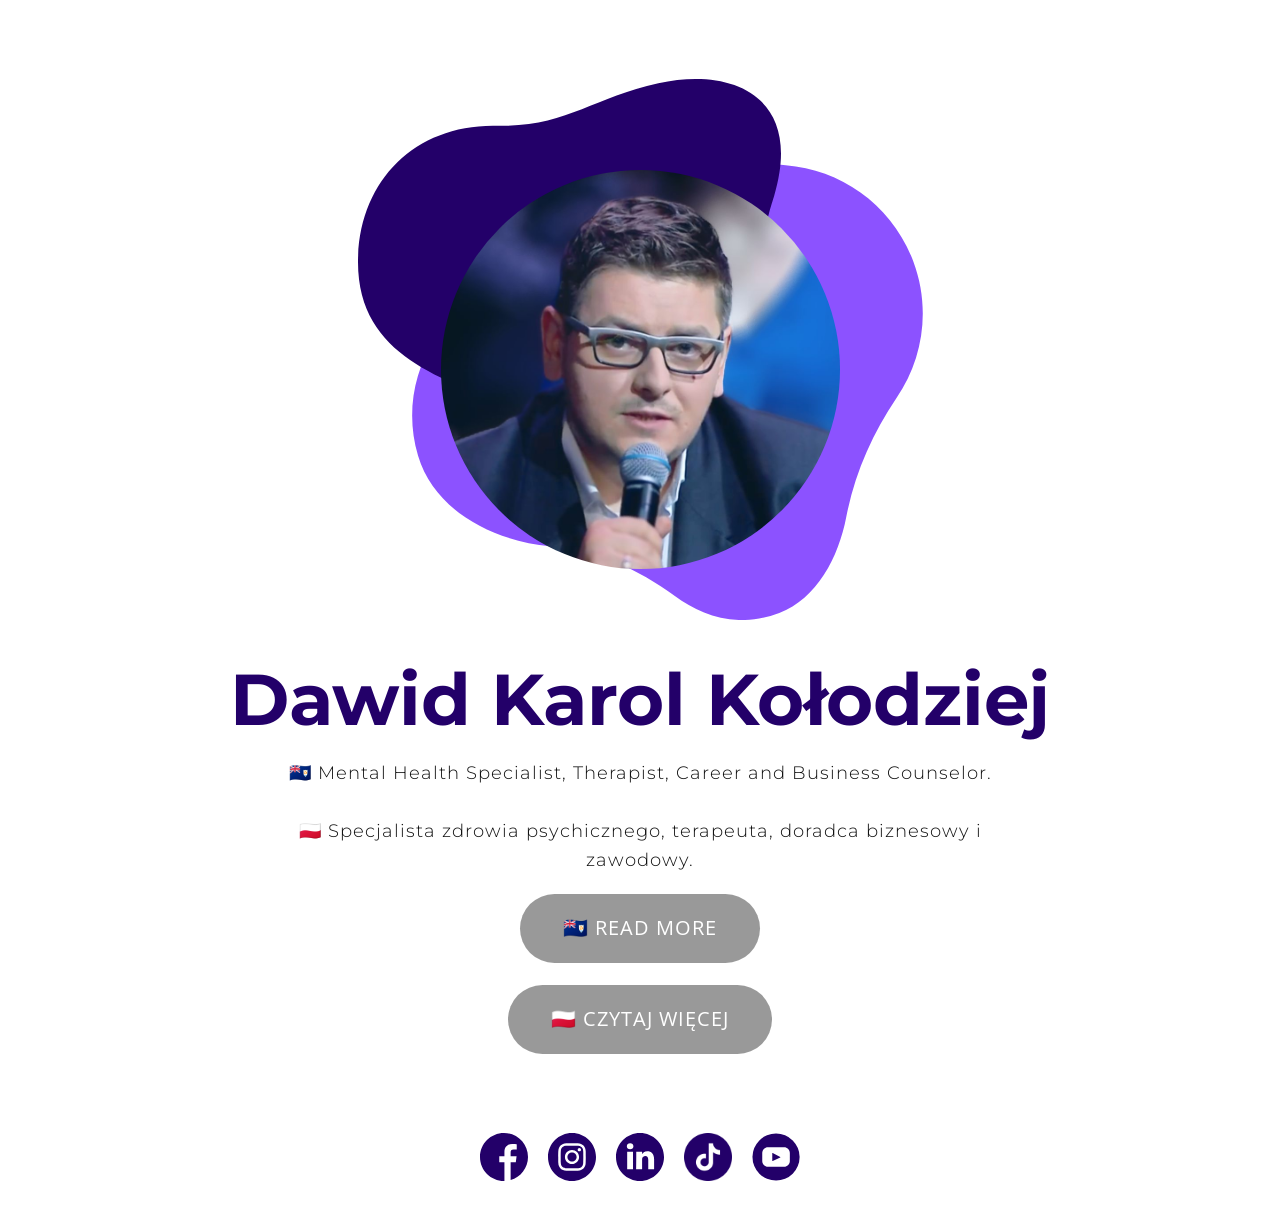
<file: index.html>
<!DOCTYPE html>
<html style="font-size: 16px;" lang="en"><head>
    <meta name="viewport" content="width=device-width, initial-scale=1.0">
    <meta charset="utf-8">
    <meta name="keywords" content="Dawid Karol Kołodziej, dafudo, Mental Health Specialist, Therapist, Career and Business Counselor, Specjalista zdrowia psychicznego, terapeuta, doradca biznesowy i zawodowy, psycholog online, psychologist online, psychotherapy online, best therapy, best psyhotheraphy online">
    <meta name="description" content="Mental Health Specialist, Therapist, Career and Business Counselor. 
Specjalista zdrowia psychicznego, terapeuta, doradca biznesowy i zawodowy.">
    <title>Dawid Karol Kołodziej</title>
    <link rel="stylesheet" href="nicepage.css" media="screen">
<link rel="stylesheet" href="HOME.css" media="screen">
    <script class="u-script" type="text/javascript" src="jquery.js" defer=""></script>
    <script class="u-script" type="text/javascript" src="nicepage.js" defer=""></script>
    <meta name="generator" content="Nicepage 4.14.1, nicepage.com">
    <meta name="title" content="Dawid Karol Kołodziej">
    <meta http-equiv="Content-Type" content="text/html; charset=utf-8">
    <meta name="language" content="English">
    <meta property="og:title" content="Dawid Karol Kołodziej">
    <meta property="og:description" content="🧠 Mental Health Specialist, Therapist, Career and Business Counselor. ">
    <meta property="og:image" content="https://dkk.hobweek.com/images/photosformywebsite-2.jpg">
    <meta property="og:url" content="https://dkk.hobweek.com">
    <link rel="canonical" href="https://dkk.hobweek.com">
    <link rel="icon" href="images/favicon.png">
    <link id="u-theme-google-font" rel="stylesheet" href="https://fonts.googleapis.com/css?family=Roboto:100,100i,300,300i,400,400i,500,500i,700,700i,900,900i|Open+Sans:300,300i,400,400i,500,500i,600,600i,700,700i,800,800i">
    <link id="u-page-google-font" rel="stylesheet" href="https://fonts.googleapis.com/css?family=Montserrat:100,100i,200,200i,300,300i,400,400i,500,500i,600,600i,700,700i,800,800i,900,900i">
    
    
    <script type="application/ld+json">{
		"@context": "http://schema.org",
		"@type": "Organization",
		"name": "Site1",
		"url": "https://dkk.hobweek.com",
		"sameAs": [
				"https://facebook.com/dafudo",
				"https://instagram.com/dafudo",
				"https://www.linkedin.com/in/dafudo/",
				"https://www.tiktok.com/@dafudo",
				"https://www.youtube.com/c/DawidKarolKołodziej"
		]
}</script>
    <meta name="theme-color" content="#478ac9">
    <meta property="og:type" content="website">
  </head>
  <body data-home-page="HOME.html" data-home-page-title="HOME" class="u-body u-xl-mode" data-lang="en"> 
    <section class="u-align-center u-clearfix u-section-1" id="carousel_12cd">
      <div class="u-clearfix u-sheet u-sheet-1">
        <div class="u-container-style u-expanded-width-xs u-group u-shape-rectangle u-group-1">
          <div class="u-container-layout u-valign-middle-xs u-container-layout-1">
            <div class="u-shape u-shape-svg u-text-custom-color-2 u-shape-1">
              <svg class="u-svg-link" preserveAspectRatio="none" viewBox="0 0 160 150" style=""><use xmlns:xlink="http://www.w3.org/1999/xlink" xlink:href="#svg-d12d"></use></svg>
              <svg class="u-svg-content" viewBox="0 0 160 150" x="0px" y="0px" id="svg-d12d"><path d="M43.2,126.9c14.2,1.3,27.6,7,39.1,15.6c8.3,6.1,19.4,10.3,32.7,5.3c11.7-4.4,18.6-17.4,21-30.2c2.6-13.3,8.1-25.9,15.7-37.1
	c8.3-12.1,10.8-27.9,5.3-42.7C150.5,20.3,134.6,9,117,7.6C107.9,6.9,98.8,5,90.1,1.9C83-0.6,75-0.7,67.4,2.1
	c-9.9,3.7-17,11.6-20.1,21c-3.3,10.1-10.9,18-20.6,22.2c-0.1,0-0.1,0.1-0.2,0.1c-20.3,8.9-31,32-24.6,53.2
	C6.9,115.6,25.2,125.2,43.2,126.9z"></path></svg>
            </div>
            <div class="u-shape u-shape-svg u-text-custom-color-1 u-shape-2">
              <svg class="u-svg-link" preserveAspectRatio="none" viewBox="0 0 160 160" style=""><use xmlns:xlink="http://www.w3.org/1999/xlink" xlink:href="#svg-4b67"></use></svg>
              <svg class="u-svg-content" viewBox="0 0 160 160" x="0px" y="0px" id="svg-4b67"><path d="M157.4,45.5c11.3-39.1-16.3-50.2-43.8-43.8c-25.2,5.8-35.5,17.2-61,16.5C21.7,17.4,0,39.8,0,71.3
	c0,49.1,58.2,47.8,76.2,68.5c38.8,44.7,92.8,8.2,79.3-40.3C148.1,73.2,155.9,50.6,157.4,45.5z"></path></svg>
            </div>
            <div alt="" class="u-image u-image-circle u-image-1" data-image-width="1600" data-image-height="900"></div>
          </div>
        </div>
        <h2 class="u-custom-font u-font-montserrat u-text u-text-custom-color-1 u-text-default-lg u-text-default-md u-text-default-xl u-text-1"> Dawid Karol Kołodziej</h2>
        <p class="u-text u-text-2"> 🇦🇮 Mental Health Specialist, Therapist, Career and Business Counselor.<br>
          <br>🇵🇱 Specjalista zdrowia psychicznego, terapeuta, doradca biznesowy i zawodowy.
        </p>
        <a href="🇦🇮-ENGLISH-VER.html" class="u-active-custom-color-2 u-border-none u-btn u-btn-round u-button-style u-grey-40 u-hover-custom-color-2 u-radius-50 u-text-active-white u-text-body-alt-color u-text-hover-white u-btn-1">🇦🇮 Read more</a>
        <a href="🇵🇱-POLISH-VER.html" class="u-active-custom-color-2 u-border-none u-btn u-btn-round u-button-style u-grey-40 u-hover-custom-color-2 u-radius-50 u-text-active-white u-text-body-alt-color u-text-hover-white u-btn-2">🇵🇱 Czytaj więcej</a>
      </div>
    </section>
    
    
    <footer class="u-clearfix u-footer u-white" id="sec-8a15"><div class="u-clearfix u-sheet u-valign-middle u-sheet-1">
        <div class="u-social-icons u-spacing-20 u-social-icons-1">
          <a class="u-social-url" title="facebook" target="_blank" href="https://facebook.com/dafudo"><span class="u-icon u-social-facebook u-social-icon u-text-custom-color-1 u-icon-1"><svg class="u-svg-link" preserveAspectRatio="xMidYMin slice" viewBox="0 0 512 512" style=""><use xmlns:xlink="http://www.w3.org/1999/xlink" xlink:href="#svg-8c9a"></use></svg><svg class="u-svg-content" viewBox="0 0 512 512" id="svg-8c9a"><path d="m512 256c0-141.4-114.6-256-256-256s-256 114.6-256 256 114.6 256 256 256c1.5 0 3 0 4.5-.1v-199.2h-55v-64.1h55v-47.2c0-54.7 33.4-84.5 82.2-84.5 23.4 0 43.5 1.7 49.3 2.5v57.2h-33.6c-26.5 0-31.7 12.6-31.7 31.1v40.8h63.5l-8.3 64.1h-55.2v189.5c107-30.7 185.3-129.2 185.3-246.1z"></path></svg></span>
          </a>
          <a class="u-social-url" title="instagram" target="_blank" href="https://instagram.com/dafudo"><span class="u-icon u-social-icon u-social-instagram u-text-custom-color-1 u-icon-2"><svg class="u-svg-link" preserveAspectRatio="xMidYMin slice" viewBox="0 0 512 512" style=""><use xmlns:xlink="http://www.w3.org/1999/xlink" xlink:href="#svg-ecfc"></use></svg><svg class="u-svg-content" viewBox="0 0 512 512" id="svg-ecfc"><path d="m305 256c0 27.0625-21.9375 49-49 49s-49-21.9375-49-49 21.9375-49 49-49 49 21.9375 49 49zm0 0"></path><path d="m370.59375 169.304688c-2.355469-6.382813-6.113281-12.160157-10.996094-16.902344-4.742187-4.882813-10.515625-8.640625-16.902344-10.996094-5.179687-2.011719-12.960937-4.40625-27.292968-5.058594-15.503906-.707031-20.152344-.859375-59.402344-.859375-39.253906 0-43.902344.148438-59.402344.855469-14.332031.65625-22.117187 3.050781-27.292968 5.0625-6.386719 2.355469-12.164063 6.113281-16.902344 10.996094-4.882813 4.742187-8.640625 10.515625-11 16.902344-2.011719 5.179687-4.40625 12.964843-5.058594 27.296874-.707031 15.5-.859375 20.148438-.859375 59.402344 0 39.25.152344 43.898438.859375 59.402344.652344 14.332031 3.046875 22.113281 5.058594 27.292969 2.359375 6.386719 6.113281 12.160156 10.996094 16.902343 4.742187 4.882813 10.515624 8.640626 16.902343 10.996094 5.179688 2.015625 12.964844 4.410156 27.296875 5.0625 15.5.707032 20.144532.855469 59.398438.855469 39.257812 0 43.90625-.148437 59.402344-.855469 14.332031-.652344 22.117187-3.046875 27.296874-5.0625 12.820313-4.945312 22.953126-15.078125 27.898438-27.898437 2.011719-5.179688 4.40625-12.960938 5.0625-27.292969.707031-15.503906.855469-20.152344.855469-59.402344 0-39.253906-.148438-43.902344-.855469-59.402344-.652344-14.332031-3.046875-22.117187-5.0625-27.296874zm-114.59375 162.179687c-41.691406 0-75.488281-33.792969-75.488281-75.484375s33.796875-75.484375 75.488281-75.484375c41.6875 0 75.484375 33.792969 75.484375 75.484375s-33.796875 75.484375-75.484375 75.484375zm78.46875-136.3125c-9.742188 0-17.640625-7.898437-17.640625-17.640625s7.898437-17.640625 17.640625-17.640625 17.640625 7.898437 17.640625 17.640625c-.003906 9.742188-7.898437 17.640625-17.640625 17.640625zm0 0"></path><path d="m256 0c-141.363281 0-256 114.636719-256 256s114.636719 256 256 256 256-114.636719 256-256-114.636719-256-256-256zm146.113281 316.605469c-.710937 15.648437-3.199219 26.332031-6.832031 35.683593-7.636719 19.746094-23.246094 35.355469-42.992188 42.992188-9.347656 3.632812-20.035156 6.117188-35.679687 6.832031-15.675781.714844-20.683594.886719-60.605469.886719-39.925781 0-44.929687-.171875-60.609375-.886719-15.644531-.714843-26.332031-3.199219-35.679687-6.832031-9.8125-3.691406-18.695313-9.476562-26.039063-16.957031-7.476562-7.339844-13.261719-16.226563-16.953125-26.035157-3.632812-9.347656-6.121094-20.035156-6.832031-35.679687-.722656-15.679687-.890625-20.6875-.890625-60.609375s.167969-44.929688.886719-60.605469c.710937-15.648437 3.195312-26.332031 6.828125-35.683593 3.691406-9.808594 9.480468-18.695313 16.960937-26.035157 7.339844-7.480469 16.226563-13.265625 26.035157-16.957031 9.351562-3.632812 20.035156-6.117188 35.683593-6.832031 15.675781-.714844 20.683594-.886719 60.605469-.886719s44.929688.171875 60.605469.890625c15.648437.710937 26.332031 3.195313 35.683593 6.824219 9.808594 3.691406 18.695313 9.480468 26.039063 16.960937 7.476563 7.34375 13.265625 16.226563 16.953125 26.035157 3.636719 9.351562 6.121094 20.035156 6.835938 35.683593.714843 15.675781.882812 20.683594.882812 60.605469s-.167969 44.929688-.886719 60.605469zm0 0"></path></svg></span>
          </a>
          <a class="u-social-url" target="_blank" data-type="Custom" title="linkedin" href="https://www.linkedin.com/in/dafudo/"><span class="u-icon u-social-custom u-social-icon u-text-custom-color-1 u-icon-3"><svg class="u-svg-link" preserveAspectRatio="xMidYMin slice" viewBox="0 0 512 512" style=""><use xmlns:xlink="http://www.w3.org/1999/xlink" xlink:href="#svg-4dab"></use></svg><svg class="u-svg-content" viewBox="0 0 512 512" id="svg-4dab"><path d="m256 0c-141.363281 0-256 114.636719-256 256s114.636719 256 256 256 256-114.636719 256-256-114.636719-256-256-256zm-74.390625 387h-62.347656v-187.574219h62.347656zm-31.171875-213.1875h-.40625c-20.921875 0-34.453125-14.402344-34.453125-32.402344 0-18.40625 13.945313-32.410156 35.273437-32.410156 21.328126 0 34.453126 14.003906 34.859376 32.410156 0 18-13.53125 32.402344-35.273438 32.402344zm255.984375 213.1875h-62.339844v-100.347656c0-25.21875-9.027343-42.417969-31.585937-42.417969-17.222656 0-27.480469 11.601563-31.988282 22.800781-1.648437 4.007813-2.050781 9.609375-2.050781 15.214844v104.75h-62.34375s.816407-169.976562 0-187.574219h62.34375v26.558594c8.285157-12.78125 23.109375-30.960937 56.1875-30.960937 41.019531 0 71.777344 26.808593 71.777344 84.421874zm0 0"></path></svg></span>
          </a>
          <a class="u-social-url" data-type="Custom" title="TikTok" href="https://www.tiktok.com/@dafudo"><span class="u-file-icon u-icon u-social-custom u-social-icon u-text-custom-color-1 u-icon-4"><img src="images/3116491-2-2.png" alt=""></span>
          </a>
          <a class="u-social-url" target="_blank" data-type="YouTube" title="YouTube" href="https://www.youtube.com/c/DawidKarolKołodziej"><span class="u-icon u-social-icon u-social-youtube u-text-custom-color-1 u-icon-5"><svg class="u-svg-link" preserveAspectRatio="xMidYMin slice" viewBox="0 0 112 112" style=""><use xmlns:xlink="http://www.w3.org/1999/xlink" xlink:href="#svg-3f55"></use></svg><svg class="u-svg-content" viewBox="0 0 112 112" x="0" y="0" id="svg-3f55"><circle fill="currentColor" cx="56.1" cy="56.1" r="55"></circle><path fill="#FFFFFF" d="M74.9,33.3H37.3c-7.4,0-13.4,6-13.4,13.4v18.8c0,7.4,6,13.4,13.4,13.4h37.6c7.4,0,13.4-6,13.4-13.4V46.7 C88.3,39.3,82.3,33.3,74.9,33.3L74.9,33.3z M65.9,57l-17.6,8.4c-0.5,0.2-1-0.1-1-0.6V47.5c0-0.5,0.6-0.9,1-0.6l17.6,8.9 C66.4,56,66.4,56.8,65.9,57L65.9,57z"></path></svg></span>
          </a>
        </div>
      </div></footer>

</body></html>
</file>
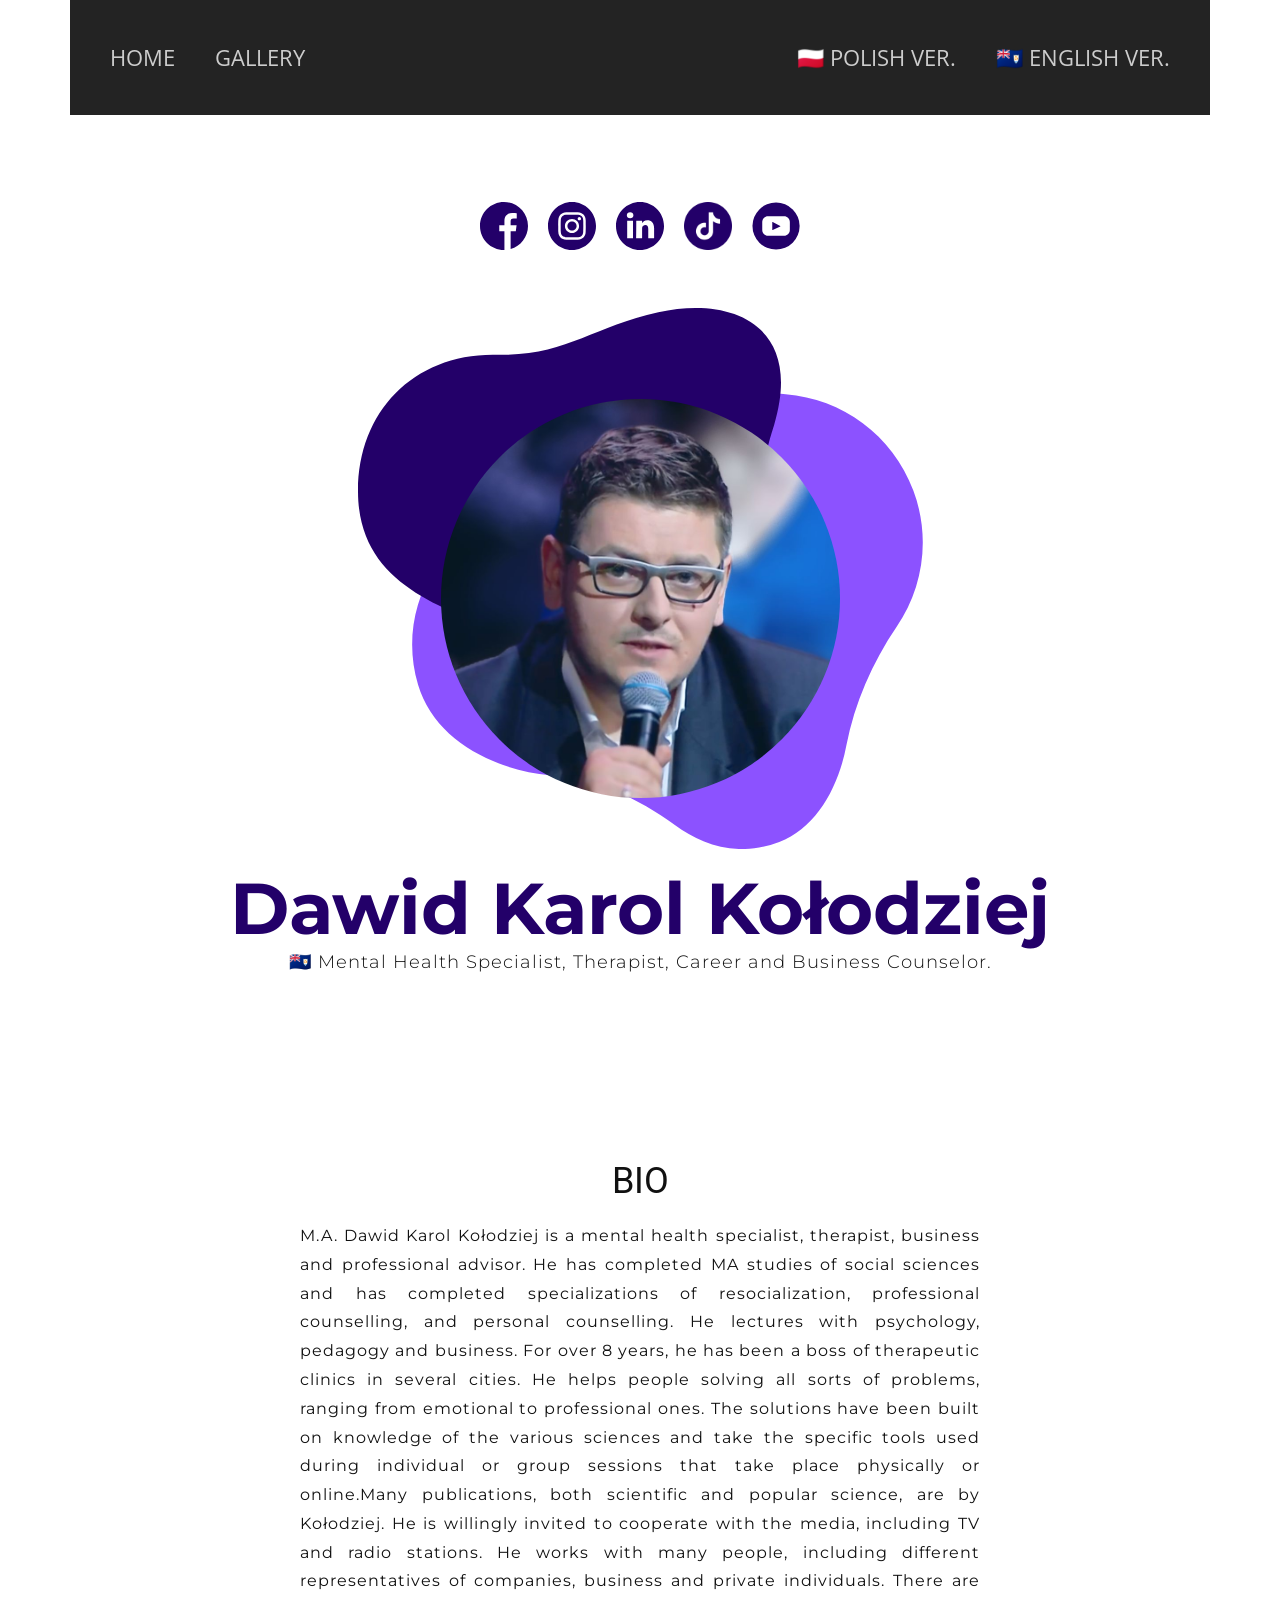
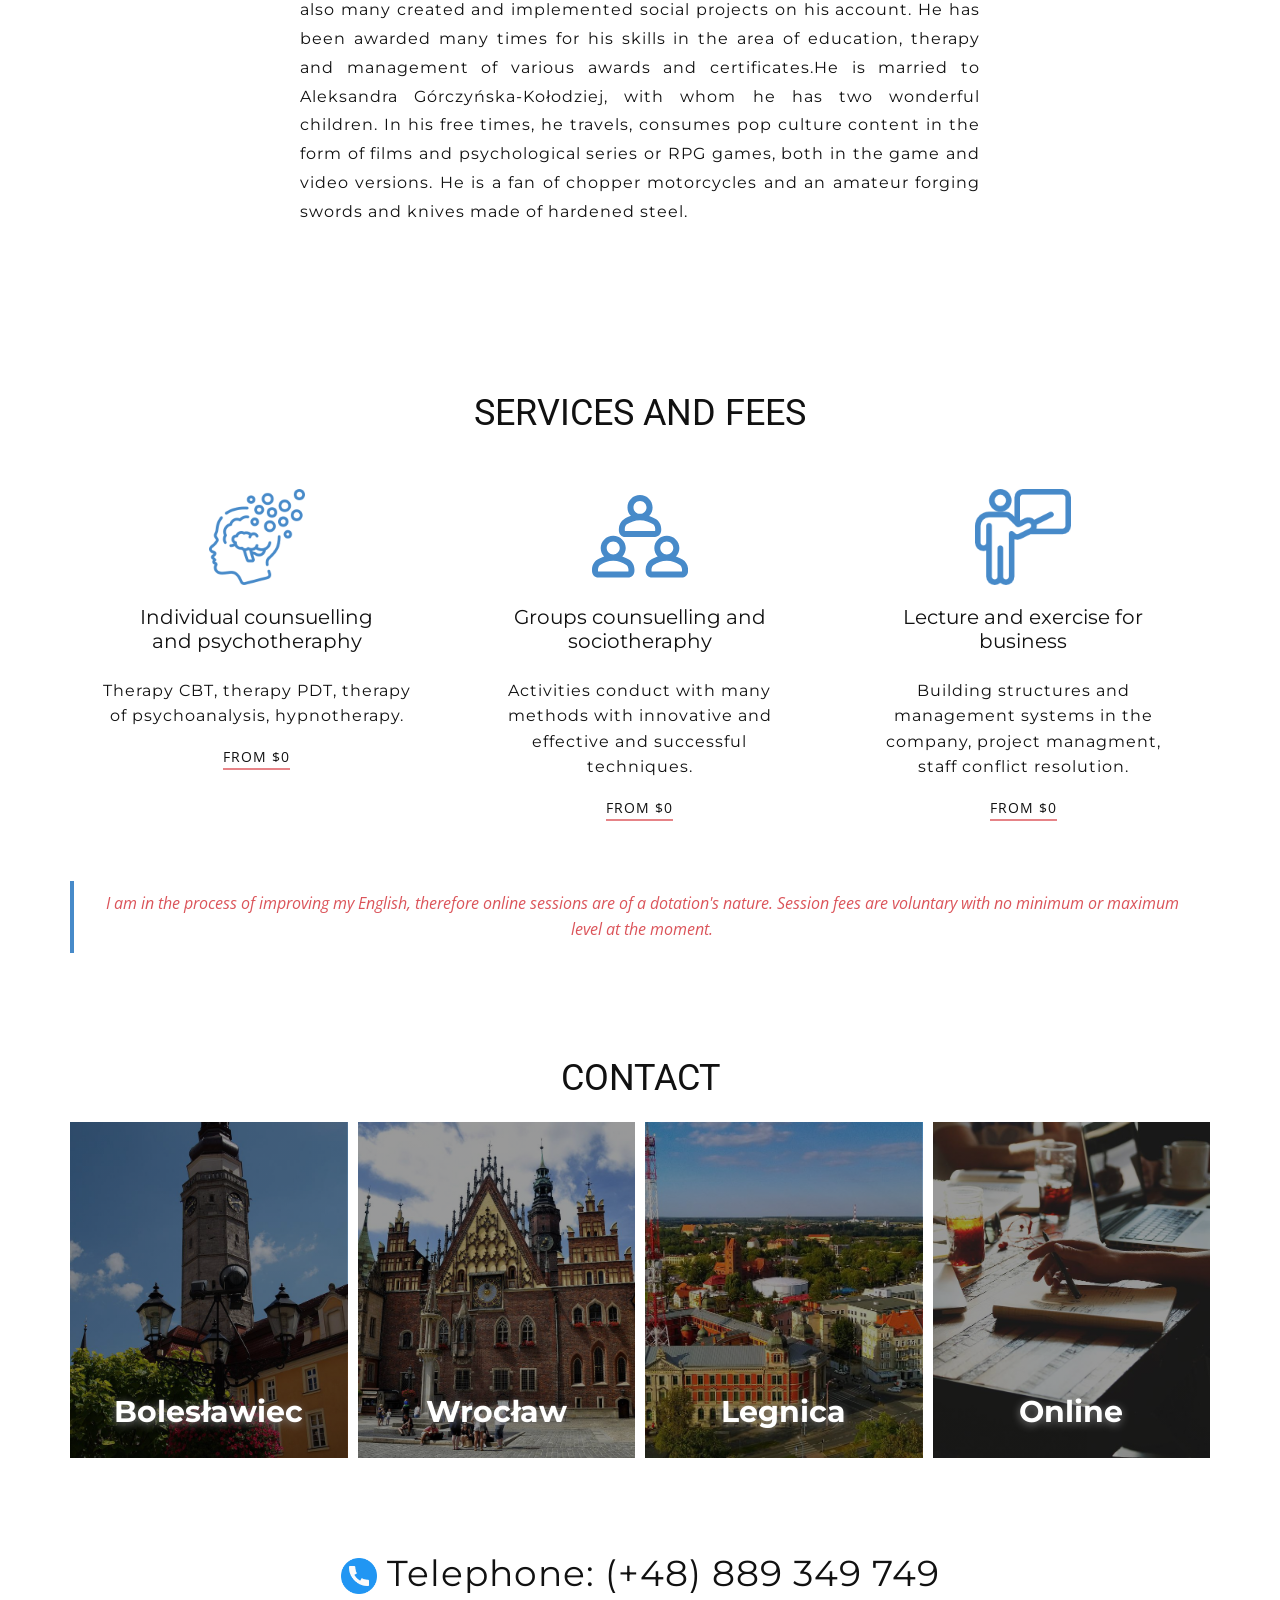
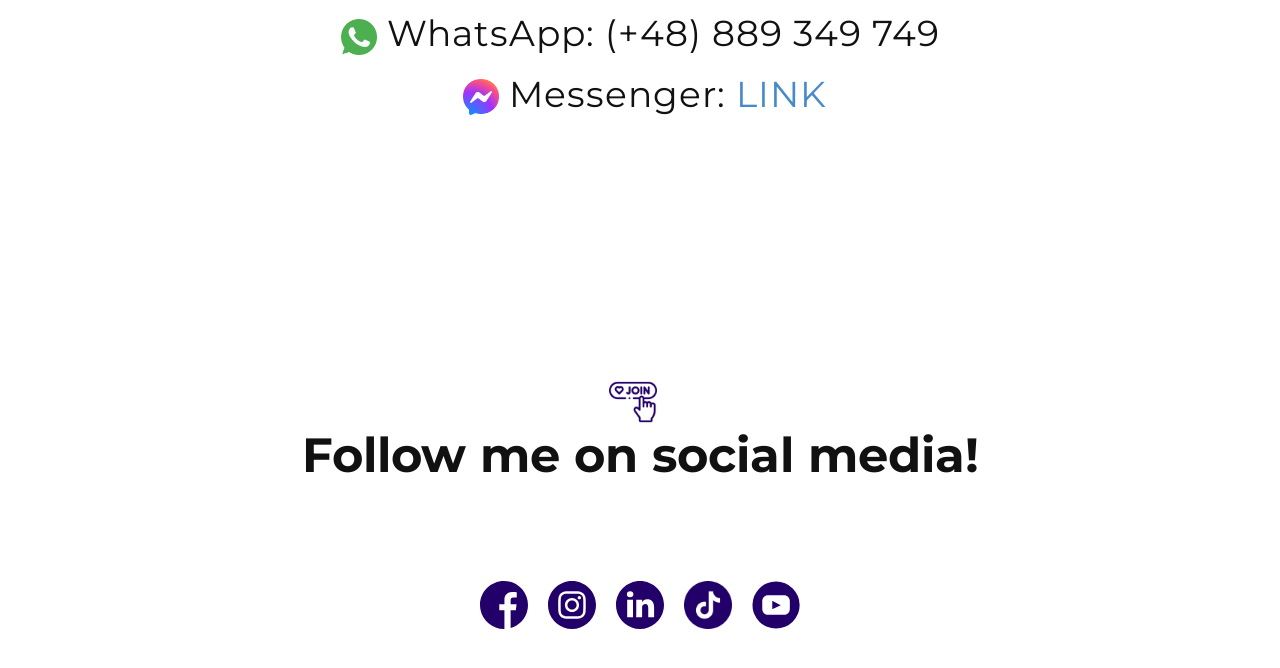
<file: ENG.html>
<!DOCTYPE html>
<html style="font-size: 16px;" lang="en"><head>
    <meta name="viewport" content="width=device-width, initial-scale=1.0">
    <meta charset="utf-8">
    <meta name="keywords" content="Dawid Karol Kołodziej, dafudo, Mental Health Specialist, Therapist, Career and Business Counselor, Specjalista zdrowia psychicznego, terapeuta, doradca biznesowy i zawodowy, psycholog online, psychologist online, psychotherapy online, best therapy, best psyhotheraphy online">
    <meta name="description" content="Mental Health Specialist, Therapist, Career and Business Counselor. 
Specjalista zdrowia psychicznego, terapeuta, doradca biznesowy i zawodowy.">
    <title>Dawid Karol Kołodziej</title>
    <link rel="stylesheet" href="nicepage.css" media="screen">
<link rel="stylesheet" href="ENG.css" media="screen">
    <script class="u-script" type="text/javascript" src="jquery.js" defer=""></script>
    <script class="u-script" type="text/javascript" src="nicepage.js" defer=""></script>
    <meta name="generator" content="Nicepage 4.14.1, nicepage.com">
    <meta name="title" content="Dawid Karol Kołodziej">
    <meta http-equiv="Content-Type" content="text/html; charset=utf-8">
    <meta name="language" content="English">
    <meta property="og:title" content="Dawid Karol Kołodziej">
    <meta property="og:description" content="🧠 Mental Health Specialist, Therapist, Career and Business Counselor.">
    <meta property="og:image" content="https://dkk.hobweek.com/images/photosformywebsite-2.jpg">
    <meta property="og:url" content="https://dkk.hobweek.com">
    
    <link rel="canonical" href="https://dkk.hobweek.com">
    <link id="u-theme-google-font" rel="stylesheet" href="https://fonts.googleapis.com/css?family=Roboto:100,100i,300,300i,400,400i,500,500i,700,700i,900,900i|Open+Sans:300,300i,400,400i,500,500i,600,600i,700,700i,800,800i">
    <link id="u-page-google-font" rel="stylesheet" href="https://fonts.googleapis.com/css?family=Montserrat:100,100i,200,200i,300,300i,400,400i,500,500i,600,600i,700,700i,800,800i,900,900i">
    
    
    
    
    
    
    
    
    <script type="application/ld+json">{
		"@context": "http://schema.org",
		"@type": "Organization",
		"name": "Site1",
		"url": "https://dkk.hobweek.com",
		"sameAs": [
				"https://facebook.com/dafudo",
				"https://instagram.com/dafudo",
				"https://www.linkedin.com/in/dafudo/",
				"https://www.tiktok.com/@dafudo",
				"https://www.youtube.com/c/DawidKarolKołodziej"
		]
}</script>
    <meta name="theme-color" content="#478ac9">
    <meta property="og:type" content="website">
  </head>
  <body class="u-body u-xl-mode" data-lang="en">
    <section class="u-clearfix u-section-1" id="sec-0317">
      <div class="u-clearfix u-sheet u-sheet-1">
        <div class="u-clearfix u-custom-html u-expanded-width u-custom-html-1">
          <nav class="menu-container">
            <input type="checkbox" aria-label="Toggle menu">
            <span></span>
            <span></span>
            <span></span><!-- menu items -->
            <div class="menu">
              <ul>
                <li>
                  <a href="https://dkk.hobweek.com"> HOME </a>
                </li>
                <li>
                  <a href="/GALLERY.html"> GALLERY </a>
                </li>
              </ul>
              <ul>
                <li>
                  <a href="/PL.html"> 🇵🇱 POLISH VER. </a>
                </li>
                <li>
                  <a href="/ENG.html"> 🇦🇮 ENGLISH VER. </a>
                </li>
              </ul>
            </div>
          </nav>
        </div>
      </div>
    </section>
    <section class="u-align-center u-clearfix u-section-2" id="sec-a953">
      <div class="u-clearfix u-sheet u-sheet-1">
        <div class="u-clearfix u-expanded-width u-layout-wrap u-layout-wrap-1">
          <div class="u-layout">
            <div class="u-layout-row">
              <div class="u-align-left u-container-style u-layout-cell u-left-cell u-size-60 u-layout-cell-1">
                <div class="u-container-layout u-valign-middle u-container-layout-1">
                  <div class="u-social-icons u-spacing-20 u-social-icons-1">
                    <a class="u-social-url" title="facebook" target="_blank" href="https://facebook.com/dafudo"><span class="u-icon u-social-facebook u-social-icon u-text-custom-color-1 u-icon-1"><svg class="u-svg-link" preserveAspectRatio="xMidYMin slice" viewBox="0 0 512 512" style=""><use xmlns:xlink="http://www.w3.org/1999/xlink" xlink:href="#svg-5e9f"></use></svg><svg class="u-svg-content" viewBox="0 0 512 512" id="svg-5e9f"><path d="m512 256c0-141.4-114.6-256-256-256s-256 114.6-256 256 114.6 256 256 256c1.5 0 3 0 4.5-.1v-199.2h-55v-64.1h55v-47.2c0-54.7 33.4-84.5 82.2-84.5 23.4 0 43.5 1.7 49.3 2.5v57.2h-33.6c-26.5 0-31.7 12.6-31.7 31.1v40.8h63.5l-8.3 64.1h-55.2v189.5c107-30.7 185.3-129.2 185.3-246.1z"></path></svg></span>
                    </a>
                    <a class="u-social-url" title="instagram" target="_blank" href="https://instagram.com/dafudo"><span class="u-icon u-social-icon u-social-instagram u-text-custom-color-1 u-icon-2"><svg class="u-svg-link" preserveAspectRatio="xMidYMin slice" viewBox="0 0 512 512" style=""><use xmlns:xlink="http://www.w3.org/1999/xlink" xlink:href="#svg-ddc9"></use></svg><svg class="u-svg-content" viewBox="0 0 512 512" id="svg-ddc9"><path d="m305 256c0 27.0625-21.9375 49-49 49s-49-21.9375-49-49 21.9375-49 49-49 49 21.9375 49 49zm0 0"></path><path d="m370.59375 169.304688c-2.355469-6.382813-6.113281-12.160157-10.996094-16.902344-4.742187-4.882813-10.515625-8.640625-16.902344-10.996094-5.179687-2.011719-12.960937-4.40625-27.292968-5.058594-15.503906-.707031-20.152344-.859375-59.402344-.859375-39.253906 0-43.902344.148438-59.402344.855469-14.332031.65625-22.117187 3.050781-27.292968 5.0625-6.386719 2.355469-12.164063 6.113281-16.902344 10.996094-4.882813 4.742187-8.640625 10.515625-11 16.902344-2.011719 5.179687-4.40625 12.964843-5.058594 27.296874-.707031 15.5-.859375 20.148438-.859375 59.402344 0 39.25.152344 43.898438.859375 59.402344.652344 14.332031 3.046875 22.113281 5.058594 27.292969 2.359375 6.386719 6.113281 12.160156 10.996094 16.902343 4.742187 4.882813 10.515624 8.640626 16.902343 10.996094 5.179688 2.015625 12.964844 4.410156 27.296875 5.0625 15.5.707032 20.144532.855469 59.398438.855469 39.257812 0 43.90625-.148437 59.402344-.855469 14.332031-.652344 22.117187-3.046875 27.296874-5.0625 12.820313-4.945312 22.953126-15.078125 27.898438-27.898437 2.011719-5.179688 4.40625-12.960938 5.0625-27.292969.707031-15.503906.855469-20.152344.855469-59.402344 0-39.253906-.148438-43.902344-.855469-59.402344-.652344-14.332031-3.046875-22.117187-5.0625-27.296874zm-114.59375 162.179687c-41.691406 0-75.488281-33.792969-75.488281-75.484375s33.796875-75.484375 75.488281-75.484375c41.6875 0 75.484375 33.792969 75.484375 75.484375s-33.796875 75.484375-75.484375 75.484375zm78.46875-136.3125c-9.742188 0-17.640625-7.898437-17.640625-17.640625s7.898437-17.640625 17.640625-17.640625 17.640625 7.898437 17.640625 17.640625c-.003906 9.742188-7.898437 17.640625-17.640625 17.640625zm0 0"></path><path d="m256 0c-141.363281 0-256 114.636719-256 256s114.636719 256 256 256 256-114.636719 256-256-114.636719-256-256-256zm146.113281 316.605469c-.710937 15.648437-3.199219 26.332031-6.832031 35.683593-7.636719 19.746094-23.246094 35.355469-42.992188 42.992188-9.347656 3.632812-20.035156 6.117188-35.679687 6.832031-15.675781.714844-20.683594.886719-60.605469.886719-39.925781 0-44.929687-.171875-60.609375-.886719-15.644531-.714843-26.332031-3.199219-35.679687-6.832031-9.8125-3.691406-18.695313-9.476562-26.039063-16.957031-7.476562-7.339844-13.261719-16.226563-16.953125-26.035157-3.632812-9.347656-6.121094-20.035156-6.832031-35.679687-.722656-15.679687-.890625-20.6875-.890625-60.609375s.167969-44.929688.886719-60.605469c.710937-15.648437 3.195312-26.332031 6.828125-35.683593 3.691406-9.808594 9.480468-18.695313 16.960937-26.035157 7.339844-7.480469 16.226563-13.265625 26.035157-16.957031 9.351562-3.632812 20.035156-6.117188 35.683593-6.832031 15.675781-.714844 20.683594-.886719 60.605469-.886719s44.929688.171875 60.605469.890625c15.648437.710937 26.332031 3.195313 35.683593 6.824219 9.808594 3.691406 18.695313 9.480468 26.039063 16.960937 7.476563 7.34375 13.265625 16.226563 16.953125 26.035157 3.636719 9.351562 6.121094 20.035156 6.835938 35.683593.714843 15.675781.882812 20.683594.882812 60.605469s-.167969 44.929688-.886719 60.605469zm0 0"></path></svg></span>
                    </a>
                    <a class="u-social-url" target="_blank" data-type="Custom" title="linkedin" href="https://www.linkedin.com/in/dafudo/"><span class="u-icon u-social-custom u-social-icon u-text-custom-color-1 u-icon-3"><svg class="u-svg-link" preserveAspectRatio="xMidYMin slice" viewBox="0 0 512 512" style=""><use xmlns:xlink="http://www.w3.org/1999/xlink" xlink:href="#svg-2804"></use></svg><svg class="u-svg-content" viewBox="0 0 512 512" id="svg-2804"><path d="m256 0c-141.363281 0-256 114.636719-256 256s114.636719 256 256 256 256-114.636719 256-256-114.636719-256-256-256zm-74.390625 387h-62.347656v-187.574219h62.347656zm-31.171875-213.1875h-.40625c-20.921875 0-34.453125-14.402344-34.453125-32.402344 0-18.40625 13.945313-32.410156 35.273437-32.410156 21.328126 0 34.453126 14.003906 34.859376 32.410156 0 18-13.53125 32.402344-35.273438 32.402344zm255.984375 213.1875h-62.339844v-100.347656c0-25.21875-9.027343-42.417969-31.585937-42.417969-17.222656 0-27.480469 11.601563-31.988282 22.800781-1.648437 4.007813-2.050781 9.609375-2.050781 15.214844v104.75h-62.34375s.816407-169.976562 0-187.574219h62.34375v26.558594c8.285157-12.78125 23.109375-30.960937 56.1875-30.960937 41.019531 0 71.777344 26.808593 71.777344 84.421874zm0 0"></path></svg></span>
                    </a>
                    <a class="u-social-url" data-type="Custom" title="TikTok" href="https://www.tiktok.com/@dafudo"><span class="u-file-icon u-icon u-social-custom u-social-icon u-text-custom-color-1 u-icon-4"><img src="images/3116491.png" alt=""></span>
                    </a>
                    <a class="u-social-url" target="_blank" data-type="YouTube" title="YouTube" href="https://www.youtube.com/c/DawidKarolKołodziej"><span class="u-icon u-social-icon u-social-youtube u-text-custom-color-1 u-icon-5"><svg class="u-svg-link" preserveAspectRatio="xMidYMin slice" viewBox="0 0 112 112" style=""><use xmlns:xlink="http://www.w3.org/1999/xlink" xlink:href="#svg-56e2"></use></svg><svg class="u-svg-content" viewBox="0 0 112 112" x="0" y="0" id="svg-56e2"><circle fill="currentColor" cx="56.1" cy="56.1" r="55"></circle><path fill="#FFFFFF" d="M74.9,33.3H37.3c-7.4,0-13.4,6-13.4,13.4v18.8c0,7.4,6,13.4,13.4,13.4h37.6c7.4,0,13.4-6,13.4-13.4V46.7 C88.3,39.3,82.3,33.3,74.9,33.3L74.9,33.3z M65.9,57l-17.6,8.4c-0.5,0.2-1-0.1-1-0.6V47.5c0-0.5,0.6-0.9,1-0.6l17.6,8.9 C66.4,56,66.4,56.8,65.9,57L65.9,57z"></path></svg></span>
                    </a>
                  </div>
                </div>
              </div>
            </div>
          </div>
        </div>
      </div>
    </section>
    <section class="u-align-center u-clearfix u-section-3" id="carousel_7e9f">
      <div class="u-clearfix u-sheet u-sheet-1">
        <div class="u-container-style u-expanded-width-xs u-group u-shape-rectangle u-group-1">
          <div class="u-container-layout u-valign-middle-xs u-container-layout-1">
            <div class="u-shape u-shape-svg u-text-custom-color-2 u-shape-1">
              <svg class="u-svg-link" preserveAspectRatio="none" viewBox="0 0 160 150" style=""><use xmlns:xlink="http://www.w3.org/1999/xlink" xlink:href="#svg-d12d"></use></svg>
              <svg class="u-svg-content" viewBox="0 0 160 150" x="0px" y="0px" id="svg-d12d"><path d="M43.2,126.9c14.2,1.3,27.6,7,39.1,15.6c8.3,6.1,19.4,10.3,32.7,5.3c11.7-4.4,18.6-17.4,21-30.2c2.6-13.3,8.1-25.9,15.7-37.1
	c8.3-12.1,10.8-27.9,5.3-42.7C150.5,20.3,134.6,9,117,7.6C107.9,6.9,98.8,5,90.1,1.9C83-0.6,75-0.7,67.4,2.1
	c-9.9,3.7-17,11.6-20.1,21c-3.3,10.1-10.9,18-20.6,22.2c-0.1,0-0.1,0.1-0.2,0.1c-20.3,8.9-31,32-24.6,53.2
	C6.9,115.6,25.2,125.2,43.2,126.9z"></path></svg>
            </div>
            <div class="u-shape u-shape-svg u-text-custom-color-1 u-shape-2">
              <svg class="u-svg-link" preserveAspectRatio="none" viewBox="0 0 160 160" style=""><use xmlns:xlink="http://www.w3.org/1999/xlink" xlink:href="#svg-4b67"></use></svg>
              <svg class="u-svg-content" viewBox="0 0 160 160" x="0px" y="0px" id="svg-4b67"><path d="M157.4,45.5c11.3-39.1-16.3-50.2-43.8-43.8c-25.2,5.8-35.5,17.2-61,16.5C21.7,17.4,0,39.8,0,71.3
	c0,49.1,58.2,47.8,76.2,68.5c38.8,44.7,92.8,8.2,79.3-40.3C148.1,73.2,155.9,50.6,157.4,45.5z"></path></svg>
            </div>
            <div alt="" class="u-image u-image-circle u-image-1" data-image-width="1600" data-image-height="900"></div>
          </div>
        </div>
        <h2 class="u-custom-font u-font-montserrat u-text u-text-custom-color-1 u-text-default-lg u-text-default-md u-text-default-xl u-text-1"> Dawid Karol Kołodziej</h2>
        <p class="u-text u-text-2"> 🇦🇮 Mental Health Specialist, Therapist, Career and Business Counselor.<br>
        </p>
      </div>
    </section>
    <section class="u-align-center u-clearfix u-section-4" id="sec-79cd">
      <div class="u-clearfix u-sheet u-valign-middle u-sheet-1">
        <h2 class="u-text u-text-default u-text-1">BIO</h2>
        <p class="u-align-justify u-text u-text-2"> M.A. Dawid Karol Kołodziej is a mental health specialist, therapist, business and professional advisor. He has completed MA studies of social sciences and has completed specializations of resocialization, professional counselling, and personal counselling. He lectures with psychology, pedagogy and business. For over 8 years, he has been a boss of therapeutic clinics in several cities. He helps people solving all sorts of problems, ranging from emotional to professional ones. The solutions have been built on knowledge of the various sciences and take the specific tools used during individual or group sessions that take place physically or online.Many publications, both scientific and popular science, are by Kołodziej. He is willingly invited to cooperate with the media, including TV and radio stations. He works with many people, including different representatives of companies, business and private individuals. There are also many created and implemented social projects on his account. He has been awarded many times for his skills in the area of education, therapy and management of various awards and certificates.He is married to Aleksandra Górczyńska-Kołodziej, with whom he has two wonderful children. In his free times, he travels, consumes pop culture content in the form of films and psychological series or RPG games, both in the game and video versions. He is a fan of chopper motorcycles and an amateur forging swords and knives made of hardened steel.</p>
      </div>
    </section>
    <section class="u-align-center u-clearfix u-section-5" id="sec-e036">
      <div class="u-clearfix u-sheet u-valign-middle u-sheet-1">
        <h2 class="u-text u-text-default u-text-1"> SERVICES AND FEES</h2>
        <div class="u-expanded-width u-list u-list-1">
          <div class="u-repeater u-repeater-1">
            <div class="u-align-center u-container-style u-list-item u-repeater-item">
              <div class="u-container-layout u-similar-container u-valign-top u-container-layout-1"><span class="u-file-icon u-icon u-text-palette-1-base u-icon-1"><img src="images/3997666.png" alt=""></span>
                <h3 class="u-align-center u-custom-font u-font-montserrat u-text u-text-2"> Individual counsuelling and psychotheraphy</h3>
                <p class="u-align-center u-text u-text-3"> Therapy CBT, therapy PDT, therapy of psychoanalysis, hypnotherapy.</p>
                <a href="" class="u-active-none u-border-2 u-border-palette-2-light-1 u-btn u-btn-rectangle u-button-style u-hover-none u-none u-text-body-color u-btn-1">FROM $0</a>
              </div>
            </div>
            <div class="u-align-center u-container-style u-list-item u-repeater-item">
              <div class="u-container-layout u-similar-container u-valign-top u-container-layout-2"><span class="u-icon u-text-palette-1-base u-icon-2"><svg class="u-svg-link" preserveAspectRatio="xMidYMin slice" viewBox="0 0 128 128" style=""><use xmlns:xlink="http://www.w3.org/1999/xlink" xlink:href="#svg-2daf"></use></svg><svg class="u-svg-content" viewBox="0 0 128 128" id="svg-2daf"><path d="m44.1 63.9h39.8c4.6 0 8.4-3.9 8.4-8.8v-1.8c0-5.6-2.8-10.7-7.3-13.3-2.4-1.4-5.4-2.9-8.8-4.1 2.8-3 4.6-6.9 4.6-11.3-0.1-9.2-7.6-16.6-16.8-16.6s-16.7 7.4-16.7 16.5c0 4.4 1.7 8.4 4.6 11.3-3.4 1.2-6.5 2.7-8.8 4.1-4.5 2.7-7.3 7.7-7.3 13.3v1.8c-0.1 4.9 3.7 8.9 8.3 8.9zm19.9-48c4.8 0 8.7 3.9 8.7 8.6 0 4.8-3.9 8.6-8.7 8.6s-8.7-3.9-8.7-8.6 3.9-8.6 8.7-8.6zm-20.3 37.3c0-2.7 1.3-5.3 3.4-6.5 4-2.3 10.2-5.1 16.9-5.1s12.9 2.8 16.9 5.1c2.1 1.2 3.4 3.8 3.4 6.5v1.8c0 0.6-0.3 0.9-0.4 0.9h-39.8c-0.1 0-0.4-0.3-0.4-0.9v-1.8zm5.5 40.9c-2.4-1.4-5.4-2.9-8.8-4.1 2.8-3 4.6-7 4.6-11.3 0-9.1-7.5-16.5-16.7-16.5s-16.7 7.4-16.7 16.5c0 4.4 1.7 8.4 4.6 11.3-3.4 1.2-6.5 2.7-8.8 4.1-4.6 2.6-7.4 7.7-7.4 13.3v1.8c0 4.9 3.8 8.8 8.4 8.8h39.8c4.6 0 8.4-3.9 8.4-8.8v-1.8c0-5.6-2.8-10.7-7.4-13.3zm-20.9-24.1c4.8 0 8.7 3.9 8.7 8.6 0 4.8-3.9 8.6-8.7 8.6s-8.7-3.9-8.7-8.6 3.9-8.6 8.7-8.6zm20.3 39.2c0 0.6-0.3 0.9-0.4 0.9h-39.8c-0.1 0-0.4-0.3-0.4-0.9v-1.8c0-2.7 1.3-5.3 3.4-6.5 4-2.3 10.2-5.1 16.9-5.1s12.9 2.8 16.9 5.1c2.1 1.2 3.4 3.8 3.4 6.5v1.8zm72.1-15.1c-2.4-1.4-5.4-2.9-8.8-4.1 2.8-3 4.6-6.9 4.6-11.3 0-9.1-7.5-16.5-16.7-16.5s-16.7 7.4-16.7 16.5c-0.1 4.3 1.7 8.3 4.5 11.3-3.4 1.2-6.5 2.7-8.8 4.1-4.5 2.7-7.3 7.7-7.3 13.3v1.8c0 4.9 3.8 8.8 8.4 8.8h39.8c4.6 0 8.4-3.9 8.4-8.8v-1.8c-0.1-5.6-2.9-10.7-7.4-13.3zm-21-24.1c4.8 0 8.7 3.9 8.7 8.6 0 4.8-3.9 8.6-8.7 8.6s-8.7-3.9-8.7-8.6 3.9-8.6 8.7-8.6zm20.3 39.2c0 0.6-0.3 0.9-0.4 0.9h-39.8c-0.1 0-0.4-0.3-0.4-0.9v-1.8c0-2.7 1.3-5.3 3.4-6.5 4-2.3 10.2-5.1 16.9-5.1s12.9 2.8 16.9 5.1c2.1 1.2 3.4 3.8 3.4 6.5v1.8z"></path></svg>
            
            
          </span>
                <h3 class="u-align-center u-custom-font u-font-montserrat u-text u-text-4"> Groups counsuelling and sociotheraphy</h3>
                <p class="u-align-center u-text u-text-5"> Activities conduct with many methods with innovative and effective and successful techniques.</p>
                <a href="" class="u-active-none u-border-2 u-border-palette-2-light-1 u-btn u-btn-rectangle u-button-style u-hover-none u-text-body-color u-btn-2"> FROM $0</a>
              </div>
            </div>
            <div class="u-align-center u-container-style u-list-item u-repeater-item">
              <div class="u-container-layout u-similar-container u-valign-top u-container-layout-3"><span class="u-file-icon u-icon u-text-palette-1-base u-icon-3"><img src="images/538899.png" alt=""></span>
                <h3 class="u-align-center u-custom-font u-font-montserrat u-text u-text-6"> Lecture and exercise for business</h3>
                <p class="u-align-center u-text u-text-7"> Building structures and management systems in the company, project managment, staff conflict resolution.</p>
                <a href="" class="u-active-none u-border-2 u-border-palette-2-light-1 u-btn u-btn-rectangle u-button-style u-hover-none u-text-body-color u-btn-3"> FROM $0</a>
              </div>
            </div>
          </div>
        </div>
        <blockquote class="u-text u-text-default u-text-palette-2-base u-text-8"> I am in the process of improving my English, therefore online sessions are of a dotation's nature. Session fees are voluntary with no minimum or maximum level at the moment.</blockquote>
      </div>
    </section>
    <section class="u-align-center u-clearfix u-section-6" id="sec-f3e3">
      <div class="u-clearfix u-sheet u-sheet-1">
        <h2 class="u-text u-text-default u-text-1">CONTACT</h2>
        <div class="u-expanded-width u-list u-list-1">
          <div class="u-repeater u-repeater-1">
            <div class="u-align-center u-container-style u-custom-item u-image u-image-default u-list-item u-repeater-item u-shading u-image-1" data-image-width="719" data-image-height="1280">
              <div class="u-container-layout u-similar-container u-container-layout-1">
                <h3 class="u-align-center u-custom-font u-font-montserrat u-text u-text-default u-text-2">Bolesławiec</h3>
              </div>
            </div>
            <div class="u-container-style u-custom-item u-image u-image-default u-list-item u-repeater-item u-shading u-image-2" data-image-width="1280" data-image-height="850">
              <div class="u-container-layout u-similar-container u-container-layout-2">
                <h3 class="u-align-center u-custom-font u-font-montserrat u-text u-text-default u-text-3">Wrocław</h3>
              </div>
            </div>
            <div class="u-container-style u-custom-item u-image u-image-default u-list-item u-repeater-item u-shading u-image-3" data-image-width="1280" data-image-height="718">
              <div class="u-container-layout u-similar-container u-container-layout-3">
                <h3 class="u-align-center u-custom-font u-font-montserrat u-text u-text-default u-text-4">Legnica</h3>
              </div>
            </div>
            <div class="u-align-center u-container-style u-custom-item u-image u-image-default u-list-item u-repeater-item u-shading u-image-4" data-image-width="1280" data-image-height="853">
              <div class="u-container-layout u-similar-container u-container-layout-4">
                <h3 class="u-align-center u-custom-font u-font-montserrat u-text u-text-default u-text-5">Online</h3>
              </div>
            </div>
          </div>
        </div>
        <p class="u-text u-text-6"><span class="u-file-icon u-icon"><img src="images/724664.png" alt=""></span>&nbsp;Telephone: (+48) 889 349 749<br><span class="u-file-icon u-icon"><img src="images/733585.png" alt=""></span>&nbsp;WhatsApp:&nbsp;(+48) 889 349 749<br>&nbsp;<span class="u-file-icon u-icon"><img src="images/5968771.png" alt=""></span>&nbsp;Messenger: <a href="https://www.messenger.com/t/1568562860054649" class="u-active-none u-border-none u-btn u-button-link u-button-style u-hover-none u-none u-text-palette-1-base u-btn-1" target="_blank">LINK</a>
          <br>
        </p>
      </div>
    </section>
    <section class="u-align-center u-clearfix u-section-7" id="sec-58c1">
      <div class="u-clearfix u-sheet u-valign-middle u-sheet-1">
        <h1 class="u-text u-text-default u-text-1">
          <span style="font-weight: 700;"><span class="u-file-icon u-icon u-text-custom-color-1"><img src="images/5599563.png" alt=""></span>&nbsp;<br>Follow me on social media!
          </span>
        </h1>
      </div>
    </section>
    
    
    <footer class="u-clearfix u-footer u-white" id="sec-8a15"><div class="u-clearfix u-sheet u-valign-middle u-sheet-1">
        <div class="u-social-icons u-spacing-20 u-social-icons-1">
          <a class="u-social-url" title="facebook" target="_blank" href="https://facebook.com/dafudo"><span class="u-icon u-social-facebook u-social-icon u-text-custom-color-1 u-icon-1"><svg class="u-svg-link" preserveAspectRatio="xMidYMin slice" viewBox="0 0 512 512" style=""><use xmlns:xlink="http://www.w3.org/1999/xlink" xlink:href="#svg-684d"></use></svg><svg class="u-svg-content" viewBox="0 0 512 512" id="svg-684d"><path d="m512 256c0-141.4-114.6-256-256-256s-256 114.6-256 256 114.6 256 256 256c1.5 0 3 0 4.5-.1v-199.2h-55v-64.1h55v-47.2c0-54.7 33.4-84.5 82.2-84.5 23.4 0 43.5 1.7 49.3 2.5v57.2h-33.6c-26.5 0-31.7 12.6-31.7 31.1v40.8h63.5l-8.3 64.1h-55.2v189.5c107-30.7 185.3-129.2 185.3-246.1z"></path></svg></span>
          </a>
          <a class="u-social-url" title="instagram" target="_blank" href="https://instagram.com/dafudo"><span class="u-icon u-social-icon u-social-instagram u-text-custom-color-1 u-icon-2"><svg class="u-svg-link" preserveAspectRatio="xMidYMin slice" viewBox="0 0 512 512" style=""><use xmlns:xlink="http://www.w3.org/1999/xlink" xlink:href="#svg-0c61"></use></svg><svg class="u-svg-content" viewBox="0 0 512 512" id="svg-0c61"><path d="m305 256c0 27.0625-21.9375 49-49 49s-49-21.9375-49-49 21.9375-49 49-49 49 21.9375 49 49zm0 0"></path><path d="m370.59375 169.304688c-2.355469-6.382813-6.113281-12.160157-10.996094-16.902344-4.742187-4.882813-10.515625-8.640625-16.902344-10.996094-5.179687-2.011719-12.960937-4.40625-27.292968-5.058594-15.503906-.707031-20.152344-.859375-59.402344-.859375-39.253906 0-43.902344.148438-59.402344.855469-14.332031.65625-22.117187 3.050781-27.292968 5.0625-6.386719 2.355469-12.164063 6.113281-16.902344 10.996094-4.882813 4.742187-8.640625 10.515625-11 16.902344-2.011719 5.179687-4.40625 12.964843-5.058594 27.296874-.707031 15.5-.859375 20.148438-.859375 59.402344 0 39.25.152344 43.898438.859375 59.402344.652344 14.332031 3.046875 22.113281 5.058594 27.292969 2.359375 6.386719 6.113281 12.160156 10.996094 16.902343 4.742187 4.882813 10.515624 8.640626 16.902343 10.996094 5.179688 2.015625 12.964844 4.410156 27.296875 5.0625 15.5.707032 20.144532.855469 59.398438.855469 39.257812 0 43.90625-.148437 59.402344-.855469 14.332031-.652344 22.117187-3.046875 27.296874-5.0625 12.820313-4.945312 22.953126-15.078125 27.898438-27.898437 2.011719-5.179688 4.40625-12.960938 5.0625-27.292969.707031-15.503906.855469-20.152344.855469-59.402344 0-39.253906-.148438-43.902344-.855469-59.402344-.652344-14.332031-3.046875-22.117187-5.0625-27.296874zm-114.59375 162.179687c-41.691406 0-75.488281-33.792969-75.488281-75.484375s33.796875-75.484375 75.488281-75.484375c41.6875 0 75.484375 33.792969 75.484375 75.484375s-33.796875 75.484375-75.484375 75.484375zm78.46875-136.3125c-9.742188 0-17.640625-7.898437-17.640625-17.640625s7.898437-17.640625 17.640625-17.640625 17.640625 7.898437 17.640625 17.640625c-.003906 9.742188-7.898437 17.640625-17.640625 17.640625zm0 0"></path><path d="m256 0c-141.363281 0-256 114.636719-256 256s114.636719 256 256 256 256-114.636719 256-256-114.636719-256-256-256zm146.113281 316.605469c-.710937 15.648437-3.199219 26.332031-6.832031 35.683593-7.636719 19.746094-23.246094 35.355469-42.992188 42.992188-9.347656 3.632812-20.035156 6.117188-35.679687 6.832031-15.675781.714844-20.683594.886719-60.605469.886719-39.925781 0-44.929687-.171875-60.609375-.886719-15.644531-.714843-26.332031-3.199219-35.679687-6.832031-9.8125-3.691406-18.695313-9.476562-26.039063-16.957031-7.476562-7.339844-13.261719-16.226563-16.953125-26.035157-3.632812-9.347656-6.121094-20.035156-6.832031-35.679687-.722656-15.679687-.890625-20.6875-.890625-60.609375s.167969-44.929688.886719-60.605469c.710937-15.648437 3.195312-26.332031 6.828125-35.683593 3.691406-9.808594 9.480468-18.695313 16.960937-26.035157 7.339844-7.480469 16.226563-13.265625 26.035157-16.957031 9.351562-3.632812 20.035156-6.117188 35.683593-6.832031 15.675781-.714844 20.683594-.886719 60.605469-.886719s44.929688.171875 60.605469.890625c15.648437.710937 26.332031 3.195313 35.683593 6.824219 9.808594 3.691406 18.695313 9.480468 26.039063 16.960937 7.476563 7.34375 13.265625 16.226563 16.953125 26.035157 3.636719 9.351562 6.121094 20.035156 6.835938 35.683593.714843 15.675781.882812 20.683594.882812 60.605469s-.167969 44.929688-.886719 60.605469zm0 0"></path></svg></span>
          </a>
          <a class="u-social-url" target="_blank" data-type="Custom" title="linkedin" href="https://www.linkedin.com/in/dafudo/"><span class="u-icon u-social-custom u-social-icon u-text-custom-color-1 u-icon-3"><svg class="u-svg-link" preserveAspectRatio="xMidYMin slice" viewBox="0 0 512 512" style=""><use xmlns:xlink="http://www.w3.org/1999/xlink" xlink:href="#svg-0041"></use></svg><svg class="u-svg-content" viewBox="0 0 512 512" id="svg-0041"><path d="m256 0c-141.363281 0-256 114.636719-256 256s114.636719 256 256 256 256-114.636719 256-256-114.636719-256-256-256zm-74.390625 387h-62.347656v-187.574219h62.347656zm-31.171875-213.1875h-.40625c-20.921875 0-34.453125-14.402344-34.453125-32.402344 0-18.40625 13.945313-32.410156 35.273437-32.410156 21.328126 0 34.453126 14.003906 34.859376 32.410156 0 18-13.53125 32.402344-35.273438 32.402344zm255.984375 213.1875h-62.339844v-100.347656c0-25.21875-9.027343-42.417969-31.585937-42.417969-17.222656 0-27.480469 11.601563-31.988282 22.800781-1.648437 4.007813-2.050781 9.609375-2.050781 15.214844v104.75h-62.34375s.816407-169.976562 0-187.574219h62.34375v26.558594c8.285157-12.78125 23.109375-30.960937 56.1875-30.960937 41.019531 0 71.777344 26.808593 71.777344 84.421874zm0 0"></path></svg></span>
          </a>
          <a class="u-social-url" data-type="Custom" title="TikTok" href="https://www.tiktok.com/@dafudo"><span class="u-file-icon u-icon u-social-custom u-social-icon u-text-custom-color-1 u-icon-4"><img src="images/3116491.png" alt=""></span>
          </a>
          <a class="u-social-url" target="_blank" data-type="YouTube" title="YouTube" href="https://www.youtube.com/c/DawidKarolKołodziej"><span class="u-icon u-social-icon u-social-youtube u-text-custom-color-1 u-icon-5"><svg class="u-svg-link" preserveAspectRatio="xMidYMin slice" viewBox="0 0 112 112" style=""><use xmlns:xlink="http://www.w3.org/1999/xlink" xlink:href="#svg-e254"></use></svg><svg class="u-svg-content" viewBox="0 0 112 112" x="0" y="0" id="svg-e254"><circle fill="currentColor" cx="56.1" cy="56.1" r="55"></circle><path fill="#FFFFFF" d="M74.9,33.3H37.3c-7.4,0-13.4,6-13.4,13.4v18.8c0,7.4,6,13.4,13.4,13.4h37.6c7.4,0,13.4-6,13.4-13.4V46.7 C88.3,39.3,82.3,33.3,74.9,33.3L74.9,33.3z M65.9,57l-17.6,8.4c-0.5,0.2-1-0.1-1-0.6V47.5c0-0.5,0.6-0.9,1-0.6l17.6,8.9 C66.4,56,66.4,56.8,65.9,57L65.9,57z"></path></svg></span>
          </a>
        </div>
      </div></footer>
  
</body></html>
</file>
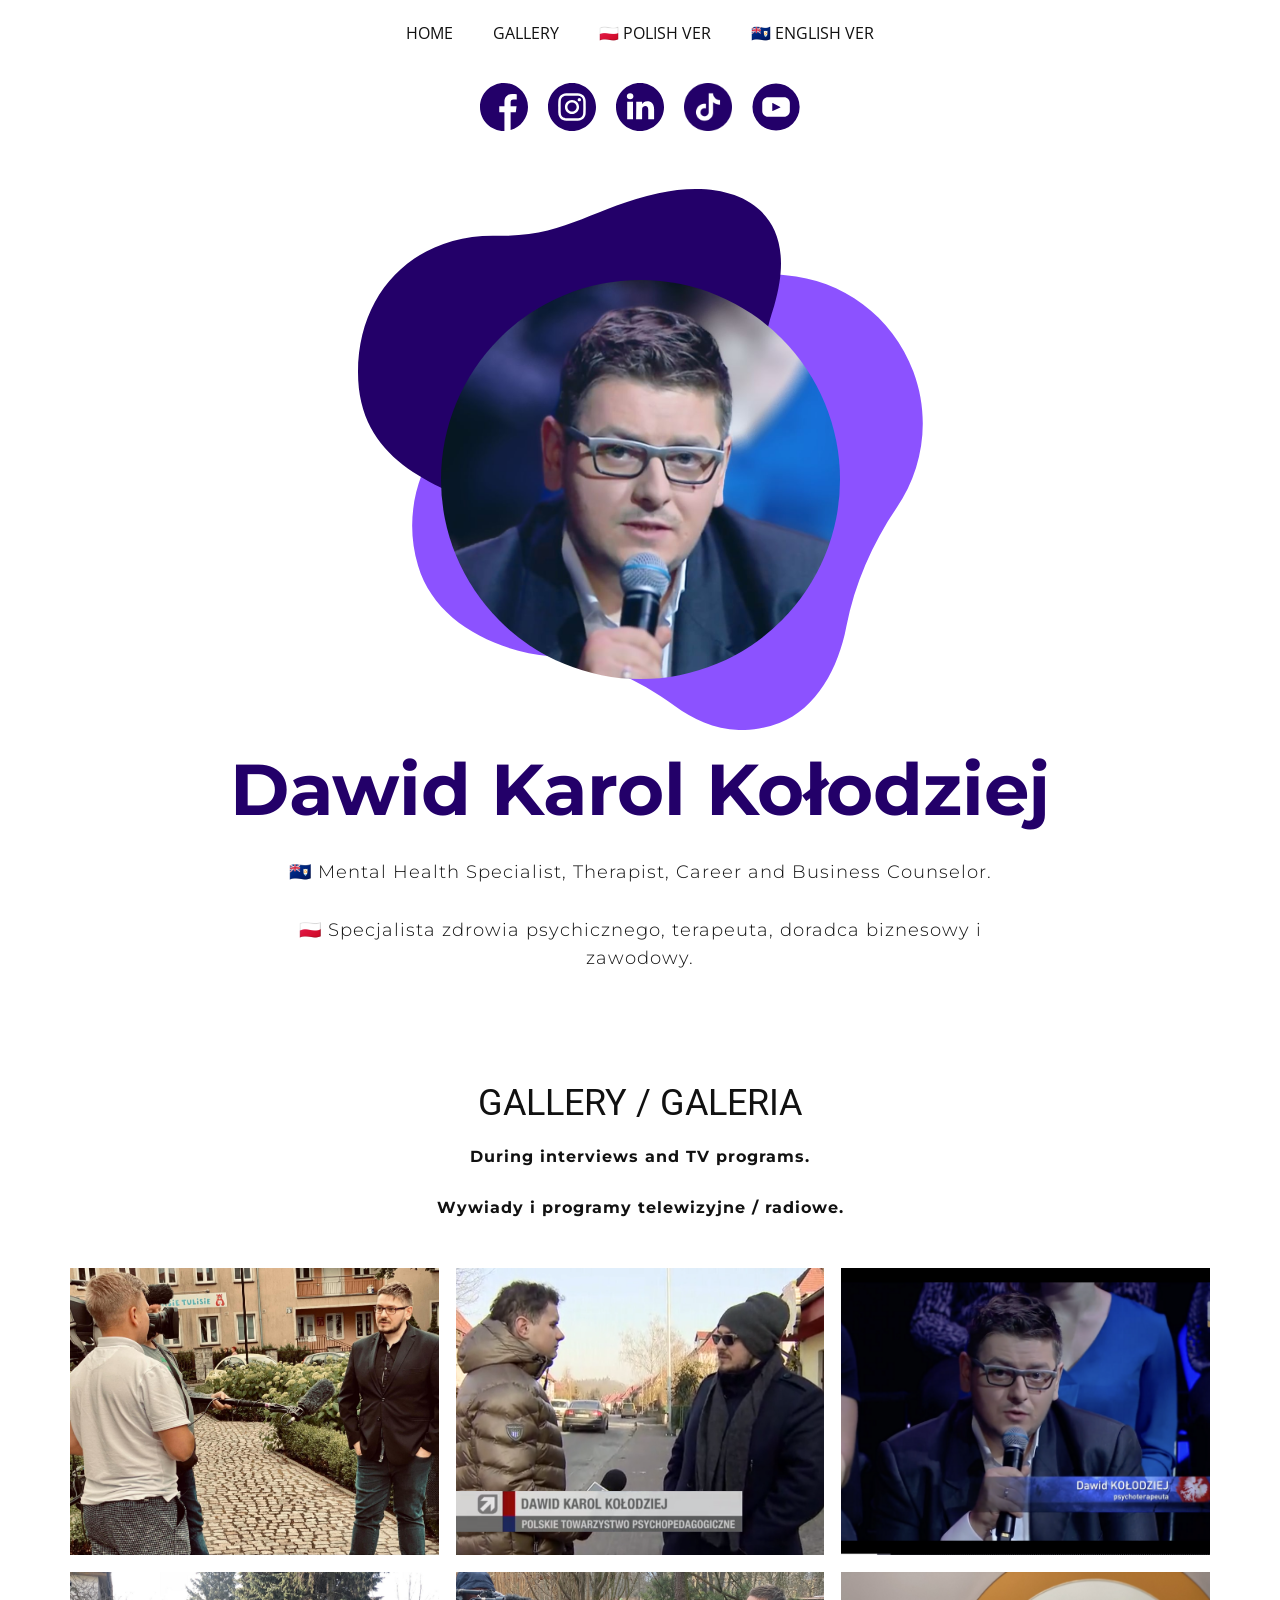
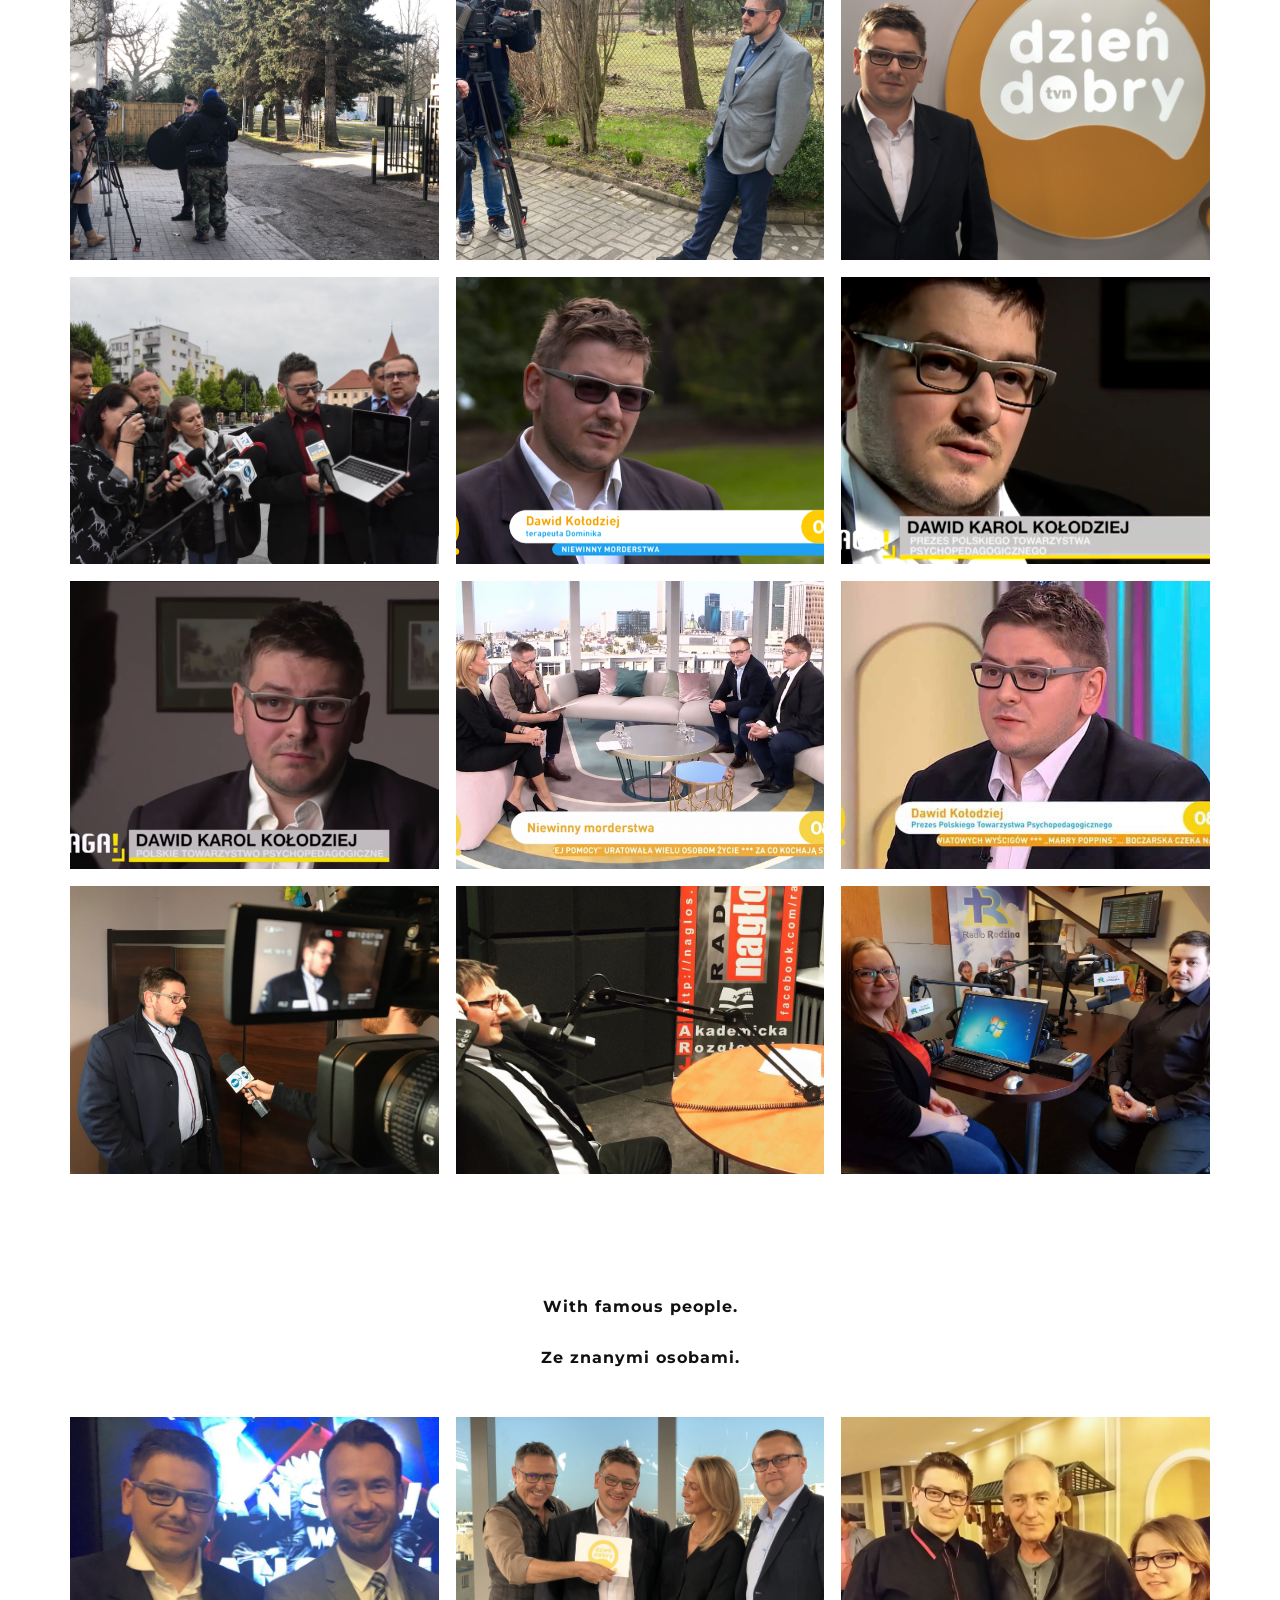
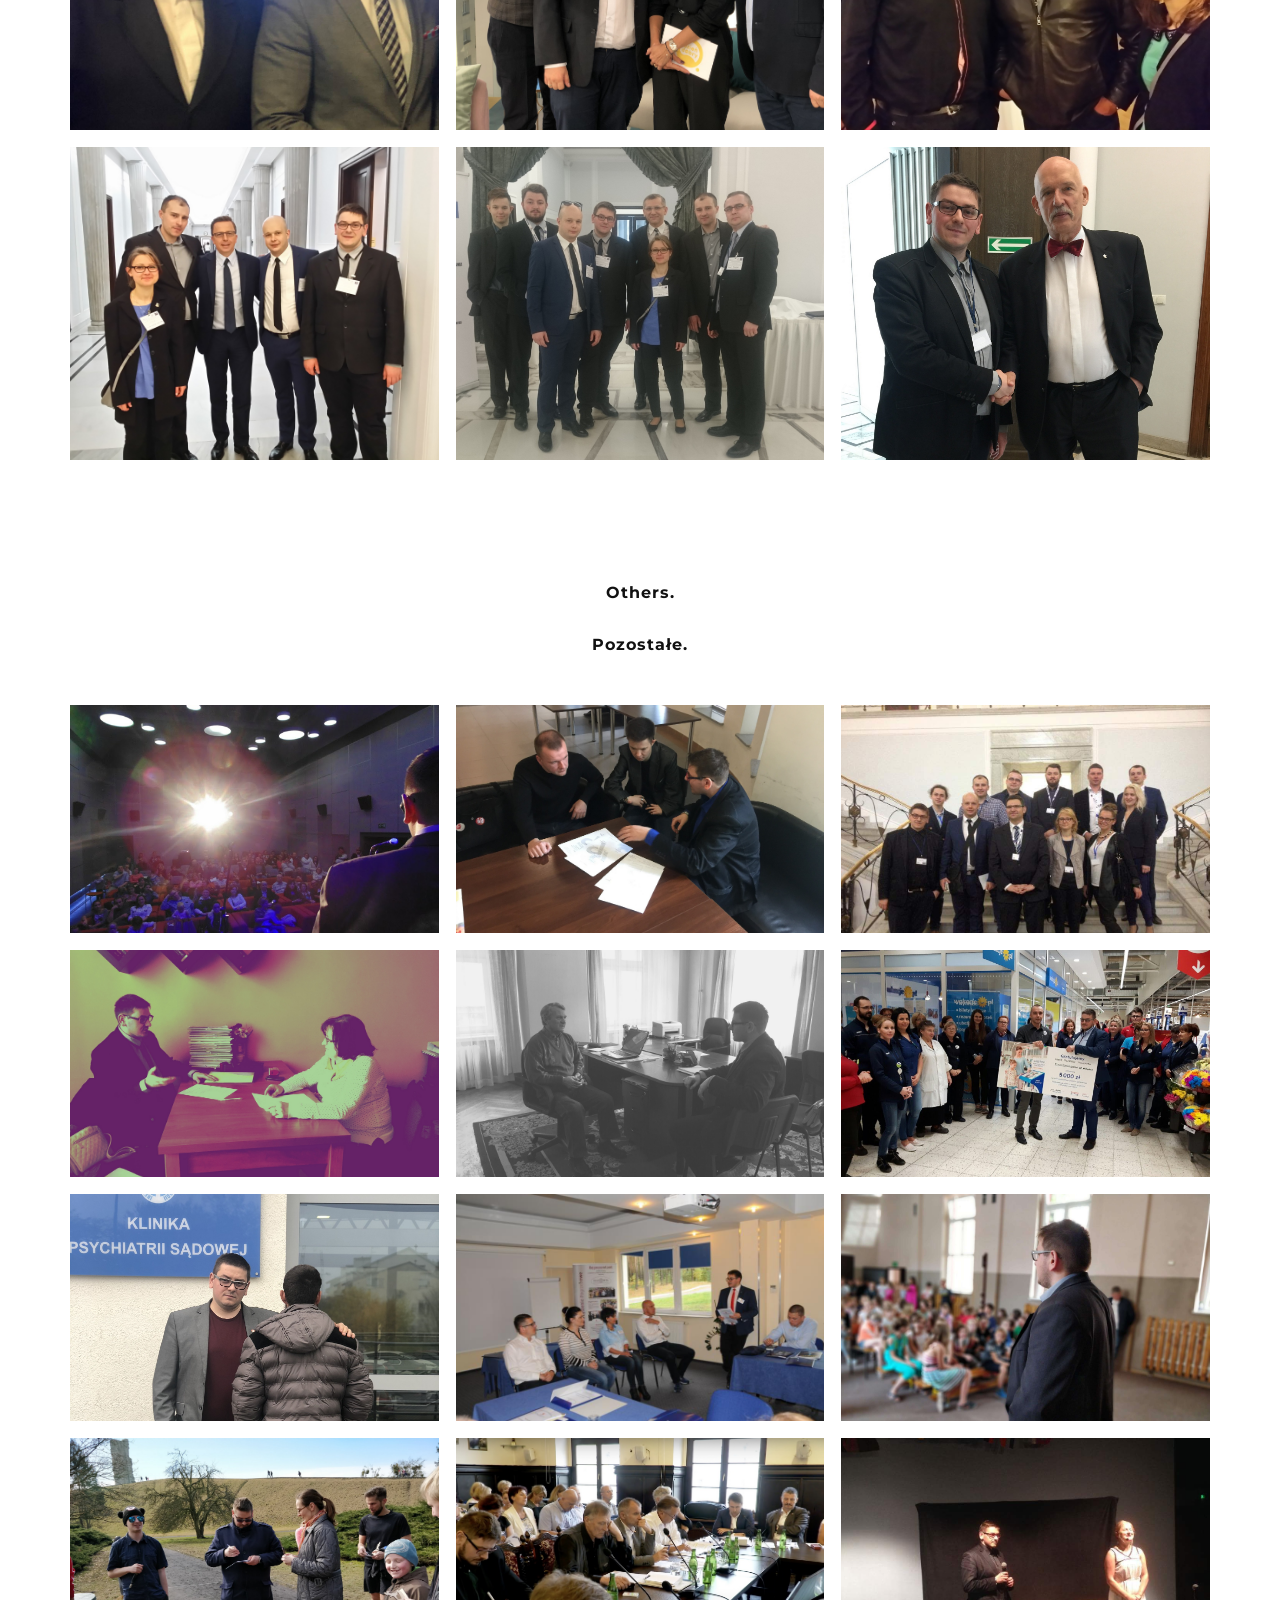
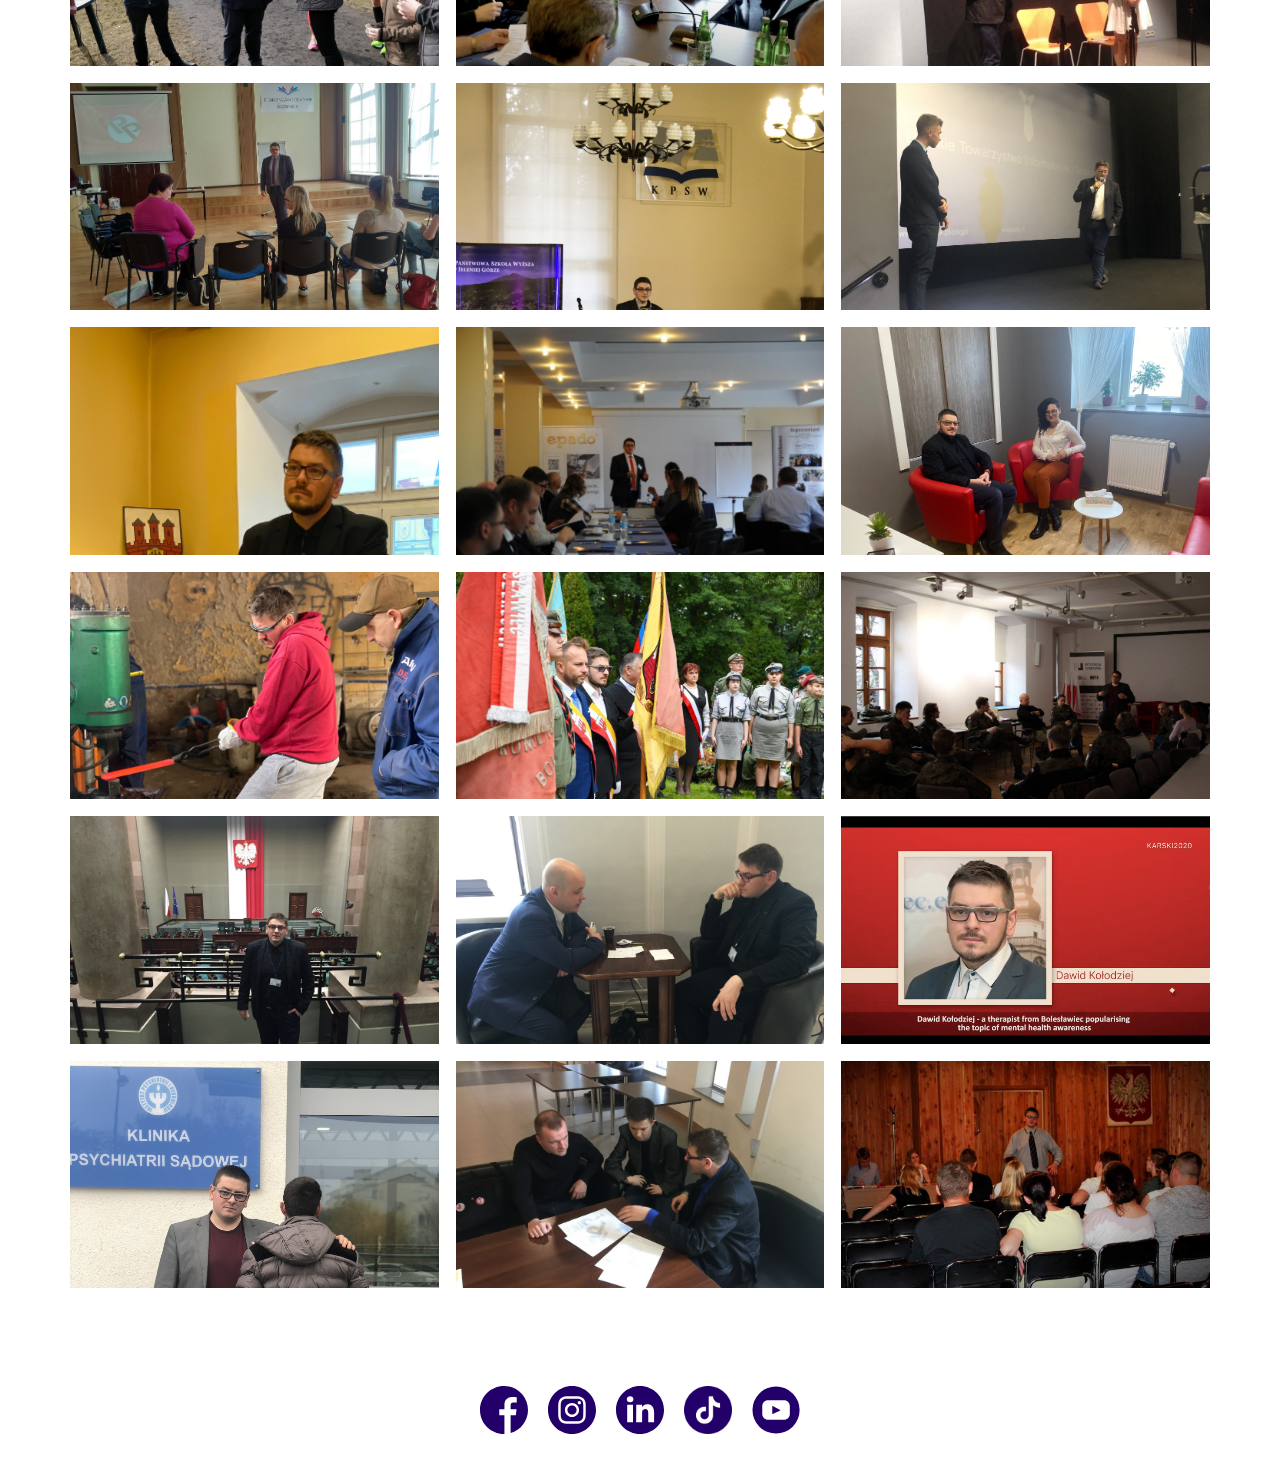
<file: GALLERY.html>
<!DOCTYPE html>
<html style="font-size: 16px;" lang="en"><head>
    <meta name="viewport" content="width=device-width, initial-scale=1.0">
    <meta charset="utf-8">
    <meta name="keywords" content="Dawid Karol Kołodziej, dafudo, Mental Health Specialist, Therapist, Career and Business Counselor, Specjalista zdrowia psychicznego, terapeuta, doradca biznesowy i zawodowy, psycholog online, psychologist online, psychotherapy online, best therapy, best psyhotheraphy online">
    <meta name="description" content="Mental Health Specialist, Therapist, Career and Business Counselor.​
Specjalista zdrowia psychicznego, terapeuta, doradca biznesowy i zawodowy.">
    <title>GALLERY</title>
    <link rel="stylesheet" href="nicepage.css" media="screen">
<link rel="stylesheet" href="GALLERY.css" media="screen">
    <script class="u-script" type="text/javascript" src="jquery.js" defer=""></script>
    <script class="u-script" type="text/javascript" src="nicepage.js" defer=""></script>
    <meta name="generator" content="Nicepage 4.14.1, nicepage.com">
    <meta name="title" content="Dawid Karol Kołodziej">
    <meta http-equiv="Content-Type" content="text/html; charset=utf-8">
    <meta name="language" content="English">
    <meta property="og:title" content="Dawid Karol Kołodziej">
    <meta property="og:description" content="🧠 Mental Health Specialist, Therapist, Career and Business Counselor. 
Specjalista zdrowia psychicznego, terapeuta, doradca biznesowy i zawodowy.">
    <meta property="og:image" content="https://dkk.hobweek.com/images/photosformywebsite-2.jpg">
    <meta property="og:url" content="https://dkk.hobweek.com">
    <link rel="canonical" href="https://dkk.hobweek.com">
    <link rel="icon" href="images/favicon.png">
    <link id="u-theme-google-font" rel="stylesheet" href="https://fonts.googleapis.com/css?family=Roboto:100,100i,300,300i,400,400i,500,500i,700,700i,900,900i|Open+Sans:300,300i,400,400i,500,500i,600,600i,700,700i,800,800i">
    <link id="u-page-google-font" rel="stylesheet" href="https://fonts.googleapis.com/css?family=Montserrat:100,100i,200,200i,300,300i,400,400i,500,500i,600,600i,700,700i,800,800i,900,900i">
    
    
    
    
    
    
    <script type="application/ld+json">{
		"@context": "http://schema.org",
		"@type": "Organization",
		"name": "Site1",
		"url": "https://dkk.hobweek.com",
		"sameAs": [
				"https://facebook.com/dafudo",
				"https://instagram.com/dafudo",
				"https://www.linkedin.com/in/dafudo/",
				"https://www.tiktok.com/@dafudo",
				"https://www.youtube.com/c/DawidKarolKołodziej"
		]
}</script>
    <meta name="theme-color" content="#478ac9">
    <meta property="og:type" content="website">
  </head>
  <body class="u-body u-xl-mode" data-lang="en"><header class="u-align-center u-header u-white" id="sec-b7a1" data-animation-name="" data-animation-duration="0" data-animation-delay="0" data-animation-direction=""><div class="u-align-left u-clearfix u-sheet u-sheet-1">
        <nav class="u-menu u-menu-one-level u-offcanvas u-menu-1">
          <div class="menu-collapse">
            <a class="u-button-style u-nav-link" href="#">
              <svg class="u-svg-link" viewBox="0 0 24 24"><use xmlns:xlink="http://www.w3.org/1999/xlink" xlink:href="#svg-dc44"></use></svg>
              <svg class="u-svg-content" version="1.1" id="svg-dc44" viewBox="0 0 16 16" x="0px" y="0px" xmlns:xlink="http://www.w3.org/1999/xlink" xmlns="http://www.w3.org/2000/svg"><g><rect y="1" width="16" height="2"></rect><rect y="7" width="16" height="2"></rect><rect y="13" width="16" height="2"></rect>
</g></svg>
            </a>
          </div>
          <div class="u-custom-menu u-nav-container">
            <ul class="u-nav u-unstyled"><li class="u-nav-item"><a class="u-button-style u-nav-link" href="HOME.html">HOME</a>
</li><li class="u-nav-item"><a class="u-button-style u-nav-link" href="GALLERY.html">GALLERY</a>
</li><li class="u-nav-item"><a class="u-button-style u-nav-link" href="🇵🇱-POLISH-VER.html">🇵🇱 POLISH VER</a>
</li><li class="u-nav-item"><a class="u-button-style u-nav-link" href="🇦🇮-ENGLISH-VER.html">🇦🇮 ENGLISH VER</a>
</li></ul>
          </div>
          <div class="u-custom-menu u-nav-container-collapse">
            <div class="u-black u-container-style u-inner-container-layout u-opacity u-opacity-95 u-sidenav">
              <div class="u-inner-container-layout u-sidenav-overflow">
                <div class="u-menu-close"></div>
                <ul class="u-align-center u-nav u-popupmenu-items u-unstyled u-nav-2"><li class="u-nav-item"><a class="u-button-style u-nav-link" href="HOME.html">HOME</a>
</li><li class="u-nav-item"><a class="u-button-style u-nav-link" href="GALLERY.html">GALLERY</a>
</li><li class="u-nav-item"><a class="u-button-style u-nav-link" href="🇵🇱-POLISH-VER.html">🇵🇱 POLISH VER</a>
</li><li class="u-nav-item"><a class="u-button-style u-nav-link" href="🇦🇮-ENGLISH-VER.html">🇦🇮 ENGLISH VER</a>
</li></ul>
              </div>
            </div>
            <div class="u-black u-menu-overlay u-opacity u-opacity-70"></div>
          </div>
        </nav>
      </div></header>
    <section class="u-align-center u-clearfix u-section-1" id="sec-4ef9">
      <div class="u-clearfix u-sheet u-sheet-1">
        <div class="u-clearfix u-expanded-width u-layout-wrap u-layout-wrap-1">
          <div class="u-layout">
            <div class="u-layout-row">
              <div class="u-align-left u-container-style u-layout-cell u-left-cell u-size-60 u-layout-cell-1">
                <div class="u-container-layout u-valign-middle u-container-layout-1">
                  <div class="u-social-icons u-spacing-20 u-social-icons-1">
                    <a class="u-social-url" title="facebook" target="_blank" href="https://facebook.com/dafudo"><span class="u-icon u-social-facebook u-social-icon u-text-custom-color-1 u-icon-1"><svg class="u-svg-link" preserveAspectRatio="xMidYMin slice" viewBox="0 0 512 512" style=""><use xmlns:xlink="http://www.w3.org/1999/xlink" xlink:href="#svg-5e9f"></use></svg><svg class="u-svg-content" viewBox="0 0 512 512" id="svg-5e9f"><path d="m512 256c0-141.4-114.6-256-256-256s-256 114.6-256 256 114.6 256 256 256c1.5 0 3 0 4.5-.1v-199.2h-55v-64.1h55v-47.2c0-54.7 33.4-84.5 82.2-84.5 23.4 0 43.5 1.7 49.3 2.5v57.2h-33.6c-26.5 0-31.7 12.6-31.7 31.1v40.8h63.5l-8.3 64.1h-55.2v189.5c107-30.7 185.3-129.2 185.3-246.1z"></path></svg></span>
                    </a>
                    <a class="u-social-url" title="instagram" target="_blank" href="https://instagram.com/dafudo"><span class="u-icon u-social-icon u-social-instagram u-text-custom-color-1 u-icon-2"><svg class="u-svg-link" preserveAspectRatio="xMidYMin slice" viewBox="0 0 512 512" style=""><use xmlns:xlink="http://www.w3.org/1999/xlink" xlink:href="#svg-ddc9"></use></svg><svg class="u-svg-content" viewBox="0 0 512 512" id="svg-ddc9"><path d="m305 256c0 27.0625-21.9375 49-49 49s-49-21.9375-49-49 21.9375-49 49-49 49 21.9375 49 49zm0 0"></path><path d="m370.59375 169.304688c-2.355469-6.382813-6.113281-12.160157-10.996094-16.902344-4.742187-4.882813-10.515625-8.640625-16.902344-10.996094-5.179687-2.011719-12.960937-4.40625-27.292968-5.058594-15.503906-.707031-20.152344-.859375-59.402344-.859375-39.253906 0-43.902344.148438-59.402344.855469-14.332031.65625-22.117187 3.050781-27.292968 5.0625-6.386719 2.355469-12.164063 6.113281-16.902344 10.996094-4.882813 4.742187-8.640625 10.515625-11 16.902344-2.011719 5.179687-4.40625 12.964843-5.058594 27.296874-.707031 15.5-.859375 20.148438-.859375 59.402344 0 39.25.152344 43.898438.859375 59.402344.652344 14.332031 3.046875 22.113281 5.058594 27.292969 2.359375 6.386719 6.113281 12.160156 10.996094 16.902343 4.742187 4.882813 10.515624 8.640626 16.902343 10.996094 5.179688 2.015625 12.964844 4.410156 27.296875 5.0625 15.5.707032 20.144532.855469 59.398438.855469 39.257812 0 43.90625-.148437 59.402344-.855469 14.332031-.652344 22.117187-3.046875 27.296874-5.0625 12.820313-4.945312 22.953126-15.078125 27.898438-27.898437 2.011719-5.179688 4.40625-12.960938 5.0625-27.292969.707031-15.503906.855469-20.152344.855469-59.402344 0-39.253906-.148438-43.902344-.855469-59.402344-.652344-14.332031-3.046875-22.117187-5.0625-27.296874zm-114.59375 162.179687c-41.691406 0-75.488281-33.792969-75.488281-75.484375s33.796875-75.484375 75.488281-75.484375c41.6875 0 75.484375 33.792969 75.484375 75.484375s-33.796875 75.484375-75.484375 75.484375zm78.46875-136.3125c-9.742188 0-17.640625-7.898437-17.640625-17.640625s7.898437-17.640625 17.640625-17.640625 17.640625 7.898437 17.640625 17.640625c-.003906 9.742188-7.898437 17.640625-17.640625 17.640625zm0 0"></path><path d="m256 0c-141.363281 0-256 114.636719-256 256s114.636719 256 256 256 256-114.636719 256-256-114.636719-256-256-256zm146.113281 316.605469c-.710937 15.648437-3.199219 26.332031-6.832031 35.683593-7.636719 19.746094-23.246094 35.355469-42.992188 42.992188-9.347656 3.632812-20.035156 6.117188-35.679687 6.832031-15.675781.714844-20.683594.886719-60.605469.886719-39.925781 0-44.929687-.171875-60.609375-.886719-15.644531-.714843-26.332031-3.199219-35.679687-6.832031-9.8125-3.691406-18.695313-9.476562-26.039063-16.957031-7.476562-7.339844-13.261719-16.226563-16.953125-26.035157-3.632812-9.347656-6.121094-20.035156-6.832031-35.679687-.722656-15.679687-.890625-20.6875-.890625-60.609375s.167969-44.929688.886719-60.605469c.710937-15.648437 3.195312-26.332031 6.828125-35.683593 3.691406-9.808594 9.480468-18.695313 16.960937-26.035157 7.339844-7.480469 16.226563-13.265625 26.035157-16.957031 9.351562-3.632812 20.035156-6.117188 35.683593-6.832031 15.675781-.714844 20.683594-.886719 60.605469-.886719s44.929688.171875 60.605469.890625c15.648437.710937 26.332031 3.195313 35.683593 6.824219 9.808594 3.691406 18.695313 9.480468 26.039063 16.960937 7.476563 7.34375 13.265625 16.226563 16.953125 26.035157 3.636719 9.351562 6.121094 20.035156 6.835938 35.683593.714843 15.675781.882812 20.683594.882812 60.605469s-.167969 44.929688-.886719 60.605469zm0 0"></path></svg></span>
                    </a>
                    <a class="u-social-url" target="_blank" data-type="Custom" title="linkedin" href="https://www.linkedin.com/in/dafudo/"><span class="u-icon u-social-custom u-social-icon u-text-custom-color-1 u-icon-3"><svg class="u-svg-link" preserveAspectRatio="xMidYMin slice" viewBox="0 0 512 512" style=""><use xmlns:xlink="http://www.w3.org/1999/xlink" xlink:href="#svg-2804"></use></svg><svg class="u-svg-content" viewBox="0 0 512 512" id="svg-2804"><path d="m256 0c-141.363281 0-256 114.636719-256 256s114.636719 256 256 256 256-114.636719 256-256-114.636719-256-256-256zm-74.390625 387h-62.347656v-187.574219h62.347656zm-31.171875-213.1875h-.40625c-20.921875 0-34.453125-14.402344-34.453125-32.402344 0-18.40625 13.945313-32.410156 35.273437-32.410156 21.328126 0 34.453126 14.003906 34.859376 32.410156 0 18-13.53125 32.402344-35.273438 32.402344zm255.984375 213.1875h-62.339844v-100.347656c0-25.21875-9.027343-42.417969-31.585937-42.417969-17.222656 0-27.480469 11.601563-31.988282 22.800781-1.648437 4.007813-2.050781 9.609375-2.050781 15.214844v104.75h-62.34375s.816407-169.976562 0-187.574219h62.34375v26.558594c8.285157-12.78125 23.109375-30.960937 56.1875-30.960937 41.019531 0 71.777344 26.808593 71.777344 84.421874zm0 0"></path></svg></span>
                    </a>
                    <a class="u-social-url" data-type="Custom" title="TikTok" href="https://www.tiktok.com/@dafudo"><span class="u-file-icon u-icon u-social-custom u-social-icon u-text-custom-color-1 u-icon-4"><img src="images/3116491-2-2.png" alt=""></span>
                    </a>
                    <a class="u-social-url" target="_blank" data-type="YouTube" title="YouTube" href="https://www.youtube.com/c/DawidKarolKołodziej"><span class="u-icon u-social-icon u-social-youtube u-text-custom-color-1 u-icon-5"><svg class="u-svg-link" preserveAspectRatio="xMidYMin slice" viewBox="0 0 112 112" style=""><use xmlns:xlink="http://www.w3.org/1999/xlink" xlink:href="#svg-56e2"></use></svg><svg class="u-svg-content" viewBox="0 0 112 112" x="0" y="0" id="svg-56e2"><circle fill="currentColor" cx="56.1" cy="56.1" r="55"></circle><path fill="#FFFFFF" d="M74.9,33.3H37.3c-7.4,0-13.4,6-13.4,13.4v18.8c0,7.4,6,13.4,13.4,13.4h37.6c7.4,0,13.4-6,13.4-13.4V46.7 C88.3,39.3,82.3,33.3,74.9,33.3L74.9,33.3z M65.9,57l-17.6,8.4c-0.5,0.2-1-0.1-1-0.6V47.5c0-0.5,0.6-0.9,1-0.6l17.6,8.9 C66.4,56,66.4,56.8,65.9,57L65.9,57z"></path></svg></span>
                    </a>
                  </div>
                </div>
              </div>
            </div>
          </div>
        </div>
      </div>
    </section>
    <section class="u-align-center u-clearfix u-section-2" id="sec-caf5">
      <div class="u-clearfix u-sheet u-sheet-1">
        <div class="u-container-style u-expanded-width-xs u-group u-shape-rectangle u-group-1">
          <div class="u-container-layout u-valign-middle-xs u-container-layout-1">
            <div class="u-shape u-shape-svg u-text-custom-color-2 u-shape-1">
              <svg class="u-svg-link" preserveAspectRatio="none" viewBox="0 0 160 150" style=""><use xmlns:xlink="http://www.w3.org/1999/xlink" xlink:href="#svg-d12d"></use></svg>
              <svg class="u-svg-content" viewBox="0 0 160 150" x="0px" y="0px" id="svg-d12d"><path d="M43.2,126.9c14.2,1.3,27.6,7,39.1,15.6c8.3,6.1,19.4,10.3,32.7,5.3c11.7-4.4,18.6-17.4,21-30.2c2.6-13.3,8.1-25.9,15.7-37.1
	c8.3-12.1,10.8-27.9,5.3-42.7C150.5,20.3,134.6,9,117,7.6C107.9,6.9,98.8,5,90.1,1.9C83-0.6,75-0.7,67.4,2.1
	c-9.9,3.7-17,11.6-20.1,21c-3.3,10.1-10.9,18-20.6,22.2c-0.1,0-0.1,0.1-0.2,0.1c-20.3,8.9-31,32-24.6,53.2
	C6.9,115.6,25.2,125.2,43.2,126.9z"></path></svg>
            </div>
            <div class="u-shape u-shape-svg u-text-custom-color-1 u-shape-2">
              <svg class="u-svg-link" preserveAspectRatio="none" viewBox="0 0 160 160" style=""><use xmlns:xlink="http://www.w3.org/1999/xlink" xlink:href="#svg-4b67"></use></svg>
              <svg class="u-svg-content" viewBox="0 0 160 160" x="0px" y="0px" id="svg-4b67"><path d="M157.4,45.5c11.3-39.1-16.3-50.2-43.8-43.8c-25.2,5.8-35.5,17.2-61,16.5C21.7,17.4,0,39.8,0,71.3
	c0,49.1,58.2,47.8,76.2,68.5c38.8,44.7,92.8,8.2,79.3-40.3C148.1,73.2,155.9,50.6,157.4,45.5z"></path></svg>
            </div>
            <div alt="" class="u-image u-image-circle u-image-1" data-image-width="1600" data-image-height="900"></div>
          </div>
        </div>
        <h2 class="u-custom-font u-font-montserrat u-text u-text-custom-color-1 u-text-default-lg u-text-default-md u-text-default-xl u-text-1"> Dawid Karol Kołodziej</h2>
        <p class="u-text u-text-2">
          <br> 🇦🇮 Mental Health Specialist, Therapist, Career and Business Counselor.<br>
          <br>🇵🇱 Specjalista zdrowia psychicznego, terapeuta, doradca biznesowy i zawodowy.
        </p>
      </div>
    </section>
    <section class="u-align-center u-clearfix u-section-3" id="sec-6760">
      <div class="u-clearfix u-sheet u-sheet-1">
        <h2 class="u-text u-text-default u-text-1">GALLERY / GALERIA</h2>
        <p class="u-text u-text-2">During interviews and TV programs.<br>
          <br>Wywiady i programy telewizyjne / radiowe.
        </p>
        <div class="u-expanded-width u-gallery u-layout-grid u-lightbox u-show-text-on-hover u-gallery-1">
          <div class="u-gallery-inner u-gallery-inner-1">
            <div class="u-effect-fade u-gallery-item u-gallery-item-1" data-image-width="1920" data-image-height="1455">
              <div class="u-back-slide">
                <img class="u-back-image u-expanded u-back-image-1" src="images/289428826_741880327156318_5380077914004312526_n1.jpg" alt="">
              </div>
              <div class="u-over-slide u-shading u-over-slide-1">
                <h3 class="u-gallery-heading"></h3>
                <p class="u-gallery-text"></p>
              </div>
            </div>
            <div class="u-effect-fade u-gallery-item u-gallery-item-2">
              <div class="u-back-slide" data-image-width="1919" data-image-height="1032">
                <img class="u-back-image u-expanded" src="images/PolsatNews2a.png">
              </div>
              <div class="u-over-slide u-shading u-over-slide-2">
                <h3 class="u-gallery-heading"></h3>
                <p class="u-gallery-text"></p>
              </div>
            </div>
            <div class="u-effect-fade u-gallery-item u-gallery-item-3" data-image-width="1920" data-image-height="1200">
              <div class="u-back-slide">
                <img class="u-back-image u-expanded" src="images/ScreenShot2022-07-03at08.50.01.png">
              </div>
              <div class="u-over-slide u-shading u-over-slide-3">
                <h3 class="u-gallery-heading"></h3>
                <p class="u-gallery-text"></p>
              </div>
            </div>
            <div class="u-effect-fade u-gallery-item u-gallery-item-4" data-image-width="1920" data-image-height="1440">
              <div class="u-back-slide">
                <img class="u-back-image u-expanded" src="images/IMG_27891.jpg">
              </div>
              <div class="u-over-slide u-shading u-over-slide-4">
                <h3 class="u-gallery-heading"></h3>
                <p class="u-gallery-text"></p>
              </div>
            </div>
            <div class="u-effect-fade u-gallery-item u-gallery-item-5" data-image-width="1920" data-image-height="1440">
              <div class="u-back-slide">
                <img class="u-back-image u-expanded" src="images/IMG_09421.jpeg">
              </div>
              <div class="u-over-slide u-shading u-over-slide-5">
                <h3 class="u-gallery-heading"></h3>
                <p class="u-gallery-text"></p>
              </div>
            </div>
            <div class="u-effect-fade u-gallery-item" data-image-width="1920" data-image-height="1440">
              <div class="u-back-slide">
                <img class="u-back-image u-expanded" src="images/IMG_4680.jpg">
              </div>
              <div class="u-over-slide u-shading u-over-slide-6">
                <h3 class="u-gallery-heading"></h3>
                <p class="u-gallery-text"></p>
              </div>
            </div>
            <div class="u-effect-fade u-gallery-item" data-image-width="840" data-image-height="578">
              <div class="u-back-slide">
                <img class="u-back-image u-expanded" src="images/IMG_2983.jpeg">
              </div>
              <div class="u-over-slide u-shading u-over-slide-7">
                <h3 class="u-gallery-heading"></h3>
                <p class="u-gallery-text"></p>
              </div>
            </div>
            <div class="u-effect-fade u-gallery-item" data-image-width="1919" data-image-height="1022">
              <div class="u-back-slide">
                <img class="u-back-image u-expanded" src="images/dkk-tvn4.png">
              </div>
              <div class="u-over-slide u-shading u-over-slide-8">
                <h3 class="u-gallery-heading"></h3>
                <p class="u-gallery-text"></p>
              </div>
            </div>
            <div class="u-effect-fade u-gallery-item" data-image-width="1919" data-image-height="1020">
              <div class="u-back-slide">
                <img class="u-back-image u-expanded" src="images/dkk-tvn2.png">
              </div>
              <div class="u-over-slide u-shading u-over-slide-9">
                <h3 class="u-gallery-heading"></h3>
                <p class="u-gallery-text"></p>
              </div>
            </div>
            <div class="u-effect-fade u-gallery-item" data-image-width="1919" data-image-height="1023">
              <div class="u-back-slide">
                <img class="u-back-image u-expanded" src="images/dkk-tvn.png">
              </div>
              <div class="u-over-slide u-shading u-over-slide-10">
                <h3 class="u-gallery-heading"></h3>
                <p class="u-gallery-text"></p>
              </div>
            </div>
            <div class="u-effect-fade u-gallery-item u-gallery-item-11" data-image-width="2880" data-image-height="1552">
              <div class="u-back-slide">
                <img class="u-back-image u-expanded u-back-image-11" src="images/ScreenShot2022-07-22at09.03.32.jpg">
              </div>
              <div class="u-over-slide u-shading u-over-slide-11">
                <h3 class="u-gallery-heading"></h3>
                <p class="u-gallery-text"></p>
              </div>
            </div>
            <div class="u-effect-fade u-gallery-item" data-image-width="960" data-image-height="528">
              <div class="u-back-slide">
                <img class="u-back-image u-expanded" src="images/ddtvn.jpg">
              </div>
              <div class="u-over-slide u-shading u-over-slide-12">
                <h3 class="u-gallery-heading"></h3>
                <p class="u-gallery-text"></p>
              </div>
            </div>
            <div class="u-effect-fade u-gallery-item" data-image-width="1280" data-image-height="960">
              <div class="u-back-slide">
                <img class="u-back-image u-expanded" src="images/1519060501119.jpg">
              </div>
              <div class="u-over-slide u-shading u-over-slide-13">
                <h3 class="u-gallery-heading"></h3>
                <p class="u-gallery-text"></p>
              </div>
            </div>
            <div class="u-effect-fade u-gallery-item" data-image-width="960" data-image-height="960">
              <div class="u-back-slide">
                <img class="u-back-image u-expanded" src="images/12512824_823254774468961_890145789444069998_n.jpg">
              </div>
              <div class="u-over-slide u-shading u-over-slide-14">
                <h3 class="u-gallery-heading"></h3>
                <p class="u-gallery-text"></p>
              </div>
            </div>
            <div class="u-effect-fade u-gallery-item u-gallery-item-15">
              <div class="u-back-slide">
                <img class="u-back-image u-expanded u-back-image-15" src="images/received_1444678628993236.jpeg">
              </div>
              <div class="u-over-slide u-shading u-over-slide-15">
                <h3 class="u-gallery-heading"></h3>
                <p class="u-gallery-text"></p>
              </div>
            </div>
          </div>
        </div>
      </div>
    </section>
    <section class="u-align-center u-clearfix u-section-4" id="sec-a6a8">
      <div class="u-clearfix u-sheet u-valign-middle u-sheet-1">
        <p class="u-text u-text-1">With famous people.<br>
          <br>Ze znanymi osobami.
        </p>
        <div class="u-expanded-width u-gallery u-layout-grid u-lightbox u-show-text-on-hover u-gallery-1">
          <div class="u-gallery-inner u-gallery-inner-1">
            <div class="u-effect-fade u-gallery-item">
              <div class="u-back-slide" data-image-width="1528" data-image-height="1920">
                <img class="u-back-image u-expanded u-back-image-1" src="images/IMG_5244.jpg">
              </div>
              <div class="u-over-slide u-shading u-over-slide-1">
                <h3 class="u-gallery-heading"></h3>
                <p class="u-gallery-text"></p>
              </div>
            </div>
            <div class="u-effect-fade u-gallery-item">
              <div class="u-back-slide" data-image-width="1920" data-image-height="1440">
                <img class="u-back-image u-expanded u-back-image-2" src="images/IMG_4682.jpg">
              </div>
              <div class="u-over-slide u-shading u-over-slide-2">
                <h3 class="u-gallery-heading"></h3>
                <p class="u-gallery-text"></p>
              </div>
            </div>
            <div class="u-effect-fade u-gallery-item" data-image-width="3264" data-image-height="2448">
              <div class="u-back-slide">
                <img class="u-back-image u-expanded u-back-image-3" src="images/20150415_214812.jpg">
              </div>
              <div class="u-over-slide u-shading u-over-slide-3">
                <h3 class="u-gallery-heading"></h3>
                <p class="u-gallery-text"></p>
              </div>
            </div>
            <div class="u-effect-fade u-gallery-item">
              <div class="u-back-slide" data-image-width="1920" data-image-height="1440">
                <img class="u-back-image u-expanded" src="images/20150414_094239.jpg">
              </div>
              <div class="u-over-slide u-shading u-over-slide-4">
                <h3 class="u-gallery-heading"></h3>
                <p class="u-gallery-text"></p>
              </div>
            </div>
            <div class="u-effect-fade u-gallery-item" data-image-width="5248" data-image-height="2952">
              <div class="u-back-slide">
                <img class="u-back-image u-expanded" src="images/DSC_0182.jpg">
              </div>
              <div class="u-over-slide u-shading u-over-slide-5">
                <h3 class="u-gallery-heading"></h3>
                <p class="u-gallery-text"></p>
              </div>
            </div>
            <div class="u-effect-fade u-gallery-item" data-image-width="2448" data-image-height="3264">
              <div class="u-back-slide">
                <img class="u-back-image u-expanded u-back-image-6" src="images/IMG_1625.jpg">
              </div>
              <div class="u-over-slide u-shading u-over-slide-6">
                <h3 class="u-gallery-heading"></h3>
                <p class="u-gallery-text"></p>
              </div>
            </div>
          </div>
        </div>
      </div>
    </section>
    <section class="u-align-center u-clearfix u-section-5" id="carousel_36f1">
      <div class="u-clearfix u-sheet u-sheet-1">
        <p class="u-text u-text-1">Others.<br>
          <br>Pozostałe.
        </p>
        <div class="u-expanded-width u-gallery u-layout-grid u-lightbox u-show-text-on-hover u-gallery-1">
          <div class="u-gallery-inner u-gallery-inner-1">
            <div class="u-effect-fade u-gallery-item" data-image-width="4032" data-image-height="3024">
              <div class="u-back-slide" data-image-width="1190" data-image-height="892">
                <img class="u-back-image u-expanded u-back-image-1" src="images/2.jpg">
              </div>
              <div class="u-over-slide u-shading u-over-slide-1">
                <h3 class="u-gallery-heading"></h3>
                <p class="u-gallery-text"></p>
              </div>
            </div>
            <div class="u-effect-fade u-gallery-item" data-image-width="5248" data-image-height="2952">
              <div class="u-back-slide" data-image-width="3264" data-image-height="2448">
                <img class="u-back-image u-expanded" src="images/IMG_1528.jpg">
              </div>
              <div class="u-over-slide u-shading u-over-slide-2">
                <h3 class="u-gallery-heading"></h3>
                <p class="u-gallery-text"></p>
              </div>
            </div>
            <div class="u-effect-fade u-gallery-item">
              <div class="u-back-slide" data-image-width="960" data-image-height="720">
                <img class="u-back-image u-expanded u-back-image-3" src="images/FB_IMG_1483197930083.jpg">
              </div>
              <div class="u-over-slide u-shading u-over-slide-3">
                <h3 class="u-gallery-heading"></h3>
                <p class="u-gallery-text"></p>
              </div>
            </div>
            <div class="u-effect-fade u-gallery-item">
              <div class="u-back-slide" data-image-width="3264" data-image-height="2448">
                <img class="u-back-image u-expanded u-back-image-4" src="images/IMG_0812.jpg">
              </div>
              <div class="u-over-slide u-shading u-over-slide-4">
                <h3 class="u-gallery-heading"></h3>
                <p class="u-gallery-text"></p>
              </div>
            </div>
            <div class="u-effect-fade u-gallery-item" data-image-width="3264" data-image-height="2448">
              <div class="u-back-slide" data-image-width="2048" data-image-height="1536">
                <img class="u-back-image u-expanded u-back-image-5" src="images/IMG_0960.jpg">
              </div>
              <div class="u-over-slide u-shading u-over-slide-5">
                <h3 class="u-gallery-heading"></h3>
                <p class="u-gallery-text"></p>
              </div>
            </div>
            <div class="u-effect-fade u-gallery-item">
              <div class="u-back-slide" data-image-width="1334" data-image-height="1001">
                <img class="u-back-image u-expanded" src="images/IMG_1117.jpg">
              </div>
              <div class="u-over-slide u-shading u-over-slide-6">
                <h3 class="u-gallery-heading"></h3>
                <p class="u-gallery-text"></p>
              </div>
            </div>
            <div class="u-effect-fade u-gallery-item" data-image-width="2448" data-image-height="3264">
              <div class="u-back-slide" data-image-width="3024" data-image-height="4032">
                <img class="u-back-image u-expanded u-back-image-7" src="images/IMG_1693.jpg">
              </div>
              <div class="u-over-slide u-shading u-over-slide-7">
                <h3 class="u-gallery-heading"></h3>
                <p class="u-gallery-text"></p>
              </div>
            </div>
            <div class="u-effect-fade u-gallery-item" data-image-width="1580" data-image-height="1046">
              <div class="u-back-slide">
                <img class="u-back-image u-expanded u-back-image-8" src="images/Zrzutekranu2017-10-31o14.31.06.png">
              </div>
              <div class="u-over-slide u-shading u-over-slide-8">
                <h3 class="u-gallery-heading"></h3>
                <p class="u-gallery-text"></p>
              </div>
            </div>
            <div class="u-effect-fade u-gallery-item" data-image-width="4608" data-image-height="3456">
              <div class="u-back-slide">
                <img class="u-back-image u-expanded u-back-image-9" src="images/IMG_20180615_105054_Bokeh.jpg">
              </div>
              <div class="u-over-slide u-shading u-over-slide-9">
                <h3 class="u-gallery-heading"></h3>
                <p class="u-gallery-text"></p>
              </div>
            </div>
            <div class="u-effect-fade u-gallery-item" data-image-width="4608" data-image-height="3456">
              <div class="u-back-slide">
                <img class="u-back-image u-expanded u-back-image-10" src="images/IMG_20180311_120049.jpg">
              </div>
              <div class="u-over-slide u-shading u-over-slide-10">
                <h3 class="u-gallery-heading"></h3>
                <p class="u-gallery-text"></p>
              </div>
            </div>
            <div class="u-effect-fade u-gallery-item" data-image-width="2826" data-image-height="1440">
              <div class="u-back-slide">
                <img class="u-back-image u-expanded u-back-image-11" src="images/ScreenShot2022-06-29at15.30.23.jpg">
              </div>
              <div class="u-over-slide u-shading u-over-slide-11">
                <h3 class="u-gallery-heading"></h3>
                <p class="u-gallery-text"></p>
              </div>
            </div>
            <div class="u-effect-fade u-gallery-item" data-image-width="960" data-image-height="720">
              <div class="u-back-slide">
                <img class="u-back-image u-expanded u-back-image-12" src="images/received_945990308807420.jpeg">
              </div>
              <div class="u-over-slide u-shading u-over-slide-12">
                <h3 class="u-gallery-heading"></h3>
                <p class="u-gallery-text"></p>
              </div>
            </div>
            <div class="u-effect-fade u-gallery-item" data-image-width="5216" data-image-height="2934">
              <div class="u-back-slide">
                <img class="u-back-image u-expanded u-back-image-13" src="images/IMG_20170528_1011063.jpg">
              </div>
              <div class="u-over-slide u-shading u-over-slide-13">
                <h3 class="u-gallery-heading"></h3>
                <p class="u-gallery-text"></p>
              </div>
            </div>
            <div class="u-effect-fade u-gallery-item" data-image-width="3265" data-image-height="4898">
              <div class="u-back-slide">
                <img class="u-back-image u-expanded u-back-image-14" src="images/IMG_9628.jpg">
              </div>
              <div class="u-over-slide u-shading u-over-slide-14">
                <h3 class="u-gallery-heading"></h3>
                <p class="u-gallery-text"></p>
              </div>
            </div>
            <div class="u-effect-fade u-gallery-item" data-image-width="4032" data-image-height="3024">
              <div class="u-back-slide">
                <img class="u-back-image u-expanded u-back-image-15" src="images/IMG_7681.jpg">
              </div>
              <div class="u-over-slide u-shading u-over-slide-15">
                <h3 class="u-gallery-heading"></h3>
                <p class="u-gallery-text"></p>
              </div>
            </div>
            <div class="u-effect-fade u-gallery-item" data-image-width="1568" data-image-height="2068">
              <div class="u-back-slide">
                <img class="u-back-image u-expanded u-back-image-16" src="images/IMG_6217.jpeg">
              </div>
              <div class="u-over-slide u-shading u-over-slide-16">
                <h3 class="u-gallery-heading"></h3>
                <p class="u-gallery-text"></p>
              </div>
            </div>
            <div class="u-effect-fade u-gallery-item" data-image-width="1580" data-image-height="1048">
              <div class="u-back-slide">
                <img class="u-back-image u-expanded u-back-image-17" src="images/Zrzutekranu2017-10-31o14.29.31.png">
              </div>
              <div class="u-over-slide u-shading u-over-slide-17">
                <h3 class="u-gallery-heading"></h3>
                <p class="u-gallery-text"></p>
              </div>
            </div>
            <div class="u-effect-fade u-gallery-item" data-image-width="4032" data-image-height="3024">
              <div class="u-back-slide">
                <img class="u-back-image u-expanded u-back-image-18" src="images/IMG_5400copy.jpeg">
              </div>
              <div class="u-over-slide u-shading u-over-slide-18">
                <h3 class="u-gallery-heading"></h3>
                <p class="u-gallery-text"></p>
              </div>
            </div>
            <div class="u-effect-fade u-gallery-item" data-image-width="4032" data-image-height="3024">
              <div class="u-back-slide">
                <img class="u-back-image u-expanded u-back-image-19" src="images/IMG_4422.jpg">
              </div>
              <div class="u-over-slide u-shading u-over-slide-19">
                <h3 class="u-gallery-heading"></h3>
                <p class="u-gallery-text"></p>
              </div>
            </div>
            <div class="u-effect-fade u-gallery-item" data-image-width="1920" data-image-height="1280">
              <div class="u-back-slide">
                <img class="u-back-image u-expanded u-back-image-20" src="images/IMG_3036.jpeg">
              </div>
              <div class="u-over-slide u-shading u-over-slide-20">
                <h3 class="u-gallery-heading"></h3>
                <p class="u-gallery-text"></p>
              </div>
            </div>
            <div class="u-effect-fade u-gallery-item" data-image-width="2592" data-image-height="1728">
              <div class="u-back-slide">
                <img class="u-back-image u-expanded u-back-image-21" src="images/IMG_2257.jpg">
              </div>
              <div class="u-over-slide u-shading u-over-slide-21">
                <h3 class="u-gallery-heading"></h3>
                <p class="u-gallery-text"></p>
              </div>
            </div>
            <div class="u-effect-fade u-gallery-item" data-image-width="3264" data-image-height="2448">
              <div class="u-back-slide">
                <img class="u-back-image u-expanded u-back-image-22" src="images/IMG_1802.jpg">
              </div>
              <div class="u-over-slide u-shading u-over-slide-22">
                <h3 class="u-gallery-heading"></h3>
                <p class="u-gallery-text"></p>
              </div>
            </div>
            <div class="u-effect-fade u-gallery-item" data-image-width="3264" data-image-height="2448">
              <div class="u-back-slide">
                <img class="u-back-image u-expanded u-back-image-23" src="images/IMG_1858.jpg">
              </div>
              <div class="u-over-slide u-shading u-over-slide-23">
                <h3 class="u-gallery-heading"></h3>
                <p class="u-gallery-text"></p>
              </div>
            </div>
            <div class="u-effect-fade u-gallery-item" data-image-width="1440" data-image-height="900">
              <div class="u-back-slide">
                <img class="u-back-image u-expanded u-back-image-24" src="images/IMG_1900.jpg">
              </div>
              <div class="u-over-slide u-shading u-over-slide-24">
                <h3 class="u-gallery-heading"></h3>
                <p class="u-gallery-text"></p>
              </div>
            </div>
            <div class="u-effect-fade u-gallery-item" data-image-width="1440" data-image-height="1920">
              <div class="u-back-slide">
                <img class="u-back-image u-expanded u-back-image-25" src="images/IMG_1693.jpg">
              </div>
              <div class="u-over-slide u-shading u-over-slide-25">
                <h3 class="u-gallery-heading"></h3>
                <p class="u-gallery-text"></p>
              </div>
            </div>
            <div class="u-effect-fade u-gallery-item" data-image-width="1920" data-image-height="1440">
              <div class="u-back-slide">
                <img class="u-back-image u-expanded u-back-image-26" src="images/IMG_1528.jpg">
              </div>
              <div class="u-over-slide u-shading u-over-slide-26">
                <h3 class="u-gallery-heading"></h3>
                <p class="u-gallery-text"></p>
              </div>
            </div>
            <div class="u-effect-fade u-gallery-item" data-image-width="1118" data-image-height="720">
              <div class="u-back-slide">
                <img class="u-back-image u-expanded u-back-image-27" src="images/FB_IMG_1483197691097.jpg">
              </div>
              <div class="u-over-slide u-shading u-over-slide-27">
                <h3 class="u-gallery-heading"></h3>
                <p class="u-gallery-text"></p>
              </div>
            </div>
          </div>
        </div>
      </div>
    </section>
    
    
    <footer class="u-clearfix u-footer u-white" id="sec-8a15"><div class="u-clearfix u-sheet u-valign-middle u-sheet-1">
        <div class="u-social-icons u-spacing-20 u-social-icons-1">
          <a class="u-social-url" title="facebook" target="_blank" href="https://facebook.com/dafudo"><span class="u-icon u-social-facebook u-social-icon u-text-custom-color-1 u-icon-1"><svg class="u-svg-link" preserveAspectRatio="xMidYMin slice" viewBox="0 0 512 512" style=""><use xmlns:xlink="http://www.w3.org/1999/xlink" xlink:href="#svg-8c9a"></use></svg><svg class="u-svg-content" viewBox="0 0 512 512" id="svg-8c9a"><path d="m512 256c0-141.4-114.6-256-256-256s-256 114.6-256 256 114.6 256 256 256c1.5 0 3 0 4.5-.1v-199.2h-55v-64.1h55v-47.2c0-54.7 33.4-84.5 82.2-84.5 23.4 0 43.5 1.7 49.3 2.5v57.2h-33.6c-26.5 0-31.7 12.6-31.7 31.1v40.8h63.5l-8.3 64.1h-55.2v189.5c107-30.7 185.3-129.2 185.3-246.1z"></path></svg></span>
          </a>
          <a class="u-social-url" title="instagram" target="_blank" href="https://instagram.com/dafudo"><span class="u-icon u-social-icon u-social-instagram u-text-custom-color-1 u-icon-2"><svg class="u-svg-link" preserveAspectRatio="xMidYMin slice" viewBox="0 0 512 512" style=""><use xmlns:xlink="http://www.w3.org/1999/xlink" xlink:href="#svg-ecfc"></use></svg><svg class="u-svg-content" viewBox="0 0 512 512" id="svg-ecfc"><path d="m305 256c0 27.0625-21.9375 49-49 49s-49-21.9375-49-49 21.9375-49 49-49 49 21.9375 49 49zm0 0"></path><path d="m370.59375 169.304688c-2.355469-6.382813-6.113281-12.160157-10.996094-16.902344-4.742187-4.882813-10.515625-8.640625-16.902344-10.996094-5.179687-2.011719-12.960937-4.40625-27.292968-5.058594-15.503906-.707031-20.152344-.859375-59.402344-.859375-39.253906 0-43.902344.148438-59.402344.855469-14.332031.65625-22.117187 3.050781-27.292968 5.0625-6.386719 2.355469-12.164063 6.113281-16.902344 10.996094-4.882813 4.742187-8.640625 10.515625-11 16.902344-2.011719 5.179687-4.40625 12.964843-5.058594 27.296874-.707031 15.5-.859375 20.148438-.859375 59.402344 0 39.25.152344 43.898438.859375 59.402344.652344 14.332031 3.046875 22.113281 5.058594 27.292969 2.359375 6.386719 6.113281 12.160156 10.996094 16.902343 4.742187 4.882813 10.515624 8.640626 16.902343 10.996094 5.179688 2.015625 12.964844 4.410156 27.296875 5.0625 15.5.707032 20.144532.855469 59.398438.855469 39.257812 0 43.90625-.148437 59.402344-.855469 14.332031-.652344 22.117187-3.046875 27.296874-5.0625 12.820313-4.945312 22.953126-15.078125 27.898438-27.898437 2.011719-5.179688 4.40625-12.960938 5.0625-27.292969.707031-15.503906.855469-20.152344.855469-59.402344 0-39.253906-.148438-43.902344-.855469-59.402344-.652344-14.332031-3.046875-22.117187-5.0625-27.296874zm-114.59375 162.179687c-41.691406 0-75.488281-33.792969-75.488281-75.484375s33.796875-75.484375 75.488281-75.484375c41.6875 0 75.484375 33.792969 75.484375 75.484375s-33.796875 75.484375-75.484375 75.484375zm78.46875-136.3125c-9.742188 0-17.640625-7.898437-17.640625-17.640625s7.898437-17.640625 17.640625-17.640625 17.640625 7.898437 17.640625 17.640625c-.003906 9.742188-7.898437 17.640625-17.640625 17.640625zm0 0"></path><path d="m256 0c-141.363281 0-256 114.636719-256 256s114.636719 256 256 256 256-114.636719 256-256-114.636719-256-256-256zm146.113281 316.605469c-.710937 15.648437-3.199219 26.332031-6.832031 35.683593-7.636719 19.746094-23.246094 35.355469-42.992188 42.992188-9.347656 3.632812-20.035156 6.117188-35.679687 6.832031-15.675781.714844-20.683594.886719-60.605469.886719-39.925781 0-44.929687-.171875-60.609375-.886719-15.644531-.714843-26.332031-3.199219-35.679687-6.832031-9.8125-3.691406-18.695313-9.476562-26.039063-16.957031-7.476562-7.339844-13.261719-16.226563-16.953125-26.035157-3.632812-9.347656-6.121094-20.035156-6.832031-35.679687-.722656-15.679687-.890625-20.6875-.890625-60.609375s.167969-44.929688.886719-60.605469c.710937-15.648437 3.195312-26.332031 6.828125-35.683593 3.691406-9.808594 9.480468-18.695313 16.960937-26.035157 7.339844-7.480469 16.226563-13.265625 26.035157-16.957031 9.351562-3.632812 20.035156-6.117188 35.683593-6.832031 15.675781-.714844 20.683594-.886719 60.605469-.886719s44.929688.171875 60.605469.890625c15.648437.710937 26.332031 3.195313 35.683593 6.824219 9.808594 3.691406 18.695313 9.480468 26.039063 16.960937 7.476563 7.34375 13.265625 16.226563 16.953125 26.035157 3.636719 9.351562 6.121094 20.035156 6.835938 35.683593.714843 15.675781.882812 20.683594.882812 60.605469s-.167969 44.929688-.886719 60.605469zm0 0"></path></svg></span>
          </a>
          <a class="u-social-url" target="_blank" data-type="Custom" title="linkedin" href="https://www.linkedin.com/in/dafudo/"><span class="u-icon u-social-custom u-social-icon u-text-custom-color-1 u-icon-3"><svg class="u-svg-link" preserveAspectRatio="xMidYMin slice" viewBox="0 0 512 512" style=""><use xmlns:xlink="http://www.w3.org/1999/xlink" xlink:href="#svg-4dab"></use></svg><svg class="u-svg-content" viewBox="0 0 512 512" id="svg-4dab"><path d="m256 0c-141.363281 0-256 114.636719-256 256s114.636719 256 256 256 256-114.636719 256-256-114.636719-256-256-256zm-74.390625 387h-62.347656v-187.574219h62.347656zm-31.171875-213.1875h-.40625c-20.921875 0-34.453125-14.402344-34.453125-32.402344 0-18.40625 13.945313-32.410156 35.273437-32.410156 21.328126 0 34.453126 14.003906 34.859376 32.410156 0 18-13.53125 32.402344-35.273438 32.402344zm255.984375 213.1875h-62.339844v-100.347656c0-25.21875-9.027343-42.417969-31.585937-42.417969-17.222656 0-27.480469 11.601563-31.988282 22.800781-1.648437 4.007813-2.050781 9.609375-2.050781 15.214844v104.75h-62.34375s.816407-169.976562 0-187.574219h62.34375v26.558594c8.285157-12.78125 23.109375-30.960937 56.1875-30.960937 41.019531 0 71.777344 26.808593 71.777344 84.421874zm0 0"></path></svg></span>
          </a>
          <a class="u-social-url" data-type="Custom" title="TikTok" href="https://www.tiktok.com/@dafudo"><span class="u-file-icon u-icon u-social-custom u-social-icon u-text-custom-color-1 u-icon-4"><img src="images/3116491-2-2.png" alt=""></span>
          </a>
          <a class="u-social-url" target="_blank" data-type="YouTube" title="YouTube" href="https://www.youtube.com/c/DawidKarolKołodziej"><span class="u-icon u-social-icon u-social-youtube u-text-custom-color-1 u-icon-5"><svg class="u-svg-link" preserveAspectRatio="xMidYMin slice" viewBox="0 0 112 112" style=""><use xmlns:xlink="http://www.w3.org/1999/xlink" xlink:href="#svg-3f55"></use></svg><svg class="u-svg-content" viewBox="0 0 112 112" x="0" y="0" id="svg-3f55"><circle fill="currentColor" cx="56.1" cy="56.1" r="55"></circle><path fill="#FFFFFF" d="M74.9,33.3H37.3c-7.4,0-13.4,6-13.4,13.4v18.8c0,7.4,6,13.4,13.4,13.4h37.6c7.4,0,13.4-6,13.4-13.4V46.7 C88.3,39.3,82.3,33.3,74.9,33.3L74.9,33.3z M65.9,57l-17.6,8.4c-0.5,0.2-1-0.1-1-0.6V47.5c0-0.5,0.6-0.9,1-0.6l17.6,8.9 C66.4,56,66.4,56.8,65.9,57L65.9,57z"></path></svg></span>
          </a>
        </div>
      </div></footer>

  
</body></html>
</file>
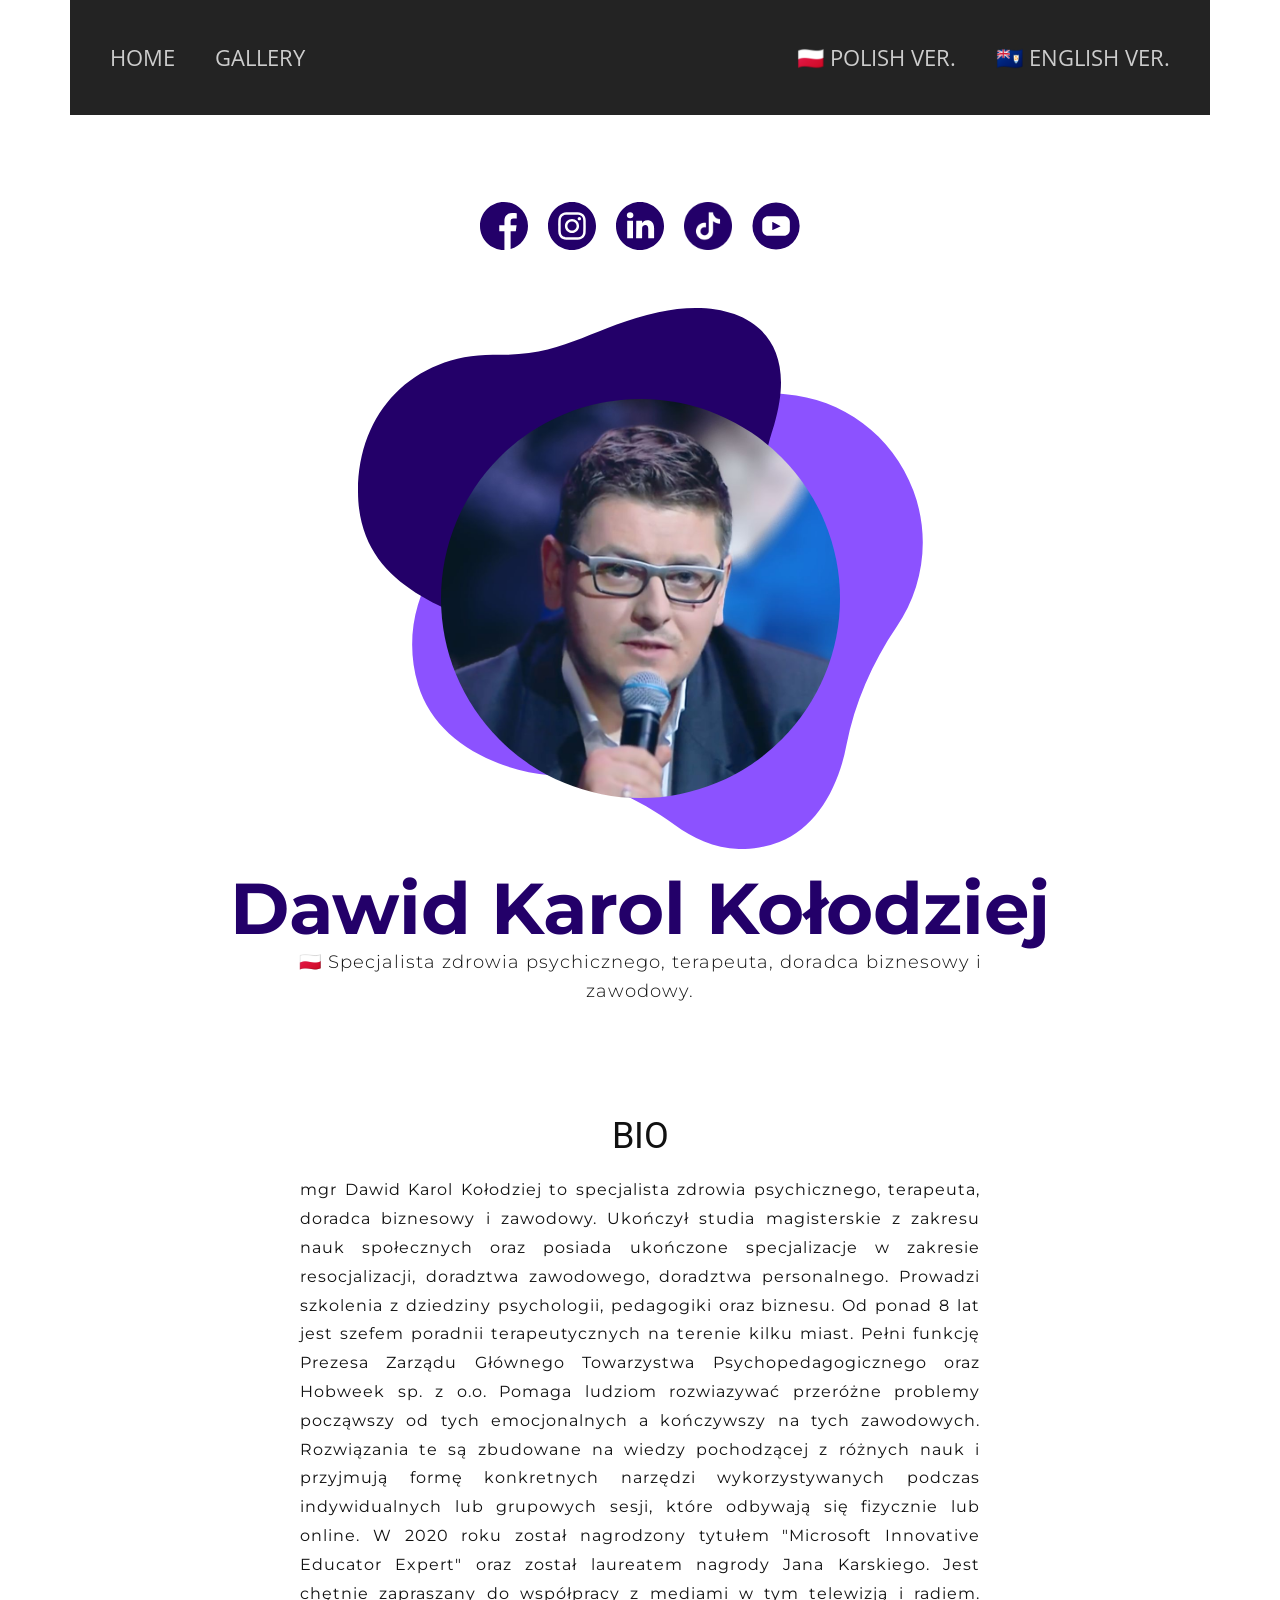
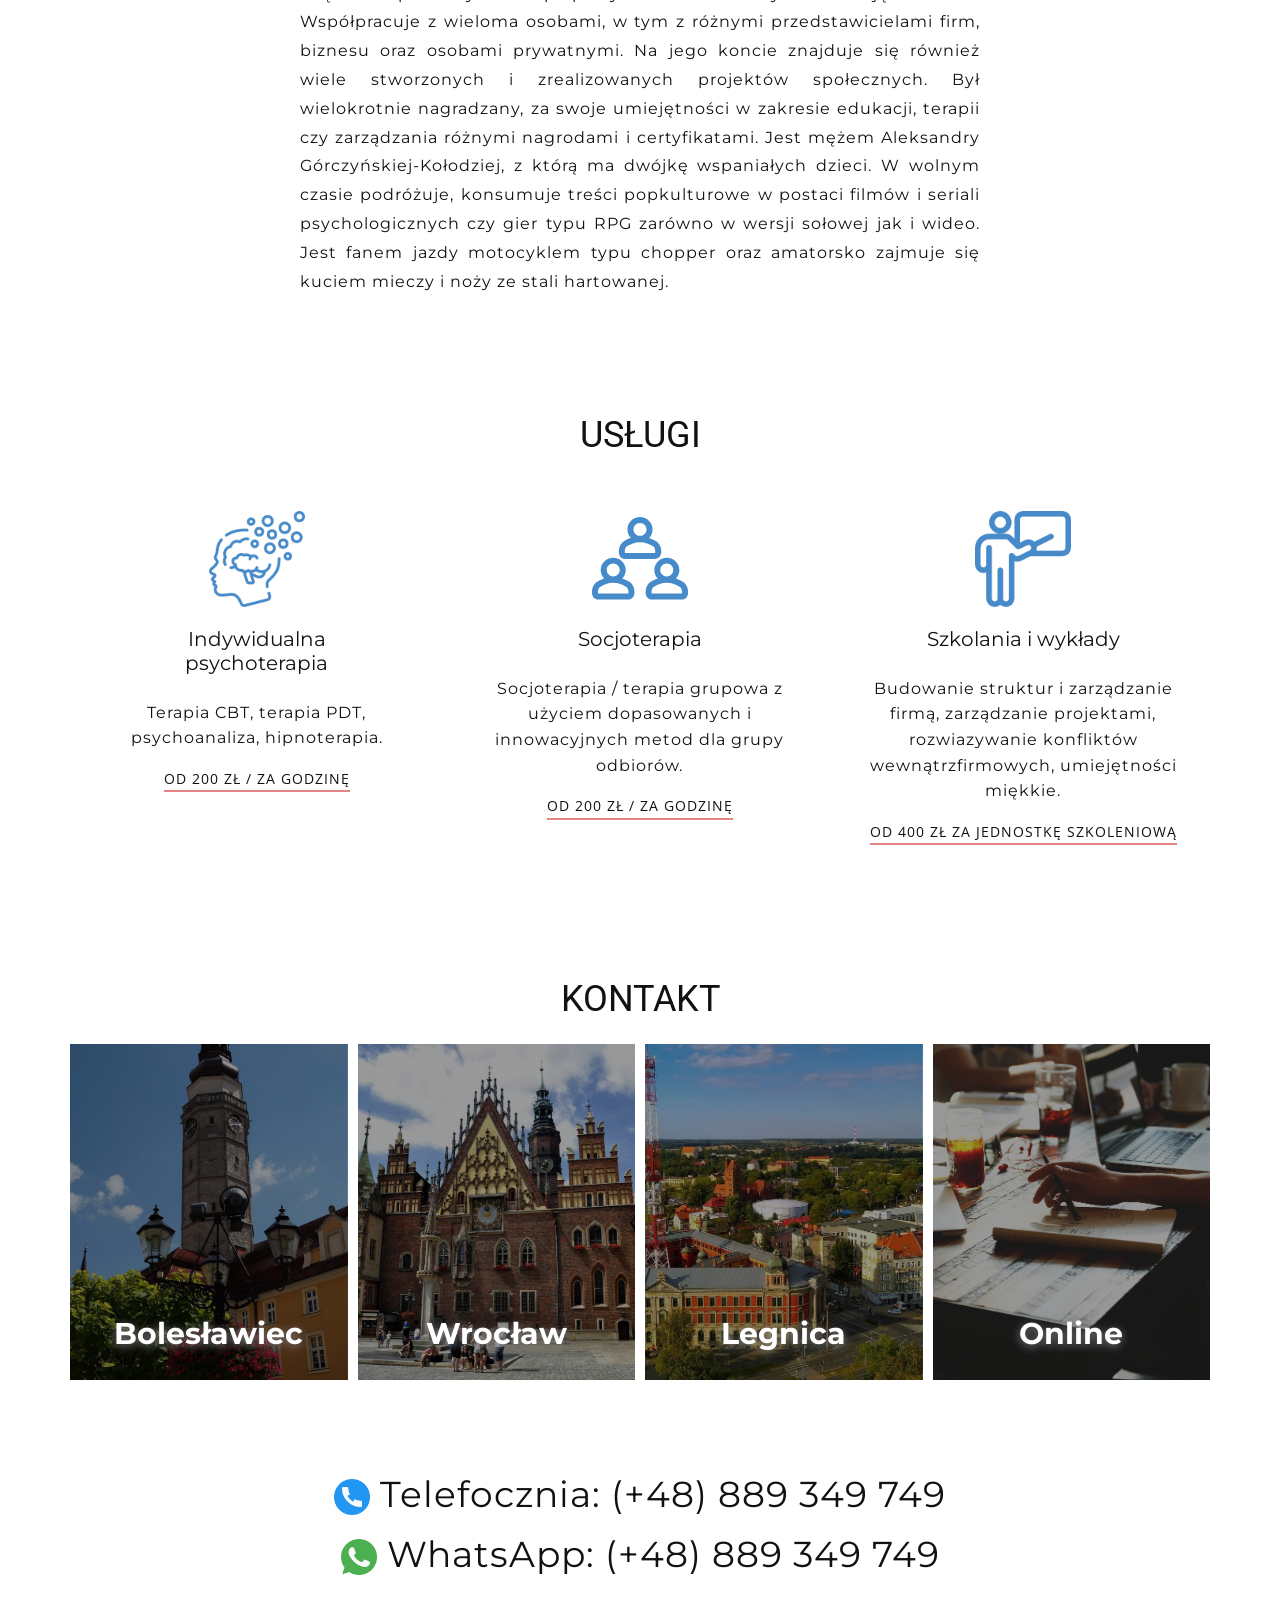
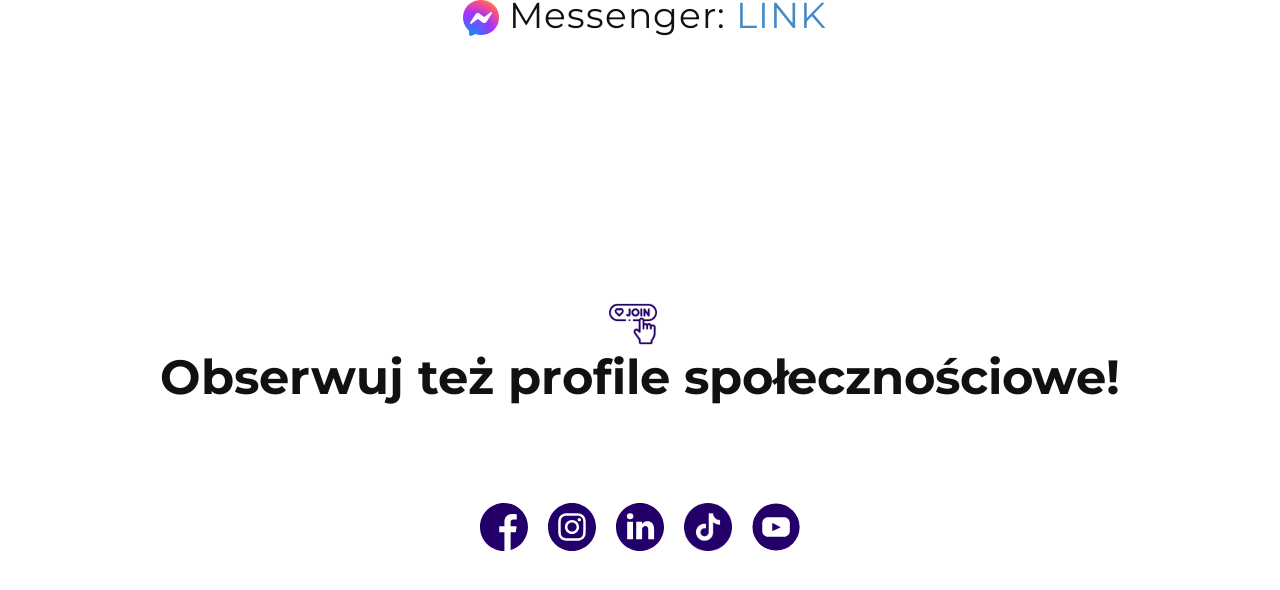
<file: PL.html>
<!DOCTYPE html>
<html style="font-size: 16px;" lang="en"><head>
    <meta name="viewport" content="width=device-width, initial-scale=1.0">
    <meta charset="utf-8">
    <meta name="keywords" content="Dawid Karol Kołodziej, dafudo, Mental Health Specialist, Therapist, Career and Business Counselor, Specjalista zdrowia psychicznego, terapeuta, doradca biznesowy i zawodowy, psycholog online, psychologist online, psychotherapy online, best therapy, best psyhotheraphy online">
    <meta name="description" content="Specjalista zdrowia psychicznego, terapeuta, doradca biznesowy i zawodowy.">
    <title>Dawid Karol Kołodziej</title>
    <link rel="stylesheet" href="nicepage.css" media="screen">
<link rel="stylesheet" href="PL.css" media="screen">
    <script class="u-script" type="text/javascript" src="jquery.js" defer=""></script>
    <script class="u-script" type="text/javascript" src="nicepage.js" defer=""></script>
    <meta name="generator" content="Nicepage 4.14.1, nicepage.com">
    <meta name="title" content="Dawid Karol Kołodziej">
    <meta http-equiv="Content-Type" content="text/html; charset=utf-8">
    <meta name="language" content="English">
    <meta property="og:title" content="Dawid Karol Kołodziej">
    <meta property="og:description" content="Specjalista zdrowia psychicznego, terapeuta, doradca biznesowy i zawodowy.">
    <meta property="og:image" content="https://dkk.hobweek.com/images/photosformywebsite-2.jpg">
    <meta property="og:url" content="https://dkk.hobweek.com">
    
    <link rel="canonical" href="https://dkk.hobweek.com/pl/">
    <link id="u-theme-google-font" rel="stylesheet" href="https://fonts.googleapis.com/css?family=Roboto:100,100i,300,300i,400,400i,500,500i,700,700i,900,900i|Open+Sans:300,300i,400,400i,500,500i,600,600i,700,700i,800,800i">
    <link id="u-page-google-font" rel="stylesheet" href="https://fonts.googleapis.com/css?family=Montserrat:100,100i,200,200i,300,300i,400,400i,500,500i,600,600i,700,700i,800,800i,900,900i">
    
    
    
    
    
    
    
    
    <script type="application/ld+json">{
		"@context": "http://schema.org",
		"@type": "Organization",
		"name": "Site1",
		"url": "https://dkk.hobweek.com/pl/",
		"sameAs": [
				"https://facebook.com/dafudo",
				"https://instagram.com/dafudo",
				"https://www.linkedin.com/in/dafudo/",
				"https://www.tiktok.com/@dafudo",
				"https://www.youtube.com/c/DawidKarolKołodziej"
		]
}</script>
    <meta name="theme-color" content="#478ac9">
    <meta property="og:type" content="website">
  </head>
  <body class="u-body u-xl-mode" data-lang="en">
    <section class="u-clearfix u-section-1" id="sec-0317">
      <div class="u-clearfix u-sheet u-sheet-1">
        <div class="u-clearfix u-custom-html u-expanded-width u-custom-html-1">
          <nav class="menu-container">
            <input type="checkbox" aria-label="Toggle menu">
            <span></span>
            <span></span>
            <span></span><!-- menu items -->
            <div class="menu">
              <ul>
                <li>
                  <a href="https://dkk.hobweek.com"> HOME </a>
                </li>
                <li>
                  <a href="/GALLERY.html"> GALLERY </a>
                </li>
              </ul>
              <ul>
                <li>
                  <a href="/PL.html"> 🇵🇱 POLISH VER. </a>
                </li>
                <li>
                  <a href="/ENG.html"> 🇦🇮 ENGLISH VER. </a>
                </li>
              </ul>
            </div>
          </nav>
        </div>
      </div>
    </section>
    <section class="u-align-center u-clearfix u-section-2" id="sec-a953">
      <div class="u-clearfix u-sheet u-sheet-1">
        <div class="u-clearfix u-expanded-width u-layout-wrap u-layout-wrap-1">
          <div class="u-layout">
            <div class="u-layout-row">
              <div class="u-align-left u-container-style u-layout-cell u-left-cell u-size-60 u-layout-cell-1">
                <div class="u-container-layout u-valign-middle u-container-layout-1">
                  <div class="u-social-icons u-spacing-20 u-social-icons-1">
                    <a class="u-social-url" title="facebook" target="_blank" href="https://facebook.com/dafudo"><span class="u-icon u-social-facebook u-social-icon u-text-custom-color-1 u-icon-1"><svg class="u-svg-link" preserveAspectRatio="xMidYMin slice" viewBox="0 0 512 512" style=""><use xmlns:xlink="http://www.w3.org/1999/xlink" xlink:href="#svg-5e9f"></use></svg><svg class="u-svg-content" viewBox="0 0 512 512" id="svg-5e9f"><path d="m512 256c0-141.4-114.6-256-256-256s-256 114.6-256 256 114.6 256 256 256c1.5 0 3 0 4.5-.1v-199.2h-55v-64.1h55v-47.2c0-54.7 33.4-84.5 82.2-84.5 23.4 0 43.5 1.7 49.3 2.5v57.2h-33.6c-26.5 0-31.7 12.6-31.7 31.1v40.8h63.5l-8.3 64.1h-55.2v189.5c107-30.7 185.3-129.2 185.3-246.1z"></path></svg></span>
                    </a>
                    <a class="u-social-url" title="instagram" target="_blank" href="https://instagram.com/dafudo"><span class="u-icon u-social-icon u-social-instagram u-text-custom-color-1 u-icon-2"><svg class="u-svg-link" preserveAspectRatio="xMidYMin slice" viewBox="0 0 512 512" style=""><use xmlns:xlink="http://www.w3.org/1999/xlink" xlink:href="#svg-ddc9"></use></svg><svg class="u-svg-content" viewBox="0 0 512 512" id="svg-ddc9"><path d="m305 256c0 27.0625-21.9375 49-49 49s-49-21.9375-49-49 21.9375-49 49-49 49 21.9375 49 49zm0 0"></path><path d="m370.59375 169.304688c-2.355469-6.382813-6.113281-12.160157-10.996094-16.902344-4.742187-4.882813-10.515625-8.640625-16.902344-10.996094-5.179687-2.011719-12.960937-4.40625-27.292968-5.058594-15.503906-.707031-20.152344-.859375-59.402344-.859375-39.253906 0-43.902344.148438-59.402344.855469-14.332031.65625-22.117187 3.050781-27.292968 5.0625-6.386719 2.355469-12.164063 6.113281-16.902344 10.996094-4.882813 4.742187-8.640625 10.515625-11 16.902344-2.011719 5.179687-4.40625 12.964843-5.058594 27.296874-.707031 15.5-.859375 20.148438-.859375 59.402344 0 39.25.152344 43.898438.859375 59.402344.652344 14.332031 3.046875 22.113281 5.058594 27.292969 2.359375 6.386719 6.113281 12.160156 10.996094 16.902343 4.742187 4.882813 10.515624 8.640626 16.902343 10.996094 5.179688 2.015625 12.964844 4.410156 27.296875 5.0625 15.5.707032 20.144532.855469 59.398438.855469 39.257812 0 43.90625-.148437 59.402344-.855469 14.332031-.652344 22.117187-3.046875 27.296874-5.0625 12.820313-4.945312 22.953126-15.078125 27.898438-27.898437 2.011719-5.179688 4.40625-12.960938 5.0625-27.292969.707031-15.503906.855469-20.152344.855469-59.402344 0-39.253906-.148438-43.902344-.855469-59.402344-.652344-14.332031-3.046875-22.117187-5.0625-27.296874zm-114.59375 162.179687c-41.691406 0-75.488281-33.792969-75.488281-75.484375s33.796875-75.484375 75.488281-75.484375c41.6875 0 75.484375 33.792969 75.484375 75.484375s-33.796875 75.484375-75.484375 75.484375zm78.46875-136.3125c-9.742188 0-17.640625-7.898437-17.640625-17.640625s7.898437-17.640625 17.640625-17.640625 17.640625 7.898437 17.640625 17.640625c-.003906 9.742188-7.898437 17.640625-17.640625 17.640625zm0 0"></path><path d="m256 0c-141.363281 0-256 114.636719-256 256s114.636719 256 256 256 256-114.636719 256-256-114.636719-256-256-256zm146.113281 316.605469c-.710937 15.648437-3.199219 26.332031-6.832031 35.683593-7.636719 19.746094-23.246094 35.355469-42.992188 42.992188-9.347656 3.632812-20.035156 6.117188-35.679687 6.832031-15.675781.714844-20.683594.886719-60.605469.886719-39.925781 0-44.929687-.171875-60.609375-.886719-15.644531-.714843-26.332031-3.199219-35.679687-6.832031-9.8125-3.691406-18.695313-9.476562-26.039063-16.957031-7.476562-7.339844-13.261719-16.226563-16.953125-26.035157-3.632812-9.347656-6.121094-20.035156-6.832031-35.679687-.722656-15.679687-.890625-20.6875-.890625-60.609375s.167969-44.929688.886719-60.605469c.710937-15.648437 3.195312-26.332031 6.828125-35.683593 3.691406-9.808594 9.480468-18.695313 16.960937-26.035157 7.339844-7.480469 16.226563-13.265625 26.035157-16.957031 9.351562-3.632812 20.035156-6.117188 35.683593-6.832031 15.675781-.714844 20.683594-.886719 60.605469-.886719s44.929688.171875 60.605469.890625c15.648437.710937 26.332031 3.195313 35.683593 6.824219 9.808594 3.691406 18.695313 9.480468 26.039063 16.960937 7.476563 7.34375 13.265625 16.226563 16.953125 26.035157 3.636719 9.351562 6.121094 20.035156 6.835938 35.683593.714843 15.675781.882812 20.683594.882812 60.605469s-.167969 44.929688-.886719 60.605469zm0 0"></path></svg></span>
                    </a>
                    <a class="u-social-url" target="_blank" data-type="Custom" title="linkedin" href="https://www.linkedin.com/in/dafudo/"><span class="u-icon u-social-custom u-social-icon u-text-custom-color-1 u-icon-3"><svg class="u-svg-link" preserveAspectRatio="xMidYMin slice" viewBox="0 0 512 512" style=""><use xmlns:xlink="http://www.w3.org/1999/xlink" xlink:href="#svg-2804"></use></svg><svg class="u-svg-content" viewBox="0 0 512 512" id="svg-2804"><path d="m256 0c-141.363281 0-256 114.636719-256 256s114.636719 256 256 256 256-114.636719 256-256-114.636719-256-256-256zm-74.390625 387h-62.347656v-187.574219h62.347656zm-31.171875-213.1875h-.40625c-20.921875 0-34.453125-14.402344-34.453125-32.402344 0-18.40625 13.945313-32.410156 35.273437-32.410156 21.328126 0 34.453126 14.003906 34.859376 32.410156 0 18-13.53125 32.402344-35.273438 32.402344zm255.984375 213.1875h-62.339844v-100.347656c0-25.21875-9.027343-42.417969-31.585937-42.417969-17.222656 0-27.480469 11.601563-31.988282 22.800781-1.648437 4.007813-2.050781 9.609375-2.050781 15.214844v104.75h-62.34375s.816407-169.976562 0-187.574219h62.34375v26.558594c8.285157-12.78125 23.109375-30.960937 56.1875-30.960937 41.019531 0 71.777344 26.808593 71.777344 84.421874zm0 0"></path></svg></span>
                    </a>
                    <a class="u-social-url" data-type="Custom" title="TikTok" href="https://www.tiktok.com/@dafudo"><span class="u-file-icon u-icon u-social-custom u-social-icon u-text-custom-color-1 u-icon-4"><img src="images/3116491.png" alt=""></span>
                    </a>
                    <a class="u-social-url" target="_blank" data-type="YouTube" title="YouTube" href="https://www.youtube.com/c/DawidKarolKołodziej"><span class="u-icon u-social-icon u-social-youtube u-text-custom-color-1 u-icon-5"><svg class="u-svg-link" preserveAspectRatio="xMidYMin slice" viewBox="0 0 112 112" style=""><use xmlns:xlink="http://www.w3.org/1999/xlink" xlink:href="#svg-56e2"></use></svg><svg class="u-svg-content" viewBox="0 0 112 112" x="0" y="0" id="svg-56e2"><circle fill="currentColor" cx="56.1" cy="56.1" r="55"></circle><path fill="#FFFFFF" d="M74.9,33.3H37.3c-7.4,0-13.4,6-13.4,13.4v18.8c0,7.4,6,13.4,13.4,13.4h37.6c7.4,0,13.4-6,13.4-13.4V46.7 C88.3,39.3,82.3,33.3,74.9,33.3L74.9,33.3z M65.9,57l-17.6,8.4c-0.5,0.2-1-0.1-1-0.6V47.5c0-0.5,0.6-0.9,1-0.6l17.6,8.9 C66.4,56,66.4,56.8,65.9,57L65.9,57z"></path></svg></span>
                    </a>
                  </div>
                </div>
              </div>
            </div>
          </div>
        </div>
      </div>
    </section>
    <section class="u-align-center u-clearfix u-section-3" id="carousel_7e9f">
      <div class="u-clearfix u-sheet u-sheet-1">
        <div class="u-container-style u-expanded-width-xs u-group u-shape-rectangle u-group-1">
          <div class="u-container-layout u-valign-middle-xs u-container-layout-1">
            <div class="u-shape u-shape-svg u-text-custom-color-2 u-shape-1">
              <svg class="u-svg-link" preserveAspectRatio="none" viewBox="0 0 160 150" style=""><use xmlns:xlink="http://www.w3.org/1999/xlink" xlink:href="#svg-d12d"></use></svg>
              <svg class="u-svg-content" viewBox="0 0 160 150" x="0px" y="0px" id="svg-d12d"><path d="M43.2,126.9c14.2,1.3,27.6,7,39.1,15.6c8.3,6.1,19.4,10.3,32.7,5.3c11.7-4.4,18.6-17.4,21-30.2c2.6-13.3,8.1-25.9,15.7-37.1
	c8.3-12.1,10.8-27.9,5.3-42.7C150.5,20.3,134.6,9,117,7.6C107.9,6.9,98.8,5,90.1,1.9C83-0.6,75-0.7,67.4,2.1
	c-9.9,3.7-17,11.6-20.1,21c-3.3,10.1-10.9,18-20.6,22.2c-0.1,0-0.1,0.1-0.2,0.1c-20.3,8.9-31,32-24.6,53.2
	C6.9,115.6,25.2,125.2,43.2,126.9z"></path></svg>
            </div>
            <div class="u-shape u-shape-svg u-text-custom-color-1 u-shape-2">
              <svg class="u-svg-link" preserveAspectRatio="none" viewBox="0 0 160 160" style=""><use xmlns:xlink="http://www.w3.org/1999/xlink" xlink:href="#svg-4b67"></use></svg>
              <svg class="u-svg-content" viewBox="0 0 160 160" x="0px" y="0px" id="svg-4b67"><path d="M157.4,45.5c11.3-39.1-16.3-50.2-43.8-43.8c-25.2,5.8-35.5,17.2-61,16.5C21.7,17.4,0,39.8,0,71.3
	c0,49.1,58.2,47.8,76.2,68.5c38.8,44.7,92.8,8.2,79.3-40.3C148.1,73.2,155.9,50.6,157.4,45.5z"></path></svg>
            </div>
            <div alt="" class="u-image u-image-circle u-image-1" data-image-width="1600" data-image-height="900"></div>
          </div>
        </div>
        <h2 class="u-custom-font u-font-montserrat u-text u-text-custom-color-1 u-text-default-lg u-text-default-md u-text-default-xl u-text-1"> Dawid Karol Kołodziej</h2>
        <p class="u-text u-text-2">🇵🇱 Specjalista zdrowia psychicznego, terapeuta, doradca biznesowy i zawodowy.<br>
        </p>
      </div>
    </section>
    <section class="u-align-center u-clearfix u-section-4" id="sec-79cd">
      <div class="u-clearfix u-sheet u-valign-middle u-sheet-1">
        <h2 class="u-text u-text-default u-text-1">BIO</h2>
        <p class="u-align-justify u-text u-text-2"> mgr Dawid Karol Kołodziej to specjalista zdrowia psychicznego, terapeuta, doradca biznesowy i zawodowy. Ukończył studia magisterskie z zakresu nauk społecznych oraz posiada ukończone specjalizacje w zakresie resocjalizacji, doradztwa zawodowego, doradztwa personalnego. Prowadzi szkolenia z dziedziny psychologii, pedagogiki oraz biznesu. Od ponad 8 lat jest szefem poradnii terapeutycznych na terenie kilku miast. Pełni funkcję Prezesa Zarządu Głównego Towarzystwa Psychopedagogicznego oraz Hobweek sp. z o.o. Pomaga ludziom rozwiazywać przeróżne problemy począwszy od tych emocjonalnych a kończywszy na tych zawodowych. Rozwiązania te są zbudowane na wiedzy pochodzącej z różnych nauk i przyjmują formę konkretnych narzędzi wykorzystywanych podczas indywidualnych lub grupowych sesji, które odbywają się fizycznie lub online. W 2020 roku został nagrodzony tytułem "Microsoft Innovative Educator Expert" oraz został laureatem nagrody Jana Karskiego. Jest chętnie zapraszany do współpracy z mediami w tym telewizją i radiem. Współpracuje z wieloma osobami, w tym z różnymi przedstawicielami firm, biznesu oraz osobami prywatnymi. Na jego koncie znajduje się również wiele stworzonych i zrealizowanych projektów społecznych. Był wielokrotnie nagradzany, za swoje umiejętności w zakresie edukacji, terapii czy zarządzania różnymi nagrodami i certyfikatami. Jest mężem Aleksandry Górczyńskiej-Kołodziej, z którą ma dwójkę wspaniałych dzieci. W wolnym czasie podróżuje, konsumuje treści popkulturowe w postaci filmów i seriali psychologicznych czy gier typu RPG zarówno w wersji sołowej jak i wideo. Jest fanem jazdy motocyklem typu chopper oraz amatorsko zajmuje się kuciem mieczy i noży ze stali hartowanej.</p>
      </div>
    </section>
    <section class="u-align-center u-clearfix u-section-5" id="sec-e036">
      <div class="u-clearfix u-sheet u-valign-middle u-sheet-1">
        <h2 class="u-text u-text-default u-text-1">USŁUGI</h2>
        <div class="u-expanded-width u-list u-list-1">
          <div class="u-repeater u-repeater-1">
            <div class="u-align-center u-container-style u-list-item u-repeater-item">
              <div class="u-container-layout u-similar-container u-valign-top u-container-layout-1"><span class="u-file-icon u-icon u-text-palette-1-base u-icon-1"><img src="images/3997666.png" alt=""></span>
                <h3 class="u-align-center u-custom-font u-font-montserrat u-text u-text-2">Indywidualna psychoterapia</h3>
                <p class="u-align-center u-text u-text-3"> Terapia CBT, terapia PDT, psychoanaliza, hipnoterapia.</p>
                <a href="" class="u-active-none u-border-2 u-border-palette-2-light-1 u-btn u-btn-rectangle u-button-style u-hover-none u-none u-text-body-color u-btn-1">Od 200 zł / za godzinę</a>
              </div>
            </div>
            <div class="u-align-center u-container-style u-list-item u-repeater-item">
              <div class="u-container-layout u-similar-container u-valign-top u-container-layout-2"><span class="u-icon u-text-palette-1-base u-icon-2"><svg class="u-svg-link" preserveAspectRatio="xMidYMin slice" viewBox="0 0 128 128" style=""><use xmlns:xlink="http://www.w3.org/1999/xlink" xlink:href="#svg-2daf"></use></svg><svg class="u-svg-content" viewBox="0 0 128 128" id="svg-2daf"><path d="m44.1 63.9h39.8c4.6 0 8.4-3.9 8.4-8.8v-1.8c0-5.6-2.8-10.7-7.3-13.3-2.4-1.4-5.4-2.9-8.8-4.1 2.8-3 4.6-6.9 4.6-11.3-0.1-9.2-7.6-16.6-16.8-16.6s-16.7 7.4-16.7 16.5c0 4.4 1.7 8.4 4.6 11.3-3.4 1.2-6.5 2.7-8.8 4.1-4.5 2.7-7.3 7.7-7.3 13.3v1.8c-0.1 4.9 3.7 8.9 8.3 8.9zm19.9-48c4.8 0 8.7 3.9 8.7 8.6 0 4.8-3.9 8.6-8.7 8.6s-8.7-3.9-8.7-8.6 3.9-8.6 8.7-8.6zm-20.3 37.3c0-2.7 1.3-5.3 3.4-6.5 4-2.3 10.2-5.1 16.9-5.1s12.9 2.8 16.9 5.1c2.1 1.2 3.4 3.8 3.4 6.5v1.8c0 0.6-0.3 0.9-0.4 0.9h-39.8c-0.1 0-0.4-0.3-0.4-0.9v-1.8zm5.5 40.9c-2.4-1.4-5.4-2.9-8.8-4.1 2.8-3 4.6-7 4.6-11.3 0-9.1-7.5-16.5-16.7-16.5s-16.7 7.4-16.7 16.5c0 4.4 1.7 8.4 4.6 11.3-3.4 1.2-6.5 2.7-8.8 4.1-4.6 2.6-7.4 7.7-7.4 13.3v1.8c0 4.9 3.8 8.8 8.4 8.8h39.8c4.6 0 8.4-3.9 8.4-8.8v-1.8c0-5.6-2.8-10.7-7.4-13.3zm-20.9-24.1c4.8 0 8.7 3.9 8.7 8.6 0 4.8-3.9 8.6-8.7 8.6s-8.7-3.9-8.7-8.6 3.9-8.6 8.7-8.6zm20.3 39.2c0 0.6-0.3 0.9-0.4 0.9h-39.8c-0.1 0-0.4-0.3-0.4-0.9v-1.8c0-2.7 1.3-5.3 3.4-6.5 4-2.3 10.2-5.1 16.9-5.1s12.9 2.8 16.9 5.1c2.1 1.2 3.4 3.8 3.4 6.5v1.8zm72.1-15.1c-2.4-1.4-5.4-2.9-8.8-4.1 2.8-3 4.6-6.9 4.6-11.3 0-9.1-7.5-16.5-16.7-16.5s-16.7 7.4-16.7 16.5c-0.1 4.3 1.7 8.3 4.5 11.3-3.4 1.2-6.5 2.7-8.8 4.1-4.5 2.7-7.3 7.7-7.3 13.3v1.8c0 4.9 3.8 8.8 8.4 8.8h39.8c4.6 0 8.4-3.9 8.4-8.8v-1.8c-0.1-5.6-2.9-10.7-7.4-13.3zm-21-24.1c4.8 0 8.7 3.9 8.7 8.6 0 4.8-3.9 8.6-8.7 8.6s-8.7-3.9-8.7-8.6 3.9-8.6 8.7-8.6zm20.3 39.2c0 0.6-0.3 0.9-0.4 0.9h-39.8c-0.1 0-0.4-0.3-0.4-0.9v-1.8c0-2.7 1.3-5.3 3.4-6.5 4-2.3 10.2-5.1 16.9-5.1s12.9 2.8 16.9 5.1c2.1 1.2 3.4 3.8 3.4 6.5v1.8z"></path></svg>
            
            
          </span>
                <h3 class="u-align-center u-custom-font u-font-montserrat u-text u-text-4">Socjoterapia</h3>
                <p class="u-align-center u-text u-text-5">Socjoterapia / terapia grupowa z użyciem dopasowanych i innowacyjnych metod dla grupy odbiorów.</p>
                <a href="" class="u-active-none u-border-2 u-border-palette-2-light-1 u-btn u-btn-rectangle u-button-style u-hover-none u-text-body-color u-btn-2">od 200 zł / za godzinę</a>
              </div>
            </div>
            <div class="u-align-center u-container-style u-list-item u-repeater-item">
              <div class="u-container-layout u-similar-container u-valign-top u-container-layout-3"><span class="u-file-icon u-icon u-text-palette-1-base u-icon-3"><img src="images/538899.png" alt=""></span>
                <h3 class="u-align-center u-custom-font u-font-montserrat u-text u-text-6">Szkolania i wykłady</h3>
                <p class="u-align-center u-text u-text-7">Budowanie struktur i zarządzanie firmą, zarządzanie projektami, rozwiazywanie konfliktów wewnątrzfirmowych, umiejętności miękkie. </p>
                <a href="" class="u-active-none u-border-2 u-border-palette-2-light-1 u-btn u-btn-rectangle u-button-style u-hover-none u-text-body-color u-btn-3">OD 400 zł za JEDNOSTKĘ szkoleniową</a>
              </div>
            </div>
          </div>
        </div>
      </div>
    </section>
    <section class="u-align-center u-clearfix u-section-6" id="sec-f3e3">
      <div class="u-clearfix u-sheet u-sheet-1">
        <h2 class="u-text u-text-default u-text-1">KONTAKT</h2>
        <div class="u-expanded-width u-list u-list-1">
          <div class="u-repeater u-repeater-1">
            <div class="u-align-center u-container-style u-custom-item u-image u-image-default u-list-item u-repeater-item u-shading u-image-1" data-image-width="719" data-image-height="1280">
              <div class="u-container-layout u-similar-container u-container-layout-1">
                <h3 class="u-align-center u-custom-font u-font-montserrat u-text u-text-default u-text-2">Bolesławiec</h3>
              </div>
            </div>
            <div class="u-container-style u-custom-item u-image u-image-default u-list-item u-repeater-item u-shading u-image-2" data-image-width="1280" data-image-height="850">
              <div class="u-container-layout u-similar-container u-container-layout-2">
                <h3 class="u-align-center u-custom-font u-font-montserrat u-text u-text-default u-text-3">Wrocław</h3>
              </div>
            </div>
            <div class="u-container-style u-custom-item u-image u-image-default u-list-item u-repeater-item u-shading u-image-3" data-image-width="1280" data-image-height="718">
              <div class="u-container-layout u-similar-container u-container-layout-3">
                <h3 class="u-align-center u-custom-font u-font-montserrat u-text u-text-default u-text-4">Legnica</h3>
              </div>
            </div>
            <div class="u-align-center u-container-style u-custom-item u-image u-image-default u-list-item u-repeater-item u-shading u-image-4" data-image-width="1280" data-image-height="853">
              <div class="u-container-layout u-similar-container u-container-layout-4">
                <h3 class="u-align-center u-custom-font u-font-montserrat u-text u-text-default u-text-5">Online</h3>
              </div>
            </div>
          </div>
        </div>
        <p class="u-text u-text-6"><span class="u-file-icon u-icon"><img src="images/724664.png" alt=""></span>&nbsp;Telefocznia: (+48) 889 349 749<br><span class="u-file-icon u-icon"><img src="images/733585.png" alt=""></span>&nbsp;WhatsApp:&nbsp;(+48) 889 349 749<br>&nbsp;<span class="u-file-icon u-icon"><img src="images/5968771.png" alt=""></span>&nbsp;Messenger: <a href="https://www.messenger.com/t/1568562860054649" class="u-active-none u-border-none u-btn u-button-link u-button-style u-hover-none u-none u-text-palette-1-base u-btn-1" target="_blank">LINK</a>
          <br>
        </p>
      </div>
    </section>
    <section class="u-align-center u-clearfix u-section-7" id="sec-58c1">
      <div class="u-clearfix u-sheet u-valign-middle u-sheet-1">
        <h1 class="u-text u-text-default u-text-1">
          <span style="font-weight: 700;"><span class="u-file-icon u-icon u-text-custom-color-1"><img src="images/5599563.png" alt=""></span>&nbsp;<br>Obserwuj też profile społecznościowe!
          </span>
        </h1>
      </div>
    </section>
    
    
    <footer class="u-clearfix u-footer u-white" id="sec-8a15"><div class="u-clearfix u-sheet u-valign-middle u-sheet-1">
        <div class="u-social-icons u-spacing-20 u-social-icons-1">
          <a class="u-social-url" title="facebook" target="_blank" href="https://facebook.com/dafudo"><span class="u-icon u-social-facebook u-social-icon u-text-custom-color-1 u-icon-1"><svg class="u-svg-link" preserveAspectRatio="xMidYMin slice" viewBox="0 0 512 512" style=""><use xmlns:xlink="http://www.w3.org/1999/xlink" xlink:href="#svg-684d"></use></svg><svg class="u-svg-content" viewBox="0 0 512 512" id="svg-684d"><path d="m512 256c0-141.4-114.6-256-256-256s-256 114.6-256 256 114.6 256 256 256c1.5 0 3 0 4.5-.1v-199.2h-55v-64.1h55v-47.2c0-54.7 33.4-84.5 82.2-84.5 23.4 0 43.5 1.7 49.3 2.5v57.2h-33.6c-26.5 0-31.7 12.6-31.7 31.1v40.8h63.5l-8.3 64.1h-55.2v189.5c107-30.7 185.3-129.2 185.3-246.1z"></path></svg></span>
          </a>
          <a class="u-social-url" title="instagram" target="_blank" href="https://instagram.com/dafudo"><span class="u-icon u-social-icon u-social-instagram u-text-custom-color-1 u-icon-2"><svg class="u-svg-link" preserveAspectRatio="xMidYMin slice" viewBox="0 0 512 512" style=""><use xmlns:xlink="http://www.w3.org/1999/xlink" xlink:href="#svg-0c61"></use></svg><svg class="u-svg-content" viewBox="0 0 512 512" id="svg-0c61"><path d="m305 256c0 27.0625-21.9375 49-49 49s-49-21.9375-49-49 21.9375-49 49-49 49 21.9375 49 49zm0 0"></path><path d="m370.59375 169.304688c-2.355469-6.382813-6.113281-12.160157-10.996094-16.902344-4.742187-4.882813-10.515625-8.640625-16.902344-10.996094-5.179687-2.011719-12.960937-4.40625-27.292968-5.058594-15.503906-.707031-20.152344-.859375-59.402344-.859375-39.253906 0-43.902344.148438-59.402344.855469-14.332031.65625-22.117187 3.050781-27.292968 5.0625-6.386719 2.355469-12.164063 6.113281-16.902344 10.996094-4.882813 4.742187-8.640625 10.515625-11 16.902344-2.011719 5.179687-4.40625 12.964843-5.058594 27.296874-.707031 15.5-.859375 20.148438-.859375 59.402344 0 39.25.152344 43.898438.859375 59.402344.652344 14.332031 3.046875 22.113281 5.058594 27.292969 2.359375 6.386719 6.113281 12.160156 10.996094 16.902343 4.742187 4.882813 10.515624 8.640626 16.902343 10.996094 5.179688 2.015625 12.964844 4.410156 27.296875 5.0625 15.5.707032 20.144532.855469 59.398438.855469 39.257812 0 43.90625-.148437 59.402344-.855469 14.332031-.652344 22.117187-3.046875 27.296874-5.0625 12.820313-4.945312 22.953126-15.078125 27.898438-27.898437 2.011719-5.179688 4.40625-12.960938 5.0625-27.292969.707031-15.503906.855469-20.152344.855469-59.402344 0-39.253906-.148438-43.902344-.855469-59.402344-.652344-14.332031-3.046875-22.117187-5.0625-27.296874zm-114.59375 162.179687c-41.691406 0-75.488281-33.792969-75.488281-75.484375s33.796875-75.484375 75.488281-75.484375c41.6875 0 75.484375 33.792969 75.484375 75.484375s-33.796875 75.484375-75.484375 75.484375zm78.46875-136.3125c-9.742188 0-17.640625-7.898437-17.640625-17.640625s7.898437-17.640625 17.640625-17.640625 17.640625 7.898437 17.640625 17.640625c-.003906 9.742188-7.898437 17.640625-17.640625 17.640625zm0 0"></path><path d="m256 0c-141.363281 0-256 114.636719-256 256s114.636719 256 256 256 256-114.636719 256-256-114.636719-256-256-256zm146.113281 316.605469c-.710937 15.648437-3.199219 26.332031-6.832031 35.683593-7.636719 19.746094-23.246094 35.355469-42.992188 42.992188-9.347656 3.632812-20.035156 6.117188-35.679687 6.832031-15.675781.714844-20.683594.886719-60.605469.886719-39.925781 0-44.929687-.171875-60.609375-.886719-15.644531-.714843-26.332031-3.199219-35.679687-6.832031-9.8125-3.691406-18.695313-9.476562-26.039063-16.957031-7.476562-7.339844-13.261719-16.226563-16.953125-26.035157-3.632812-9.347656-6.121094-20.035156-6.832031-35.679687-.722656-15.679687-.890625-20.6875-.890625-60.609375s.167969-44.929688.886719-60.605469c.710937-15.648437 3.195312-26.332031 6.828125-35.683593 3.691406-9.808594 9.480468-18.695313 16.960937-26.035157 7.339844-7.480469 16.226563-13.265625 26.035157-16.957031 9.351562-3.632812 20.035156-6.117188 35.683593-6.832031 15.675781-.714844 20.683594-.886719 60.605469-.886719s44.929688.171875 60.605469.890625c15.648437.710937 26.332031 3.195313 35.683593 6.824219 9.808594 3.691406 18.695313 9.480468 26.039063 16.960937 7.476563 7.34375 13.265625 16.226563 16.953125 26.035157 3.636719 9.351562 6.121094 20.035156 6.835938 35.683593.714843 15.675781.882812 20.683594.882812 60.605469s-.167969 44.929688-.886719 60.605469zm0 0"></path></svg></span>
          </a>
          <a class="u-social-url" target="_blank" data-type="Custom" title="linkedin" href="https://www.linkedin.com/in/dafudo/"><span class="u-icon u-social-custom u-social-icon u-text-custom-color-1 u-icon-3"><svg class="u-svg-link" preserveAspectRatio="xMidYMin slice" viewBox="0 0 512 512" style=""><use xmlns:xlink="http://www.w3.org/1999/xlink" xlink:href="#svg-0041"></use></svg><svg class="u-svg-content" viewBox="0 0 512 512" id="svg-0041"><path d="m256 0c-141.363281 0-256 114.636719-256 256s114.636719 256 256 256 256-114.636719 256-256-114.636719-256-256-256zm-74.390625 387h-62.347656v-187.574219h62.347656zm-31.171875-213.1875h-.40625c-20.921875 0-34.453125-14.402344-34.453125-32.402344 0-18.40625 13.945313-32.410156 35.273437-32.410156 21.328126 0 34.453126 14.003906 34.859376 32.410156 0 18-13.53125 32.402344-35.273438 32.402344zm255.984375 213.1875h-62.339844v-100.347656c0-25.21875-9.027343-42.417969-31.585937-42.417969-17.222656 0-27.480469 11.601563-31.988282 22.800781-1.648437 4.007813-2.050781 9.609375-2.050781 15.214844v104.75h-62.34375s.816407-169.976562 0-187.574219h62.34375v26.558594c8.285157-12.78125 23.109375-30.960937 56.1875-30.960937 41.019531 0 71.777344 26.808593 71.777344 84.421874zm0 0"></path></svg></span>
          </a>
          <a class="u-social-url" data-type="Custom" title="TikTok" href="https://www.tiktok.com/@dafudo"><span class="u-file-icon u-icon u-social-custom u-social-icon u-text-custom-color-1 u-icon-4"><img src="images/3116491.png" alt=""></span>
          </a>
          <a class="u-social-url" target="_blank" data-type="YouTube" title="YouTube" href="https://www.youtube.com/c/DawidKarolKołodziej"><span class="u-icon u-social-icon u-social-youtube u-text-custom-color-1 u-icon-5"><svg class="u-svg-link" preserveAspectRatio="xMidYMin slice" viewBox="0 0 112 112" style=""><use xmlns:xlink="http://www.w3.org/1999/xlink" xlink:href="#svg-e254"></use></svg><svg class="u-svg-content" viewBox="0 0 112 112" x="0" y="0" id="svg-e254"><circle fill="currentColor" cx="56.1" cy="56.1" r="55"></circle><path fill="#FFFFFF" d="M74.9,33.3H37.3c-7.4,0-13.4,6-13.4,13.4v18.8c0,7.4,6,13.4,13.4,13.4h37.6c7.4,0,13.4-6,13.4-13.4V46.7 C88.3,39.3,82.3,33.3,74.9,33.3L74.9,33.3z M65.9,57l-17.6,8.4c-0.5,0.2-1-0.1-1-0.6V47.5c0-0.5,0.6-0.9,1-0.6l17.6,8.9 C66.4,56,66.4,56.8,65.9,57L65.9,57z"></path></svg></span>
          </a>
        </div>
      </div></footer>
 
  
</body></html>
</file>
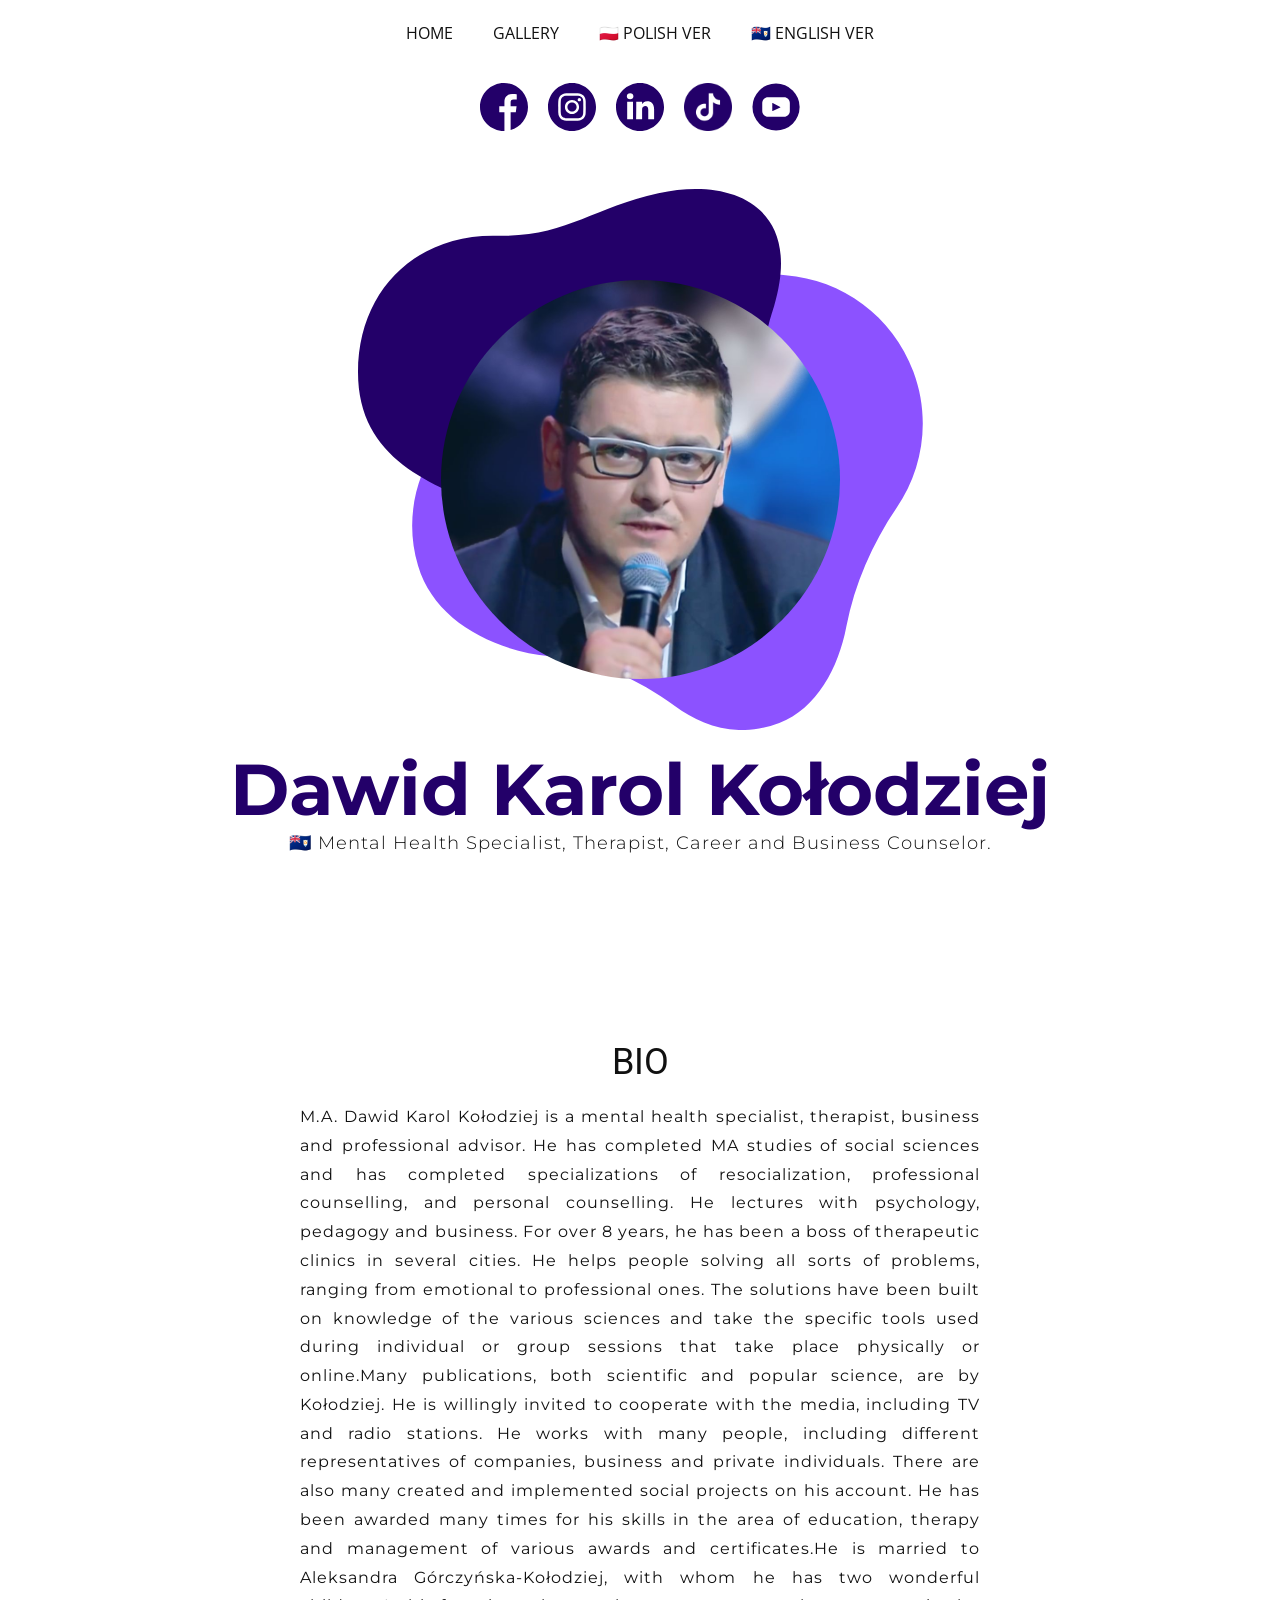
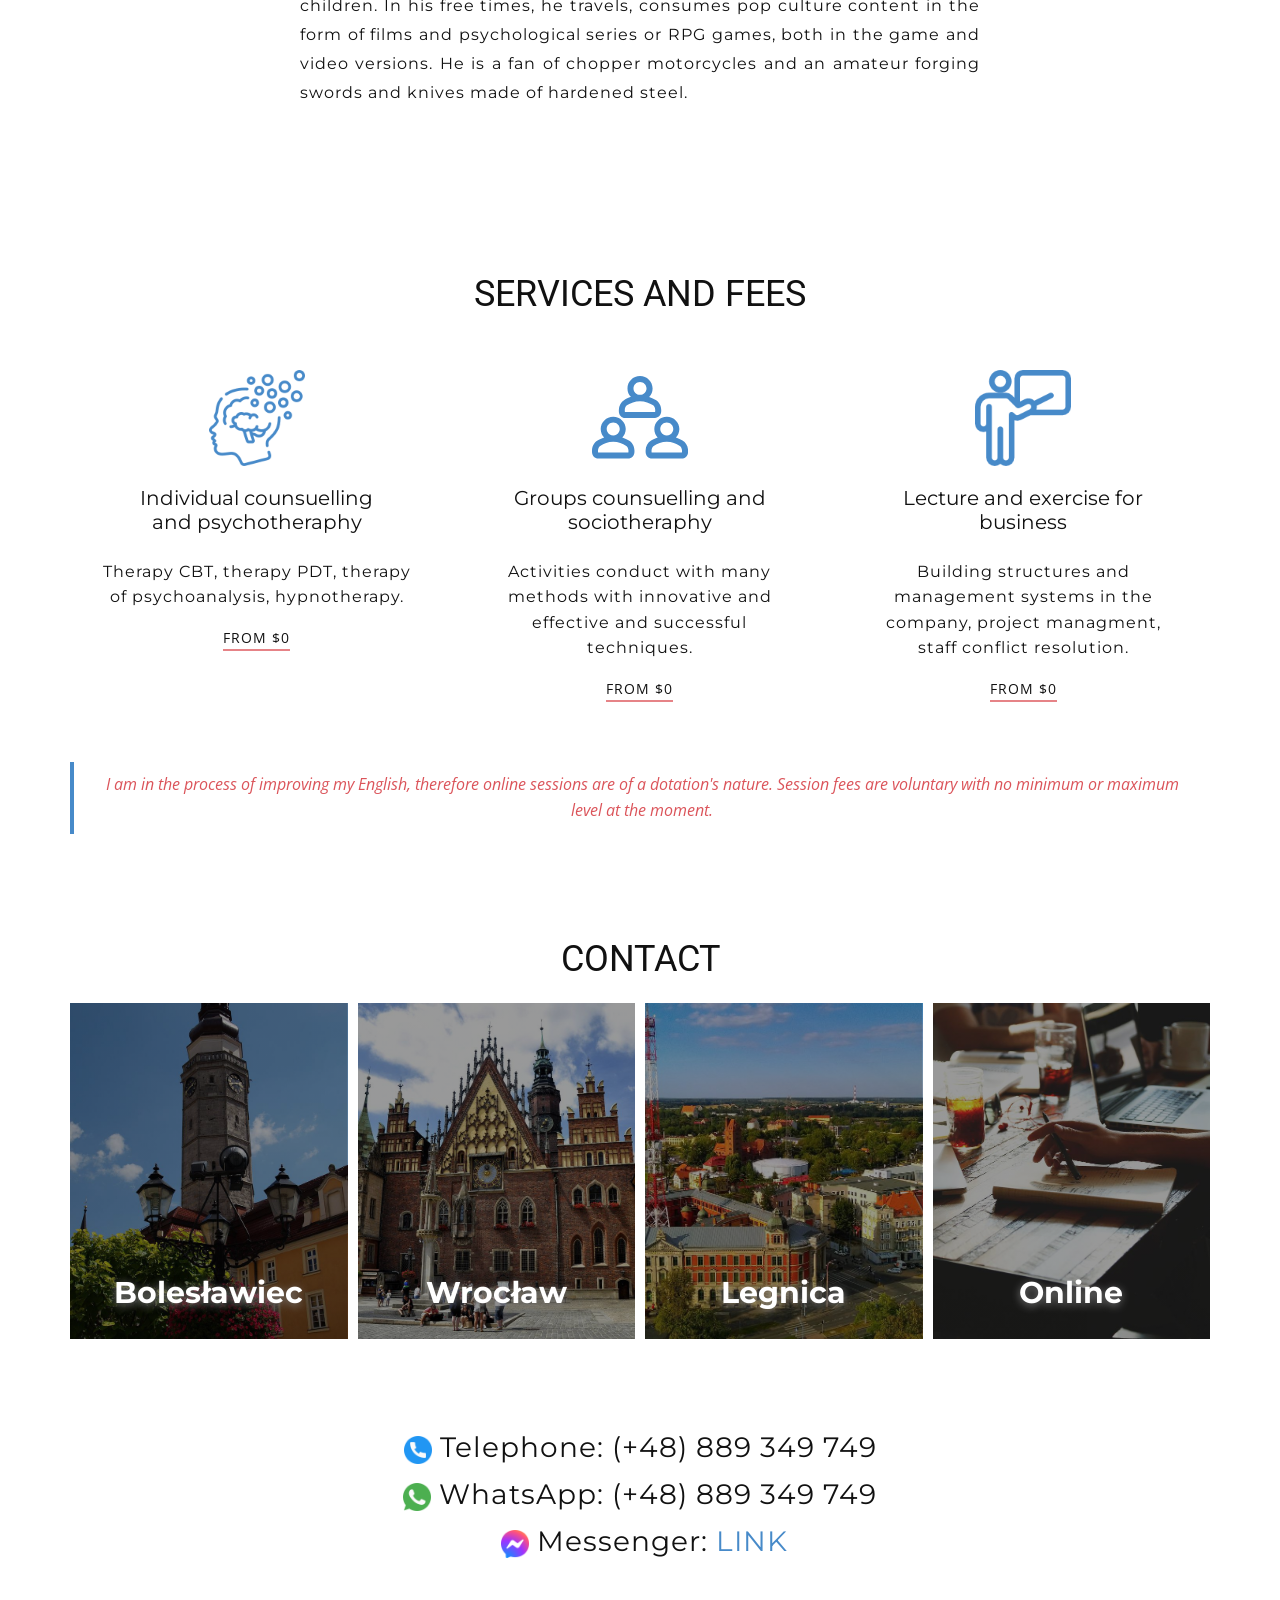
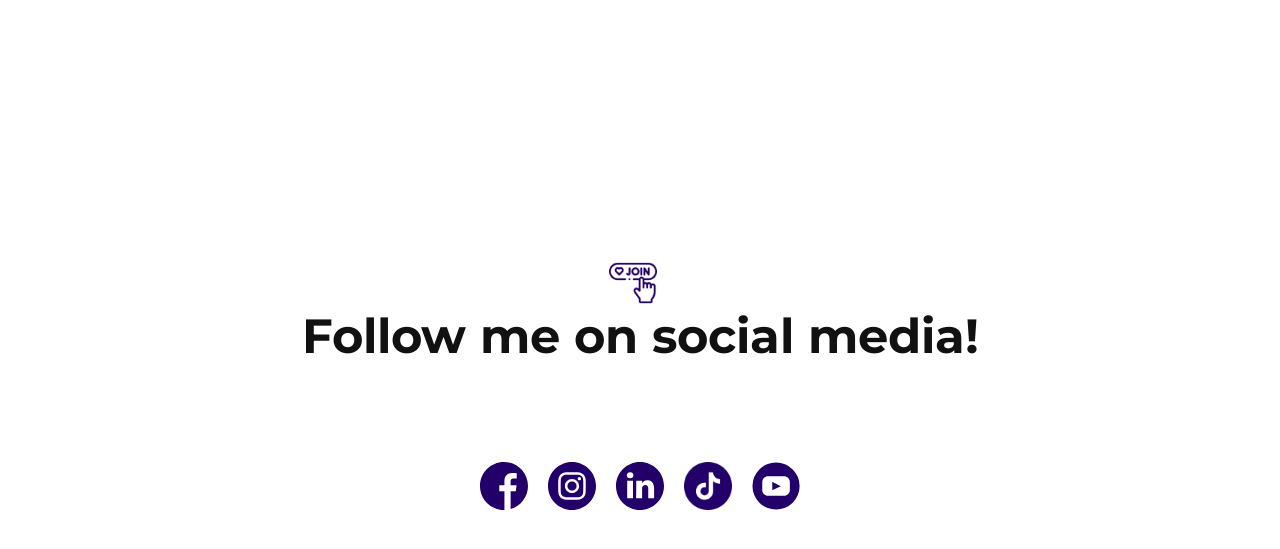
<file: 🇦🇮-ENGLISH-VER.html>
<!DOCTYPE html>
<html style="font-size: 16px;" lang="en"><head>
    <meta name="viewport" content="width=device-width, initial-scale=1.0">
    <meta charset="utf-8">
    <meta name="keywords" content="Dawid Karol Kołodziej, dafudo, Mental Health Specialist, Therapist, Career and Business Counselor, Specjalista zdrowia psychicznego, terapeuta, doradca biznesowy i zawodowy, psycholog online, psychologist online, psychotherapy online, best therapy, best psyhotheraphy online">
    <meta name="description" content="Mental Health Specialist, Therapist, Career and Business Counselor. 
Specjalista zdrowia psychicznego, terapeuta, doradca biznesowy i zawodowy.">
    <title>Dawid Karol Kołodziej</title>
    <link rel="stylesheet" href="nicepage.css" media="screen">
<link rel="stylesheet" href="🇦🇮-ENGLISH-VER.css" media="screen">
    <script class="u-script" type="text/javascript" src="jquery.js" defer=""></script>
    <script class="u-script" type="text/javascript" src="nicepage.js" defer=""></script>
    <meta name="generator" content="Nicepage 4.14.1, nicepage.com">
    <meta name="title" content="Dawid Karol Kołodziej">
    <meta http-equiv="Content-Type" content="text/html; charset=utf-8">
    <meta name="language" content="English">
    <meta property="og:title" content="Dawid Karol Kołodziej">
    <meta property="og:description" content="🧠 Mental Health Specialist, Therapist, Career and Business Counselor.">
    <meta property="og:image" content="https://dkk.hobweek.com/images/photosformywebsite-2.jpg">
    <meta property="og:url" content="https://dkk.hobweek.com">
    
    <link rel="canonical" href="https://dkk.hobweek.com">
    <link rel="icon" href="images/favicon.png">
    <link id="u-theme-google-font" rel="stylesheet" href="https://fonts.googleapis.com/css?family=Roboto:100,100i,300,300i,400,400i,500,500i,700,700i,900,900i|Open+Sans:300,300i,400,400i,500,500i,600,600i,700,700i,800,800i">
    <link id="u-page-google-font" rel="stylesheet" href="https://fonts.googleapis.com/css?family=Montserrat:100,100i,200,200i,300,300i,400,400i,500,500i,600,600i,700,700i,800,800i,900,900i">
    
    
    
    
    
    
    
    <script type="application/ld+json">{
		"@context": "http://schema.org",
		"@type": "Organization",
		"name": "Site1",
		"url": "https://dkk.hobweek.com",
		"sameAs": [
				"https://facebook.com/dafudo",
				"https://instagram.com/dafudo",
				"https://www.linkedin.com/in/dafudo/",
				"https://www.tiktok.com/@dafudo",
				"https://www.youtube.com/c/DawidKarolKołodziej"
		]
}</script>
    <meta name="theme-color" content="#478ac9">
    <meta property="og:type" content="website">
  </head>
  <body class="u-body u-xl-mode" data-lang="en"><header class="u-align-center u-header u-white" id="sec-b7a1" data-animation-name="" data-animation-duration="0" data-animation-delay="0" data-animation-direction=""><div class="u-align-left u-clearfix u-sheet u-sheet-1">
        <nav class="u-menu u-menu-one-level u-offcanvas u-menu-1">
          <div class="menu-collapse">
            <a class="u-button-style u-nav-link" href="#">
              <svg class="u-svg-link" viewBox="0 0 24 24"><use xmlns:xlink="http://www.w3.org/1999/xlink" xlink:href="#svg-dc44"></use></svg>
              <svg class="u-svg-content" version="1.1" id="svg-dc44" viewBox="0 0 16 16" x="0px" y="0px" xmlns:xlink="http://www.w3.org/1999/xlink" xmlns="http://www.w3.org/2000/svg"><g><rect y="1" width="16" height="2"></rect><rect y="7" width="16" height="2"></rect><rect y="13" width="16" height="2"></rect>
</g></svg>
            </a>
          </div>
          <div class="u-custom-menu u-nav-container">
            <ul class="u-nav u-unstyled"><li class="u-nav-item"><a class="u-button-style u-nav-link" href="HOME.html">HOME</a>
</li><li class="u-nav-item"><a class="u-button-style u-nav-link" href="GALLERY.html">GALLERY</a>
</li><li class="u-nav-item"><a class="u-button-style u-nav-link" href="🇵🇱-POLISH-VER.html">🇵🇱 POLISH VER</a>
</li><li class="u-nav-item"><a class="u-button-style u-nav-link" href="🇦🇮-ENGLISH-VER.html">🇦🇮 ENGLISH VER</a>
</li></ul>
          </div>
          <div class="u-custom-menu u-nav-container-collapse">
            <div class="u-black u-container-style u-inner-container-layout u-opacity u-opacity-95 u-sidenav">
              <div class="u-inner-container-layout u-sidenav-overflow">
                <div class="u-menu-close"></div>
                <ul class="u-align-center u-nav u-popupmenu-items u-unstyled u-nav-2"><li class="u-nav-item"><a class="u-button-style u-nav-link" href="HOME.html">HOME</a>
</li><li class="u-nav-item"><a class="u-button-style u-nav-link" href="GALLERY.html">GALLERY</a>
</li><li class="u-nav-item"><a class="u-button-style u-nav-link" href="🇵🇱-POLISH-VER.html">🇵🇱 POLISH VER</a>
</li><li class="u-nav-item"><a class="u-button-style u-nav-link" href="🇦🇮-ENGLISH-VER.html">🇦🇮 ENGLISH VER</a>
</li></ul>
              </div>
            </div>
            <div class="u-black u-menu-overlay u-opacity u-opacity-70"></div>
          </div>
        </nav>
      </div></header>
    <section class="u-align-center u-clearfix u-section-1" id="sec-a953">
      <div class="u-clearfix u-sheet u-sheet-1">
        <div class="u-clearfix u-expanded-width u-layout-wrap u-layout-wrap-1">
          <div class="u-layout">
            <div class="u-layout-row">
              <div class="u-align-left u-container-style u-layout-cell u-left-cell u-size-60 u-layout-cell-1">
                <div class="u-container-layout u-valign-middle u-container-layout-1">
                  <div class="u-social-icons u-spacing-20 u-social-icons-1">
                    <a class="u-social-url" title="facebook" target="_blank" href="https://facebook.com/dafudo"><span class="u-icon u-social-facebook u-social-icon u-text-custom-color-1 u-icon-1"><svg class="u-svg-link" preserveAspectRatio="xMidYMin slice" viewBox="0 0 512 512" style=""><use xmlns:xlink="http://www.w3.org/1999/xlink" xlink:href="#svg-5e9f"></use></svg><svg class="u-svg-content" viewBox="0 0 512 512" id="svg-5e9f"><path d="m512 256c0-141.4-114.6-256-256-256s-256 114.6-256 256 114.6 256 256 256c1.5 0 3 0 4.5-.1v-199.2h-55v-64.1h55v-47.2c0-54.7 33.4-84.5 82.2-84.5 23.4 0 43.5 1.7 49.3 2.5v57.2h-33.6c-26.5 0-31.7 12.6-31.7 31.1v40.8h63.5l-8.3 64.1h-55.2v189.5c107-30.7 185.3-129.2 185.3-246.1z"></path></svg></span>
                    </a>
                    <a class="u-social-url" title="instagram" target="_blank" href="https://instagram.com/dafudo"><span class="u-icon u-social-icon u-social-instagram u-text-custom-color-1 u-icon-2"><svg class="u-svg-link" preserveAspectRatio="xMidYMin slice" viewBox="0 0 512 512" style=""><use xmlns:xlink="http://www.w3.org/1999/xlink" xlink:href="#svg-ddc9"></use></svg><svg class="u-svg-content" viewBox="0 0 512 512" id="svg-ddc9"><path d="m305 256c0 27.0625-21.9375 49-49 49s-49-21.9375-49-49 21.9375-49 49-49 49 21.9375 49 49zm0 0"></path><path d="m370.59375 169.304688c-2.355469-6.382813-6.113281-12.160157-10.996094-16.902344-4.742187-4.882813-10.515625-8.640625-16.902344-10.996094-5.179687-2.011719-12.960937-4.40625-27.292968-5.058594-15.503906-.707031-20.152344-.859375-59.402344-.859375-39.253906 0-43.902344.148438-59.402344.855469-14.332031.65625-22.117187 3.050781-27.292968 5.0625-6.386719 2.355469-12.164063 6.113281-16.902344 10.996094-4.882813 4.742187-8.640625 10.515625-11 16.902344-2.011719 5.179687-4.40625 12.964843-5.058594 27.296874-.707031 15.5-.859375 20.148438-.859375 59.402344 0 39.25.152344 43.898438.859375 59.402344.652344 14.332031 3.046875 22.113281 5.058594 27.292969 2.359375 6.386719 6.113281 12.160156 10.996094 16.902343 4.742187 4.882813 10.515624 8.640626 16.902343 10.996094 5.179688 2.015625 12.964844 4.410156 27.296875 5.0625 15.5.707032 20.144532.855469 59.398438.855469 39.257812 0 43.90625-.148437 59.402344-.855469 14.332031-.652344 22.117187-3.046875 27.296874-5.0625 12.820313-4.945312 22.953126-15.078125 27.898438-27.898437 2.011719-5.179688 4.40625-12.960938 5.0625-27.292969.707031-15.503906.855469-20.152344.855469-59.402344 0-39.253906-.148438-43.902344-.855469-59.402344-.652344-14.332031-3.046875-22.117187-5.0625-27.296874zm-114.59375 162.179687c-41.691406 0-75.488281-33.792969-75.488281-75.484375s33.796875-75.484375 75.488281-75.484375c41.6875 0 75.484375 33.792969 75.484375 75.484375s-33.796875 75.484375-75.484375 75.484375zm78.46875-136.3125c-9.742188 0-17.640625-7.898437-17.640625-17.640625s7.898437-17.640625 17.640625-17.640625 17.640625 7.898437 17.640625 17.640625c-.003906 9.742188-7.898437 17.640625-17.640625 17.640625zm0 0"></path><path d="m256 0c-141.363281 0-256 114.636719-256 256s114.636719 256 256 256 256-114.636719 256-256-114.636719-256-256-256zm146.113281 316.605469c-.710937 15.648437-3.199219 26.332031-6.832031 35.683593-7.636719 19.746094-23.246094 35.355469-42.992188 42.992188-9.347656 3.632812-20.035156 6.117188-35.679687 6.832031-15.675781.714844-20.683594.886719-60.605469.886719-39.925781 0-44.929687-.171875-60.609375-.886719-15.644531-.714843-26.332031-3.199219-35.679687-6.832031-9.8125-3.691406-18.695313-9.476562-26.039063-16.957031-7.476562-7.339844-13.261719-16.226563-16.953125-26.035157-3.632812-9.347656-6.121094-20.035156-6.832031-35.679687-.722656-15.679687-.890625-20.6875-.890625-60.609375s.167969-44.929688.886719-60.605469c.710937-15.648437 3.195312-26.332031 6.828125-35.683593 3.691406-9.808594 9.480468-18.695313 16.960937-26.035157 7.339844-7.480469 16.226563-13.265625 26.035157-16.957031 9.351562-3.632812 20.035156-6.117188 35.683593-6.832031 15.675781-.714844 20.683594-.886719 60.605469-.886719s44.929688.171875 60.605469.890625c15.648437.710937 26.332031 3.195313 35.683593 6.824219 9.808594 3.691406 18.695313 9.480468 26.039063 16.960937 7.476563 7.34375 13.265625 16.226563 16.953125 26.035157 3.636719 9.351562 6.121094 20.035156 6.835938 35.683593.714843 15.675781.882812 20.683594.882812 60.605469s-.167969 44.929688-.886719 60.605469zm0 0"></path></svg></span>
                    </a>
                    <a class="u-social-url" target="_blank" data-type="Custom" title="linkedin" href="https://www.linkedin.com/in/dafudo/"><span class="u-icon u-social-custom u-social-icon u-text-custom-color-1 u-icon-3"><svg class="u-svg-link" preserveAspectRatio="xMidYMin slice" viewBox="0 0 512 512" style=""><use xmlns:xlink="http://www.w3.org/1999/xlink" xlink:href="#svg-2804"></use></svg><svg class="u-svg-content" viewBox="0 0 512 512" id="svg-2804"><path d="m256 0c-141.363281 0-256 114.636719-256 256s114.636719 256 256 256 256-114.636719 256-256-114.636719-256-256-256zm-74.390625 387h-62.347656v-187.574219h62.347656zm-31.171875-213.1875h-.40625c-20.921875 0-34.453125-14.402344-34.453125-32.402344 0-18.40625 13.945313-32.410156 35.273437-32.410156 21.328126 0 34.453126 14.003906 34.859376 32.410156 0 18-13.53125 32.402344-35.273438 32.402344zm255.984375 213.1875h-62.339844v-100.347656c0-25.21875-9.027343-42.417969-31.585937-42.417969-17.222656 0-27.480469 11.601563-31.988282 22.800781-1.648437 4.007813-2.050781 9.609375-2.050781 15.214844v104.75h-62.34375s.816407-169.976562 0-187.574219h62.34375v26.558594c8.285157-12.78125 23.109375-30.960937 56.1875-30.960937 41.019531 0 71.777344 26.808593 71.777344 84.421874zm0 0"></path></svg></span>
                    </a>
                    <a class="u-social-url" data-type="Custom" title="TikTok" href="https://www.tiktok.com/@dafudo"><span class="u-file-icon u-icon u-social-custom u-social-icon u-text-custom-color-1 u-icon-4"><img src="images/3116491.png" alt=""></span>
                    </a>
                    <a class="u-social-url" target="_blank" data-type="YouTube" title="YouTube" href="https://www.youtube.com/c/DawidKarolKołodziej"><span class="u-icon u-social-icon u-social-youtube u-text-custom-color-1 u-icon-5"><svg class="u-svg-link" preserveAspectRatio="xMidYMin slice" viewBox="0 0 112 112" style=""><use xmlns:xlink="http://www.w3.org/1999/xlink" xlink:href="#svg-56e2"></use></svg><svg class="u-svg-content" viewBox="0 0 112 112" x="0" y="0" id="svg-56e2"><circle fill="currentColor" cx="56.1" cy="56.1" r="55"></circle><path fill="#FFFFFF" d="M74.9,33.3H37.3c-7.4,0-13.4,6-13.4,13.4v18.8c0,7.4,6,13.4,13.4,13.4h37.6c7.4,0,13.4-6,13.4-13.4V46.7 C88.3,39.3,82.3,33.3,74.9,33.3L74.9,33.3z M65.9,57l-17.6,8.4c-0.5,0.2-1-0.1-1-0.6V47.5c0-0.5,0.6-0.9,1-0.6l17.6,8.9 C66.4,56,66.4,56.8,65.9,57L65.9,57z"></path></svg></span>
                    </a>
                  </div>
                </div>
              </div>
            </div>
          </div>
        </div>
      </div>
    </section>
    <section class="u-align-center u-clearfix u-section-2" id="carousel_7e9f">
      <div class="u-clearfix u-sheet u-sheet-1">
        <div class="u-container-style u-expanded-width-xs u-group u-shape-rectangle u-group-1">
          <div class="u-container-layout u-valign-middle-xs u-container-layout-1">
            <div class="u-shape u-shape-svg u-text-custom-color-2 u-shape-1">
              <svg class="u-svg-link" preserveAspectRatio="none" viewBox="0 0 160 150" style=""><use xmlns:xlink="http://www.w3.org/1999/xlink" xlink:href="#svg-d12d"></use></svg>
              <svg class="u-svg-content" viewBox="0 0 160 150" x="0px" y="0px" id="svg-d12d"><path d="M43.2,126.9c14.2,1.3,27.6,7,39.1,15.6c8.3,6.1,19.4,10.3,32.7,5.3c11.7-4.4,18.6-17.4,21-30.2c2.6-13.3,8.1-25.9,15.7-37.1
	c8.3-12.1,10.8-27.9,5.3-42.7C150.5,20.3,134.6,9,117,7.6C107.9,6.9,98.8,5,90.1,1.9C83-0.6,75-0.7,67.4,2.1
	c-9.9,3.7-17,11.6-20.1,21c-3.3,10.1-10.9,18-20.6,22.2c-0.1,0-0.1,0.1-0.2,0.1c-20.3,8.9-31,32-24.6,53.2
	C6.9,115.6,25.2,125.2,43.2,126.9z"></path></svg>
            </div>
            <div class="u-shape u-shape-svg u-text-custom-color-1 u-shape-2">
              <svg class="u-svg-link" preserveAspectRatio="none" viewBox="0 0 160 160" style=""><use xmlns:xlink="http://www.w3.org/1999/xlink" xlink:href="#svg-4b67"></use></svg>
              <svg class="u-svg-content" viewBox="0 0 160 160" x="0px" y="0px" id="svg-4b67"><path d="M157.4,45.5c11.3-39.1-16.3-50.2-43.8-43.8c-25.2,5.8-35.5,17.2-61,16.5C21.7,17.4,0,39.8,0,71.3
	c0,49.1,58.2,47.8,76.2,68.5c38.8,44.7,92.8,8.2,79.3-40.3C148.1,73.2,155.9,50.6,157.4,45.5z"></path></svg>
            </div>
            <div alt="" class="u-image u-image-circle u-image-1" data-image-width="1600" data-image-height="900"></div>
          </div>
        </div>
        <h2 class="u-custom-font u-font-montserrat u-text u-text-custom-color-1 u-text-default-lg u-text-default-md u-text-default-xl u-text-1"> Dawid Karol Kołodziej</h2>
        <p class="u-text u-text-2"> 🇦🇮 Mental Health Specialist, Therapist, Career and Business Counselor.<br>
        </p>
      </div>
    </section>
    <section class="u-align-center u-clearfix u-section-3" id="sec-79cd">
      <div class="u-clearfix u-sheet u-valign-middle u-sheet-1">
        <h2 class="u-text u-text-default u-text-1">BIO</h2>
        <p class="u-align-justify u-text u-text-2"> M.A. Dawid Karol Kołodziej is a mental health specialist, therapist, business and professional advisor. He has completed MA studies of social sciences and has completed specializations of resocialization, professional counselling, and personal counselling. He lectures with psychology, pedagogy and business. For over 8 years, he has been a boss of therapeutic clinics in several cities. He helps people solving all sorts of problems, ranging from emotional to professional ones. The solutions have been built on knowledge of the various sciences and take the specific tools used during individual or group sessions that take place physically or online.Many publications, both scientific and popular science, are by Kołodziej. He is willingly invited to cooperate with the media, including TV and radio stations. He works with many people, including different representatives of companies, business and private individuals. There are also many created and implemented social projects on his account. He has been awarded many times for his skills in the area of education, therapy and management of various awards and certificates.He is married to Aleksandra Górczyńska-Kołodziej, with whom he has two wonderful children. In his free times, he travels, consumes pop culture content in the form of films and psychological series or RPG games, both in the game and video versions. He is a fan of chopper motorcycles and an amateur forging swords and knives made of hardened steel.</p>
      </div>
    </section>
    <section class="u-align-center u-clearfix u-section-4" id="sec-e036">
      <div class="u-clearfix u-sheet u-valign-middle u-sheet-1">
        <h2 class="u-text u-text-default u-text-1"> SERVICES AND FEES</h2>
        <div class="u-expanded-width u-list u-list-1">
          <div class="u-repeater u-repeater-1">
            <div class="u-align-center u-container-style u-list-item u-repeater-item">
              <div class="u-container-layout u-similar-container u-valign-top u-container-layout-1"><span class="u-file-icon u-icon u-text-palette-1-base u-icon-1"><img src="images/3997666.png" alt=""></span>
                <h3 class="u-align-center u-custom-font u-font-montserrat u-text u-text-2"> Individual counsuelling and psychotheraphy</h3>
                <p class="u-align-center u-text u-text-3"> Therapy CBT, therapy PDT, therapy of psychoanalysis, hypnotherapy.</p>
                <a href="" class="u-active-none u-border-2 u-border-palette-2-light-1 u-btn u-btn-rectangle u-button-style u-hover-none u-none u-text-body-color u-btn-1">FROM $0</a>
              </div>
            </div>
            <div class="u-align-center u-container-style u-list-item u-repeater-item">
              <div class="u-container-layout u-similar-container u-valign-top u-container-layout-2"><span class="u-icon u-text-palette-1-base u-icon-2"><svg class="u-svg-link" preserveAspectRatio="xMidYMin slice" viewBox="0 0 128 128" style=""><use xmlns:xlink="http://www.w3.org/1999/xlink" xlink:href="#svg-2daf"></use></svg><svg class="u-svg-content" viewBox="0 0 128 128" id="svg-2daf"><path d="m44.1 63.9h39.8c4.6 0 8.4-3.9 8.4-8.8v-1.8c0-5.6-2.8-10.7-7.3-13.3-2.4-1.4-5.4-2.9-8.8-4.1 2.8-3 4.6-6.9 4.6-11.3-0.1-9.2-7.6-16.6-16.8-16.6s-16.7 7.4-16.7 16.5c0 4.4 1.7 8.4 4.6 11.3-3.4 1.2-6.5 2.7-8.8 4.1-4.5 2.7-7.3 7.7-7.3 13.3v1.8c-0.1 4.9 3.7 8.9 8.3 8.9zm19.9-48c4.8 0 8.7 3.9 8.7 8.6 0 4.8-3.9 8.6-8.7 8.6s-8.7-3.9-8.7-8.6 3.9-8.6 8.7-8.6zm-20.3 37.3c0-2.7 1.3-5.3 3.4-6.5 4-2.3 10.2-5.1 16.9-5.1s12.9 2.8 16.9 5.1c2.1 1.2 3.4 3.8 3.4 6.5v1.8c0 0.6-0.3 0.9-0.4 0.9h-39.8c-0.1 0-0.4-0.3-0.4-0.9v-1.8zm5.5 40.9c-2.4-1.4-5.4-2.9-8.8-4.1 2.8-3 4.6-7 4.6-11.3 0-9.1-7.5-16.5-16.7-16.5s-16.7 7.4-16.7 16.5c0 4.4 1.7 8.4 4.6 11.3-3.4 1.2-6.5 2.7-8.8 4.1-4.6 2.6-7.4 7.7-7.4 13.3v1.8c0 4.9 3.8 8.8 8.4 8.8h39.8c4.6 0 8.4-3.9 8.4-8.8v-1.8c0-5.6-2.8-10.7-7.4-13.3zm-20.9-24.1c4.8 0 8.7 3.9 8.7 8.6 0 4.8-3.9 8.6-8.7 8.6s-8.7-3.9-8.7-8.6 3.9-8.6 8.7-8.6zm20.3 39.2c0 0.6-0.3 0.9-0.4 0.9h-39.8c-0.1 0-0.4-0.3-0.4-0.9v-1.8c0-2.7 1.3-5.3 3.4-6.5 4-2.3 10.2-5.1 16.9-5.1s12.9 2.8 16.9 5.1c2.1 1.2 3.4 3.8 3.4 6.5v1.8zm72.1-15.1c-2.4-1.4-5.4-2.9-8.8-4.1 2.8-3 4.6-6.9 4.6-11.3 0-9.1-7.5-16.5-16.7-16.5s-16.7 7.4-16.7 16.5c-0.1 4.3 1.7 8.3 4.5 11.3-3.4 1.2-6.5 2.7-8.8 4.1-4.5 2.7-7.3 7.7-7.3 13.3v1.8c0 4.9 3.8 8.8 8.4 8.8h39.8c4.6 0 8.4-3.9 8.4-8.8v-1.8c-0.1-5.6-2.9-10.7-7.4-13.3zm-21-24.1c4.8 0 8.7 3.9 8.7 8.6 0 4.8-3.9 8.6-8.7 8.6s-8.7-3.9-8.7-8.6 3.9-8.6 8.7-8.6zm20.3 39.2c0 0.6-0.3 0.9-0.4 0.9h-39.8c-0.1 0-0.4-0.3-0.4-0.9v-1.8c0-2.7 1.3-5.3 3.4-6.5 4-2.3 10.2-5.1 16.9-5.1s12.9 2.8 16.9 5.1c2.1 1.2 3.4 3.8 3.4 6.5v1.8z"></path></svg>
            
            
          </span>
                <h3 class="u-align-center u-custom-font u-font-montserrat u-text u-text-4"> Groups counsuelling and sociotheraphy</h3>
                <p class="u-align-center u-text u-text-5"> Activities conduct with many methods with innovative and effective and successful techniques.</p>
                <a href="" class="u-active-none u-border-2 u-border-palette-2-light-1 u-btn u-btn-rectangle u-button-style u-hover-none u-text-body-color u-btn-2"> FROM $0</a>
              </div>
            </div>
            <div class="u-align-center u-container-style u-list-item u-repeater-item">
              <div class="u-container-layout u-similar-container u-valign-top u-container-layout-3"><span class="u-file-icon u-icon u-text-palette-1-base u-icon-3"><img src="images/538899.png" alt=""></span>
                <h3 class="u-align-center u-custom-font u-font-montserrat u-text u-text-6"> Lecture and exercise for business</h3>
                <p class="u-align-center u-text u-text-7"> Building structures and management systems in the company, project managment, staff conflict resolution.</p>
                <a href="" class="u-active-none u-border-2 u-border-palette-2-light-1 u-btn u-btn-rectangle u-button-style u-hover-none u-text-body-color u-btn-3"> FROM $0</a>
              </div>
            </div>
          </div>
        </div>
        <blockquote class="u-text u-text-default u-text-palette-2-base u-text-8"> I am in the process of improving my English, therefore online sessions are of a dotation's nature. Session fees are voluntary with no minimum or maximum level at the moment.</blockquote>
      </div>
    </section>
    <section class="u-align-center u-clearfix u-section-5" id="sec-f3e3">
      <div class="u-clearfix u-sheet u-sheet-1">
        <h2 class="u-text u-text-default u-text-1">CONTACT</h2>
        <div class="u-expanded-width u-list u-list-1">
          <div class="u-repeater u-repeater-1">
            <div class="u-align-center u-container-style u-custom-item u-image u-image-default u-list-item u-repeater-item u-shading u-image-1" data-image-width="719" data-image-height="1280">
              <div class="u-container-layout u-similar-container u-container-layout-1">
                <h3 class="u-align-center u-custom-font u-font-montserrat u-text u-text-default u-text-2">Bolesławiec</h3>
              </div>
            </div>
            <div class="u-container-style u-custom-item u-image u-image-default u-list-item u-repeater-item u-shading u-image-2" data-image-width="1280" data-image-height="850">
              <div class="u-container-layout u-similar-container u-container-layout-2">
                <h3 class="u-align-center u-custom-font u-font-montserrat u-text u-text-default u-text-3">Wrocław</h3>
              </div>
            </div>
            <div class="u-container-style u-custom-item u-image u-image-default u-list-item u-repeater-item u-shading u-image-3" data-image-width="1280" data-image-height="718">
              <div class="u-container-layout u-similar-container u-container-layout-3">
                <h3 class="u-align-center u-custom-font u-font-montserrat u-text u-text-default u-text-4">Legnica</h3>
              </div>
            </div>
            <div class="u-align-center u-container-style u-custom-item u-image u-image-default u-list-item u-repeater-item u-shading u-image-4" data-image-width="1280" data-image-height="853">
              <div class="u-container-layout u-similar-container u-container-layout-4">
                <h3 class="u-align-center u-custom-font u-font-montserrat u-text u-text-default u-text-5">Online</h3>
              </div>
            </div>
          </div>
        </div>
        <p class="u-text u-text-6"><span class="u-file-icon u-icon"><img src="images/724664.png" alt=""></span>&nbsp;Telephone: (+48) 889 349 749<br><span class="u-file-icon u-icon"><img src="images/733585.png" alt=""></span>&nbsp;WhatsApp:&nbsp;(+48) 889 349 749<br>&nbsp;<span class="u-file-icon u-icon"><img src="images/5968771.png" alt=""></span>&nbsp;Messenger: <a href="https://www.messenger.com/t/1568562860054649" class="u-active-none u-border-none u-btn u-button-link u-button-style u-hover-none u-none u-text-palette-1-base u-btn-1" target="_blank">LINK</a>
          <br>
        </p>
      </div>
    </section>
    <section class="u-align-center u-clearfix u-section-6" id="sec-58c1">
      <div class="u-clearfix u-sheet u-valign-middle u-sheet-1">
        <h1 class="u-text u-text-default u-text-1">
          <span style="font-weight: 700;"><span class="u-file-icon u-icon u-text-custom-color-1"><img src="images/5599563.png" alt=""></span>&nbsp;<br>Follow me on social media!
          </span>
        </h1>
      </div>
    </section>
    
    
    <footer class="u-clearfix u-footer u-white" id="sec-8a15"><div class="u-clearfix u-sheet u-valign-middle u-sheet-1">
        <div class="u-social-icons u-spacing-20 u-social-icons-1">
          <a class="u-social-url" title="facebook" target="_blank" href="https://facebook.com/dafudo"><span class="u-icon u-social-facebook u-social-icon u-text-custom-color-1 u-icon-1"><svg class="u-svg-link" preserveAspectRatio="xMidYMin slice" viewBox="0 0 512 512" style=""><use xmlns:xlink="http://www.w3.org/1999/xlink" xlink:href="#svg-8c9a"></use></svg><svg class="u-svg-content" viewBox="0 0 512 512" id="svg-8c9a"><path d="m512 256c0-141.4-114.6-256-256-256s-256 114.6-256 256 114.6 256 256 256c1.5 0 3 0 4.5-.1v-199.2h-55v-64.1h55v-47.2c0-54.7 33.4-84.5 82.2-84.5 23.4 0 43.5 1.7 49.3 2.5v57.2h-33.6c-26.5 0-31.7 12.6-31.7 31.1v40.8h63.5l-8.3 64.1h-55.2v189.5c107-30.7 185.3-129.2 185.3-246.1z"></path></svg></span>
          </a>
          <a class="u-social-url" title="instagram" target="_blank" href="https://instagram.com/dafudo"><span class="u-icon u-social-icon u-social-instagram u-text-custom-color-1 u-icon-2"><svg class="u-svg-link" preserveAspectRatio="xMidYMin slice" viewBox="0 0 512 512" style=""><use xmlns:xlink="http://www.w3.org/1999/xlink" xlink:href="#svg-ecfc"></use></svg><svg class="u-svg-content" viewBox="0 0 512 512" id="svg-ecfc"><path d="m305 256c0 27.0625-21.9375 49-49 49s-49-21.9375-49-49 21.9375-49 49-49 49 21.9375 49 49zm0 0"></path><path d="m370.59375 169.304688c-2.355469-6.382813-6.113281-12.160157-10.996094-16.902344-4.742187-4.882813-10.515625-8.640625-16.902344-10.996094-5.179687-2.011719-12.960937-4.40625-27.292968-5.058594-15.503906-.707031-20.152344-.859375-59.402344-.859375-39.253906 0-43.902344.148438-59.402344.855469-14.332031.65625-22.117187 3.050781-27.292968 5.0625-6.386719 2.355469-12.164063 6.113281-16.902344 10.996094-4.882813 4.742187-8.640625 10.515625-11 16.902344-2.011719 5.179687-4.40625 12.964843-5.058594 27.296874-.707031 15.5-.859375 20.148438-.859375 59.402344 0 39.25.152344 43.898438.859375 59.402344.652344 14.332031 3.046875 22.113281 5.058594 27.292969 2.359375 6.386719 6.113281 12.160156 10.996094 16.902343 4.742187 4.882813 10.515624 8.640626 16.902343 10.996094 5.179688 2.015625 12.964844 4.410156 27.296875 5.0625 15.5.707032 20.144532.855469 59.398438.855469 39.257812 0 43.90625-.148437 59.402344-.855469 14.332031-.652344 22.117187-3.046875 27.296874-5.0625 12.820313-4.945312 22.953126-15.078125 27.898438-27.898437 2.011719-5.179688 4.40625-12.960938 5.0625-27.292969.707031-15.503906.855469-20.152344.855469-59.402344 0-39.253906-.148438-43.902344-.855469-59.402344-.652344-14.332031-3.046875-22.117187-5.0625-27.296874zm-114.59375 162.179687c-41.691406 0-75.488281-33.792969-75.488281-75.484375s33.796875-75.484375 75.488281-75.484375c41.6875 0 75.484375 33.792969 75.484375 75.484375s-33.796875 75.484375-75.484375 75.484375zm78.46875-136.3125c-9.742188 0-17.640625-7.898437-17.640625-17.640625s7.898437-17.640625 17.640625-17.640625 17.640625 7.898437 17.640625 17.640625c-.003906 9.742188-7.898437 17.640625-17.640625 17.640625zm0 0"></path><path d="m256 0c-141.363281 0-256 114.636719-256 256s114.636719 256 256 256 256-114.636719 256-256-114.636719-256-256-256zm146.113281 316.605469c-.710937 15.648437-3.199219 26.332031-6.832031 35.683593-7.636719 19.746094-23.246094 35.355469-42.992188 42.992188-9.347656 3.632812-20.035156 6.117188-35.679687 6.832031-15.675781.714844-20.683594.886719-60.605469.886719-39.925781 0-44.929687-.171875-60.609375-.886719-15.644531-.714843-26.332031-3.199219-35.679687-6.832031-9.8125-3.691406-18.695313-9.476562-26.039063-16.957031-7.476562-7.339844-13.261719-16.226563-16.953125-26.035157-3.632812-9.347656-6.121094-20.035156-6.832031-35.679687-.722656-15.679687-.890625-20.6875-.890625-60.609375s.167969-44.929688.886719-60.605469c.710937-15.648437 3.195312-26.332031 6.828125-35.683593 3.691406-9.808594 9.480468-18.695313 16.960937-26.035157 7.339844-7.480469 16.226563-13.265625 26.035157-16.957031 9.351562-3.632812 20.035156-6.117188 35.683593-6.832031 15.675781-.714844 20.683594-.886719 60.605469-.886719s44.929688.171875 60.605469.890625c15.648437.710937 26.332031 3.195313 35.683593 6.824219 9.808594 3.691406 18.695313 9.480468 26.039063 16.960937 7.476563 7.34375 13.265625 16.226563 16.953125 26.035157 3.636719 9.351562 6.121094 20.035156 6.835938 35.683593.714843 15.675781.882812 20.683594.882812 60.605469s-.167969 44.929688-.886719 60.605469zm0 0"></path></svg></span>
          </a>
          <a class="u-social-url" target="_blank" data-type="Custom" title="linkedin" href="https://www.linkedin.com/in/dafudo/"><span class="u-icon u-social-custom u-social-icon u-text-custom-color-1 u-icon-3"><svg class="u-svg-link" preserveAspectRatio="xMidYMin slice" viewBox="0 0 512 512" style=""><use xmlns:xlink="http://www.w3.org/1999/xlink" xlink:href="#svg-4dab"></use></svg><svg class="u-svg-content" viewBox="0 0 512 512" id="svg-4dab"><path d="m256 0c-141.363281 0-256 114.636719-256 256s114.636719 256 256 256 256-114.636719 256-256-114.636719-256-256-256zm-74.390625 387h-62.347656v-187.574219h62.347656zm-31.171875-213.1875h-.40625c-20.921875 0-34.453125-14.402344-34.453125-32.402344 0-18.40625 13.945313-32.410156 35.273437-32.410156 21.328126 0 34.453126 14.003906 34.859376 32.410156 0 18-13.53125 32.402344-35.273438 32.402344zm255.984375 213.1875h-62.339844v-100.347656c0-25.21875-9.027343-42.417969-31.585937-42.417969-17.222656 0-27.480469 11.601563-31.988282 22.800781-1.648437 4.007813-2.050781 9.609375-2.050781 15.214844v104.75h-62.34375s.816407-169.976562 0-187.574219h62.34375v26.558594c8.285157-12.78125 23.109375-30.960937 56.1875-30.960937 41.019531 0 71.777344 26.808593 71.777344 84.421874zm0 0"></path></svg></span>
          </a>
          <a class="u-social-url" data-type="Custom" title="TikTok" href="https://www.tiktok.com/@dafudo"><span class="u-file-icon u-icon u-social-custom u-social-icon u-text-custom-color-1 u-icon-4"><img src="images/3116491-2-2.png" alt=""></span>
          </a>
          <a class="u-social-url" target="_blank" data-type="YouTube" title="YouTube" href="https://www.youtube.com/c/DawidKarolKołodziej"><span class="u-icon u-social-icon u-social-youtube u-text-custom-color-1 u-icon-5"><svg class="u-svg-link" preserveAspectRatio="xMidYMin slice" viewBox="0 0 112 112" style=""><use xmlns:xlink="http://www.w3.org/1999/xlink" xlink:href="#svg-3f55"></use></svg><svg class="u-svg-content" viewBox="0 0 112 112" x="0" y="0" id="svg-3f55"><circle fill="currentColor" cx="56.1" cy="56.1" r="55"></circle><path fill="#FFFFFF" d="M74.9,33.3H37.3c-7.4,0-13.4,6-13.4,13.4v18.8c0,7.4,6,13.4,13.4,13.4h37.6c7.4,0,13.4-6,13.4-13.4V46.7 C88.3,39.3,82.3,33.3,74.9,33.3L74.9,33.3z M65.9,57l-17.6,8.4c-0.5,0.2-1-0.1-1-0.6V47.5c0-0.5,0.6-0.9,1-0.6l17.6,8.9 C66.4,56,66.4,56.8,65.9,57L65.9,57z"></path></svg></span>
          </a>
        </div>
      </div></footer>

</body></html>
</file>
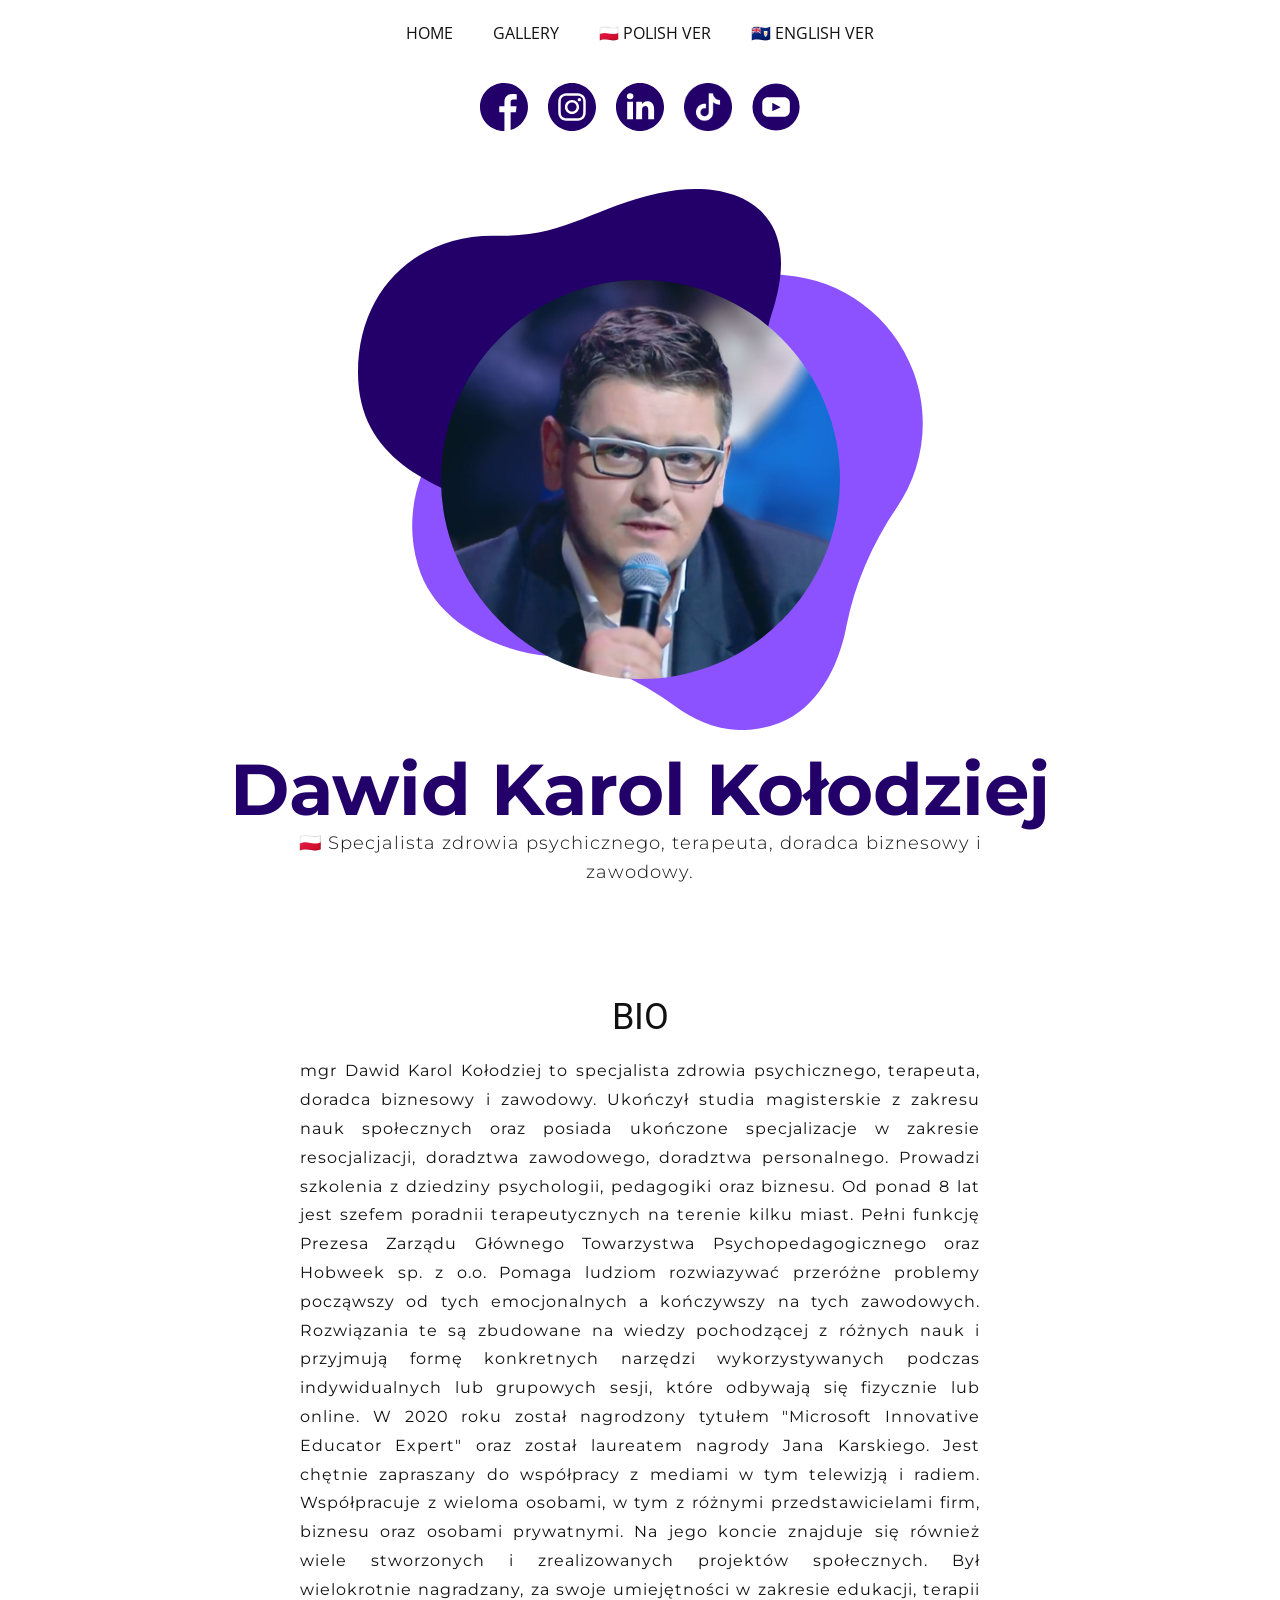
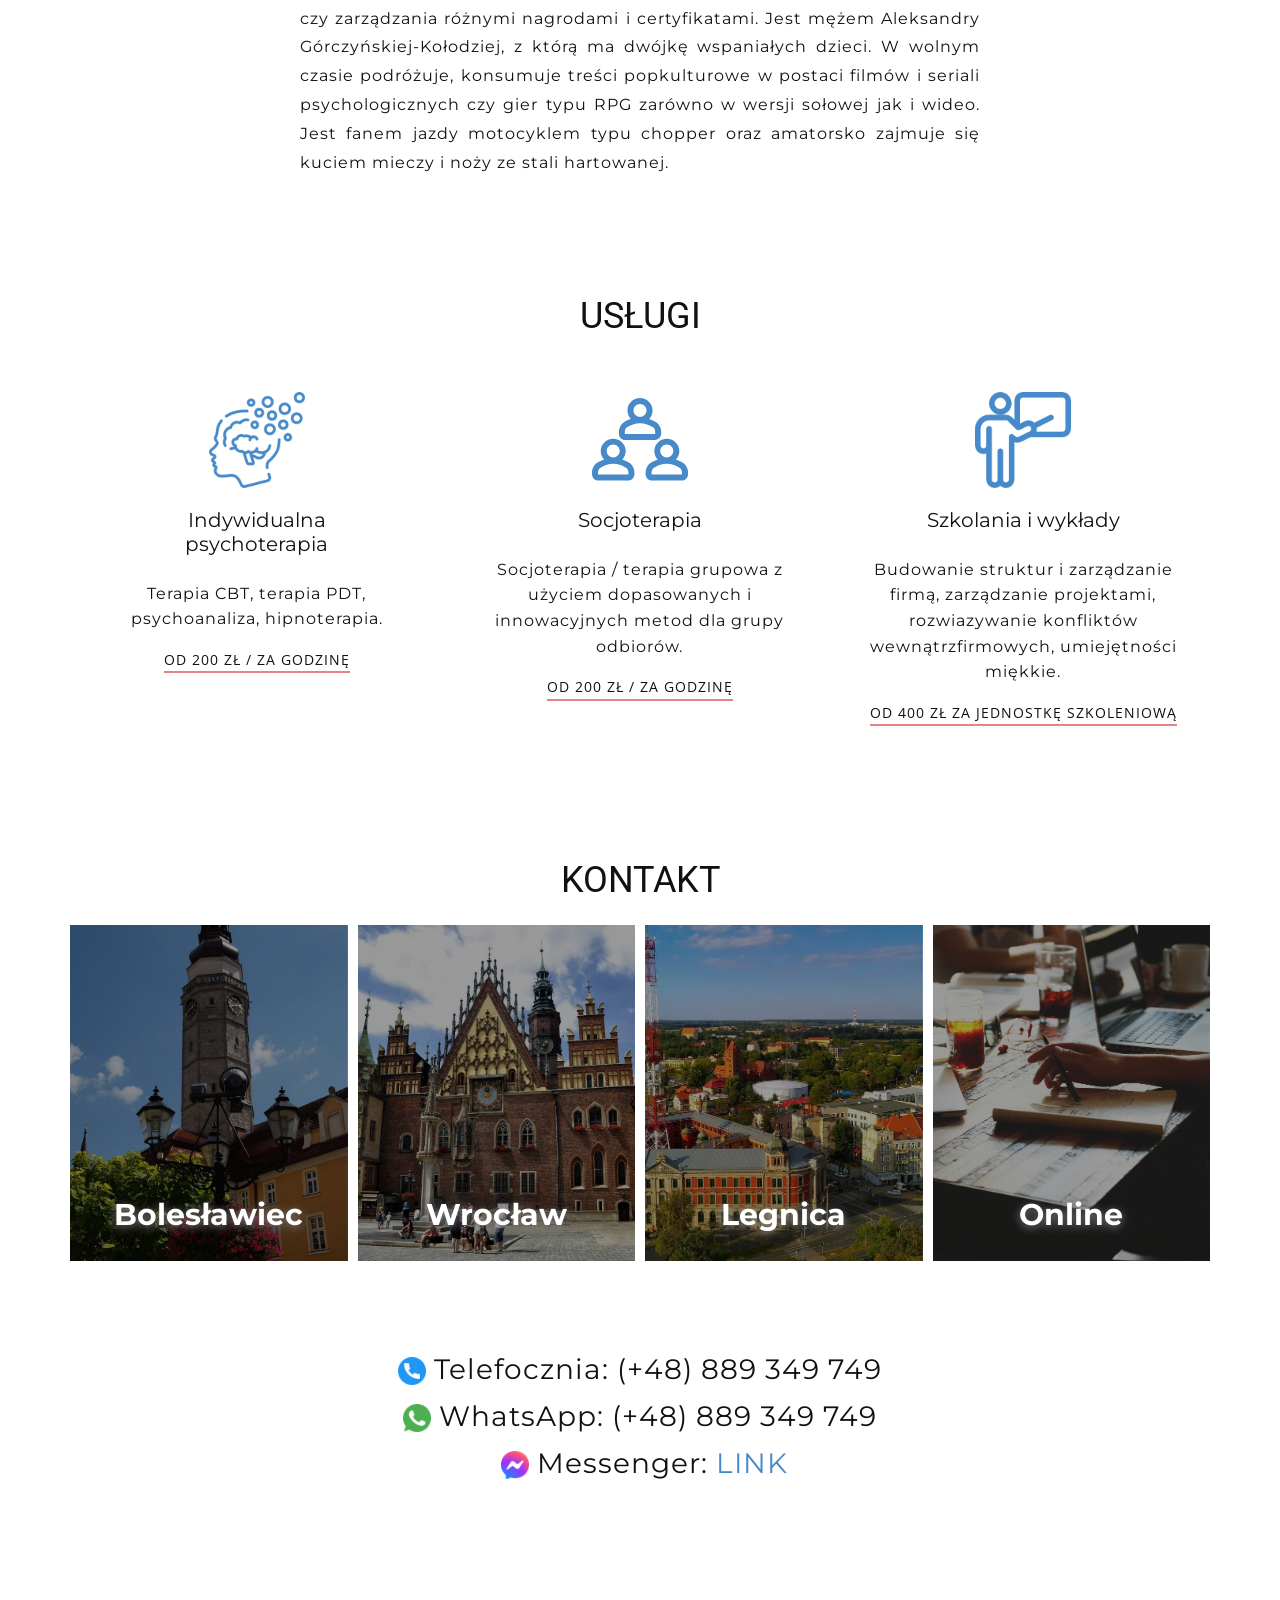
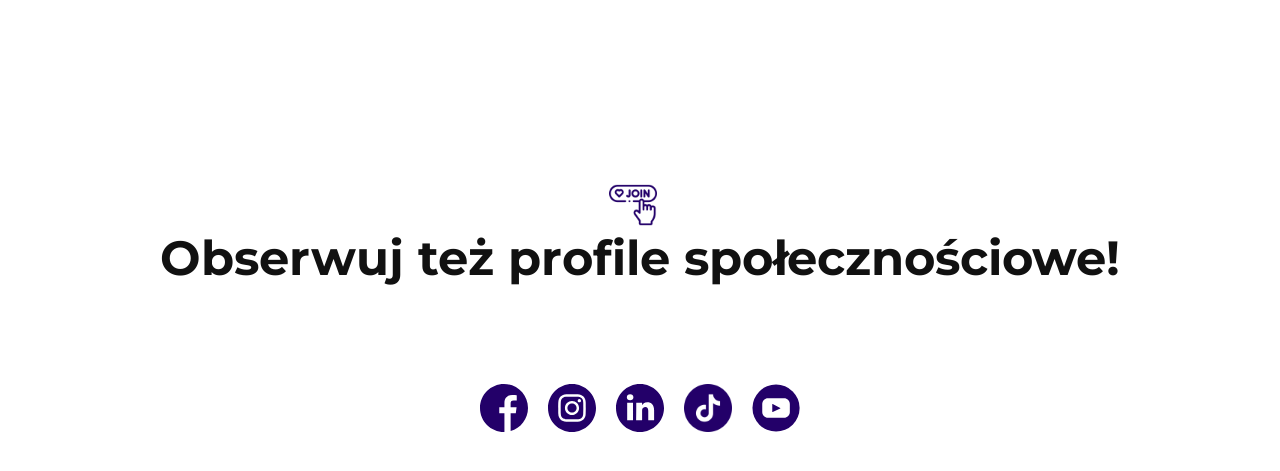
<file: 🇵🇱-POLISH-VER.html>
<!DOCTYPE html>
<html style="font-size: 16px;" lang="en"><head>
    <meta name="viewport" content="width=device-width, initial-scale=1.0">
    <meta charset="utf-8">
    <meta name="keywords" content="Dawid Karol Kołodziej, dafudo, Mental Health Specialist, Therapist, Career and Business Counselor, Specjalista zdrowia psychicznego, terapeuta, doradca biznesowy i zawodowy, psycholog online, psychologist online, psychotherapy online, best therapy, best psyhotheraphy online">
    <meta name="description" content="Specjalista zdrowia psychicznego, terapeuta, doradca biznesowy i zawodowy.">
    <title>Dawid Karol Kołodziej</title>
    <link rel="stylesheet" href="nicepage.css" media="screen">
<link rel="stylesheet" href="🇵🇱-POLISH-VER.css" media="screen">
    <script class="u-script" type="text/javascript" src="jquery.js" defer=""></script>
    <script class="u-script" type="text/javascript" src="nicepage.js" defer=""></script>
    <meta name="generator" content="Nicepage 4.14.1, nicepage.com">
    <meta name="title" content="Dawid Karol Kołodziej">
    <meta http-equiv="Content-Type" content="text/html; charset=utf-8">
    <meta name="language" content="English">
    <meta property="og:title" content="Dawid Karol Kołodziej">
    <meta property="og:description" content="🧠 Specjalista zdrowia psychicznego, terapeuta, doradca biznesowy i zawodowy.">
    <meta property="og:image" content="https://dkk.hobweek.com/images/photosformywebsite-2.jpg">
    <meta property="og:url" content="https://dkk.hobweek.com">
    
    <link rel="canonical" href="https://dkk.hobweek.com/pl/">
    <link rel="icon" href="images/favicon.png">
    <link id="u-theme-google-font" rel="stylesheet" href="https://fonts.googleapis.com/css?family=Roboto:100,100i,300,300i,400,400i,500,500i,700,700i,900,900i|Open+Sans:300,300i,400,400i,500,500i,600,600i,700,700i,800,800i">
    <link id="u-page-google-font" rel="stylesheet" href="https://fonts.googleapis.com/css?family=Montserrat:100,100i,200,200i,300,300i,400,400i,500,500i,600,600i,700,700i,800,800i,900,900i">
    
    
    
    
    
    
    
    <script type="application/ld+json">{
		"@context": "http://schema.org",
		"@type": "Organization",
		"name": "Site1",
		"url": "https://dkk.hobweek.com/pl/",
		"sameAs": [
				"https://facebook.com/dafudo",
				"https://instagram.com/dafudo",
				"https://www.linkedin.com/in/dafudo/",
				"https://www.tiktok.com/@dafudo",
				"https://www.youtube.com/c/DawidKarolKołodziej"
		]
}</script>
    <meta name="theme-color" content="#478ac9">
    <meta property="og:type" content="website">
  </head>
  <body class="u-body u-xl-mode" data-lang="en"><header class="u-align-center u-header u-white" id="sec-b7a1" data-animation-name="" data-animation-duration="0" data-animation-delay="0" data-animation-direction=""><div class="u-align-left u-clearfix u-sheet u-sheet-1">
        <nav class="u-menu u-menu-one-level u-offcanvas u-menu-1">
          <div class="menu-collapse">
            <a class="u-button-style u-nav-link" href="#">
              <svg class="u-svg-link" viewBox="0 0 24 24"><use xmlns:xlink="http://www.w3.org/1999/xlink" xlink:href="#svg-dc44"></use></svg>
              <svg class="u-svg-content" version="1.1" id="svg-dc44" viewBox="0 0 16 16" x="0px" y="0px" xmlns:xlink="http://www.w3.org/1999/xlink" xmlns="http://www.w3.org/2000/svg"><g><rect y="1" width="16" height="2"></rect><rect y="7" width="16" height="2"></rect><rect y="13" width="16" height="2"></rect>
</g></svg>
            </a>
          </div>
          <div class="u-custom-menu u-nav-container">
            <ul class="u-nav u-unstyled"><li class="u-nav-item"><a class="u-button-style u-nav-link" href="HOME.html">HOME</a>
</li><li class="u-nav-item"><a class="u-button-style u-nav-link" href="GALLERY.html">GALLERY</a>
</li><li class="u-nav-item"><a class="u-button-style u-nav-link" href="🇵🇱-POLISH-VER.html">🇵🇱 POLISH VER</a>
</li><li class="u-nav-item"><a class="u-button-style u-nav-link" href="🇦🇮-ENGLISH-VER.html">🇦🇮 ENGLISH VER</a>
</li></ul>
          </div>
          <div class="u-custom-menu u-nav-container-collapse">
            <div class="u-black u-container-style u-inner-container-layout u-opacity u-opacity-95 u-sidenav">
              <div class="u-inner-container-layout u-sidenav-overflow">
                <div class="u-menu-close"></div>
                <ul class="u-align-center u-nav u-popupmenu-items u-unstyled u-nav-2"><li class="u-nav-item"><a class="u-button-style u-nav-link" href="HOME.html">HOME</a>
</li><li class="u-nav-item"><a class="u-button-style u-nav-link" href="GALLERY.html">GALLERY</a>
</li><li class="u-nav-item"><a class="u-button-style u-nav-link" href="🇵🇱-POLISH-VER.html">🇵🇱 POLISH VER</a>
</li><li class="u-nav-item"><a class="u-button-style u-nav-link" href="🇦🇮-ENGLISH-VER.html">🇦🇮 ENGLISH VER</a>
</li></ul>
              </div>
            </div>
            <div class="u-black u-menu-overlay u-opacity u-opacity-70"></div>
          </div>
        </nav>
      </div></header>
    <section class="u-align-center u-clearfix u-section-1" id="sec-a953">
      <div class="u-clearfix u-sheet u-sheet-1">
        <div class="u-clearfix u-expanded-width u-layout-wrap u-layout-wrap-1">
          <div class="u-layout">
            <div class="u-layout-row">
              <div class="u-align-left u-container-style u-layout-cell u-left-cell u-size-60 u-layout-cell-1">
                <div class="u-container-layout u-valign-middle u-container-layout-1">
                  <div class="u-social-icons u-spacing-20 u-social-icons-1">
                    <a class="u-social-url" title="facebook" target="_blank" href="https://facebook.com/dafudo"><span class="u-icon u-social-facebook u-social-icon u-text-custom-color-1 u-icon-1"><svg class="u-svg-link" preserveAspectRatio="xMidYMin slice" viewBox="0 0 512 512" style=""><use xmlns:xlink="http://www.w3.org/1999/xlink" xlink:href="#svg-5e9f"></use></svg><svg class="u-svg-content" viewBox="0 0 512 512" id="svg-5e9f"><path d="m512 256c0-141.4-114.6-256-256-256s-256 114.6-256 256 114.6 256 256 256c1.5 0 3 0 4.5-.1v-199.2h-55v-64.1h55v-47.2c0-54.7 33.4-84.5 82.2-84.5 23.4 0 43.5 1.7 49.3 2.5v57.2h-33.6c-26.5 0-31.7 12.6-31.7 31.1v40.8h63.5l-8.3 64.1h-55.2v189.5c107-30.7 185.3-129.2 185.3-246.1z"></path></svg></span>
                    </a>
                    <a class="u-social-url" title="instagram" target="_blank" href="https://instagram.com/dafudo"><span class="u-icon u-social-icon u-social-instagram u-text-custom-color-1 u-icon-2"><svg class="u-svg-link" preserveAspectRatio="xMidYMin slice" viewBox="0 0 512 512" style=""><use xmlns:xlink="http://www.w3.org/1999/xlink" xlink:href="#svg-ddc9"></use></svg><svg class="u-svg-content" viewBox="0 0 512 512" id="svg-ddc9"><path d="m305 256c0 27.0625-21.9375 49-49 49s-49-21.9375-49-49 21.9375-49 49-49 49 21.9375 49 49zm0 0"></path><path d="m370.59375 169.304688c-2.355469-6.382813-6.113281-12.160157-10.996094-16.902344-4.742187-4.882813-10.515625-8.640625-16.902344-10.996094-5.179687-2.011719-12.960937-4.40625-27.292968-5.058594-15.503906-.707031-20.152344-.859375-59.402344-.859375-39.253906 0-43.902344.148438-59.402344.855469-14.332031.65625-22.117187 3.050781-27.292968 5.0625-6.386719 2.355469-12.164063 6.113281-16.902344 10.996094-4.882813 4.742187-8.640625 10.515625-11 16.902344-2.011719 5.179687-4.40625 12.964843-5.058594 27.296874-.707031 15.5-.859375 20.148438-.859375 59.402344 0 39.25.152344 43.898438.859375 59.402344.652344 14.332031 3.046875 22.113281 5.058594 27.292969 2.359375 6.386719 6.113281 12.160156 10.996094 16.902343 4.742187 4.882813 10.515624 8.640626 16.902343 10.996094 5.179688 2.015625 12.964844 4.410156 27.296875 5.0625 15.5.707032 20.144532.855469 59.398438.855469 39.257812 0 43.90625-.148437 59.402344-.855469 14.332031-.652344 22.117187-3.046875 27.296874-5.0625 12.820313-4.945312 22.953126-15.078125 27.898438-27.898437 2.011719-5.179688 4.40625-12.960938 5.0625-27.292969.707031-15.503906.855469-20.152344.855469-59.402344 0-39.253906-.148438-43.902344-.855469-59.402344-.652344-14.332031-3.046875-22.117187-5.0625-27.296874zm-114.59375 162.179687c-41.691406 0-75.488281-33.792969-75.488281-75.484375s33.796875-75.484375 75.488281-75.484375c41.6875 0 75.484375 33.792969 75.484375 75.484375s-33.796875 75.484375-75.484375 75.484375zm78.46875-136.3125c-9.742188 0-17.640625-7.898437-17.640625-17.640625s7.898437-17.640625 17.640625-17.640625 17.640625 7.898437 17.640625 17.640625c-.003906 9.742188-7.898437 17.640625-17.640625 17.640625zm0 0"></path><path d="m256 0c-141.363281 0-256 114.636719-256 256s114.636719 256 256 256 256-114.636719 256-256-114.636719-256-256-256zm146.113281 316.605469c-.710937 15.648437-3.199219 26.332031-6.832031 35.683593-7.636719 19.746094-23.246094 35.355469-42.992188 42.992188-9.347656 3.632812-20.035156 6.117188-35.679687 6.832031-15.675781.714844-20.683594.886719-60.605469.886719-39.925781 0-44.929687-.171875-60.609375-.886719-15.644531-.714843-26.332031-3.199219-35.679687-6.832031-9.8125-3.691406-18.695313-9.476562-26.039063-16.957031-7.476562-7.339844-13.261719-16.226563-16.953125-26.035157-3.632812-9.347656-6.121094-20.035156-6.832031-35.679687-.722656-15.679687-.890625-20.6875-.890625-60.609375s.167969-44.929688.886719-60.605469c.710937-15.648437 3.195312-26.332031 6.828125-35.683593 3.691406-9.808594 9.480468-18.695313 16.960937-26.035157 7.339844-7.480469 16.226563-13.265625 26.035157-16.957031 9.351562-3.632812 20.035156-6.117188 35.683593-6.832031 15.675781-.714844 20.683594-.886719 60.605469-.886719s44.929688.171875 60.605469.890625c15.648437.710937 26.332031 3.195313 35.683593 6.824219 9.808594 3.691406 18.695313 9.480468 26.039063 16.960937 7.476563 7.34375 13.265625 16.226563 16.953125 26.035157 3.636719 9.351562 6.121094 20.035156 6.835938 35.683593.714843 15.675781.882812 20.683594.882812 60.605469s-.167969 44.929688-.886719 60.605469zm0 0"></path></svg></span>
                    </a>
                    <a class="u-social-url" target="_blank" data-type="Custom" title="linkedin" href="https://www.linkedin.com/in/dafudo/"><span class="u-icon u-social-custom u-social-icon u-text-custom-color-1 u-icon-3"><svg class="u-svg-link" preserveAspectRatio="xMidYMin slice" viewBox="0 0 512 512" style=""><use xmlns:xlink="http://www.w3.org/1999/xlink" xlink:href="#svg-2804"></use></svg><svg class="u-svg-content" viewBox="0 0 512 512" id="svg-2804"><path d="m256 0c-141.363281 0-256 114.636719-256 256s114.636719 256 256 256 256-114.636719 256-256-114.636719-256-256-256zm-74.390625 387h-62.347656v-187.574219h62.347656zm-31.171875-213.1875h-.40625c-20.921875 0-34.453125-14.402344-34.453125-32.402344 0-18.40625 13.945313-32.410156 35.273437-32.410156 21.328126 0 34.453126 14.003906 34.859376 32.410156 0 18-13.53125 32.402344-35.273438 32.402344zm255.984375 213.1875h-62.339844v-100.347656c0-25.21875-9.027343-42.417969-31.585937-42.417969-17.222656 0-27.480469 11.601563-31.988282 22.800781-1.648437 4.007813-2.050781 9.609375-2.050781 15.214844v104.75h-62.34375s.816407-169.976562 0-187.574219h62.34375v26.558594c8.285157-12.78125 23.109375-30.960937 56.1875-30.960937 41.019531 0 71.777344 26.808593 71.777344 84.421874zm0 0"></path></svg></span>
                    </a>
                    <a class="u-social-url" data-type="Custom" title="TikTok" href="https://www.tiktok.com/@dafudo"><span class="u-file-icon u-icon u-social-custom u-social-icon u-text-custom-color-1 u-icon-4"><img src="images/3116491.png" alt=""></span>
                    </a>
                    <a class="u-social-url" target="_blank" data-type="YouTube" title="YouTube" href="https://www.youtube.com/c/DawidKarolKołodziej"><span class="u-icon u-social-icon u-social-youtube u-text-custom-color-1 u-icon-5"><svg class="u-svg-link" preserveAspectRatio="xMidYMin slice" viewBox="0 0 112 112" style=""><use xmlns:xlink="http://www.w3.org/1999/xlink" xlink:href="#svg-56e2"></use></svg><svg class="u-svg-content" viewBox="0 0 112 112" x="0" y="0" id="svg-56e2"><circle fill="currentColor" cx="56.1" cy="56.1" r="55"></circle><path fill="#FFFFFF" d="M74.9,33.3H37.3c-7.4,0-13.4,6-13.4,13.4v18.8c0,7.4,6,13.4,13.4,13.4h37.6c7.4,0,13.4-6,13.4-13.4V46.7 C88.3,39.3,82.3,33.3,74.9,33.3L74.9,33.3z M65.9,57l-17.6,8.4c-0.5,0.2-1-0.1-1-0.6V47.5c0-0.5,0.6-0.9,1-0.6l17.6,8.9 C66.4,56,66.4,56.8,65.9,57L65.9,57z"></path></svg></span>
                    </a>
                  </div>
                </div>
              </div>
            </div>
          </div>
        </div>
      </div>
    </section>
    <section class="u-align-center u-clearfix u-section-2" id="carousel_7e9f">
      <div class="u-clearfix u-sheet u-sheet-1">
        <div class="u-container-style u-expanded-width-xs u-group u-shape-rectangle u-group-1">
          <div class="u-container-layout u-valign-middle-xs u-container-layout-1">
            <div class="u-shape u-shape-svg u-text-custom-color-2 u-shape-1">
              <svg class="u-svg-link" preserveAspectRatio="none" viewBox="0 0 160 150" style=""><use xmlns:xlink="http://www.w3.org/1999/xlink" xlink:href="#svg-d12d"></use></svg>
              <svg class="u-svg-content" viewBox="0 0 160 150" x="0px" y="0px" id="svg-d12d"><path d="M43.2,126.9c14.2,1.3,27.6,7,39.1,15.6c8.3,6.1,19.4,10.3,32.7,5.3c11.7-4.4,18.6-17.4,21-30.2c2.6-13.3,8.1-25.9,15.7-37.1
	c8.3-12.1,10.8-27.9,5.3-42.7C150.5,20.3,134.6,9,117,7.6C107.9,6.9,98.8,5,90.1,1.9C83-0.6,75-0.7,67.4,2.1
	c-9.9,3.7-17,11.6-20.1,21c-3.3,10.1-10.9,18-20.6,22.2c-0.1,0-0.1,0.1-0.2,0.1c-20.3,8.9-31,32-24.6,53.2
	C6.9,115.6,25.2,125.2,43.2,126.9z"></path></svg>
            </div>
            <div class="u-shape u-shape-svg u-text-custom-color-1 u-shape-2">
              <svg class="u-svg-link" preserveAspectRatio="none" viewBox="0 0 160 160" style=""><use xmlns:xlink="http://www.w3.org/1999/xlink" xlink:href="#svg-4b67"></use></svg>
              <svg class="u-svg-content" viewBox="0 0 160 160" x="0px" y="0px" id="svg-4b67"><path d="M157.4,45.5c11.3-39.1-16.3-50.2-43.8-43.8c-25.2,5.8-35.5,17.2-61,16.5C21.7,17.4,0,39.8,0,71.3
	c0,49.1,58.2,47.8,76.2,68.5c38.8,44.7,92.8,8.2,79.3-40.3C148.1,73.2,155.9,50.6,157.4,45.5z"></path></svg>
            </div>
            <div alt="" class="u-image u-image-circle u-image-1" data-image-width="1600" data-image-height="900"></div>
          </div>
        </div>
        <h2 class="u-custom-font u-font-montserrat u-text u-text-custom-color-1 u-text-default-lg u-text-default-md u-text-default-xl u-text-1"> Dawid Karol Kołodziej</h2>
        <p class="u-text u-text-2">🇵🇱 Specjalista zdrowia psychicznego, terapeuta, doradca biznesowy i zawodowy.<br>
        </p>
      </div>
    </section>
    <section class="u-align-center u-clearfix u-section-3" id="sec-79cd">
      <div class="u-clearfix u-sheet u-valign-middle u-sheet-1">
        <h2 class="u-text u-text-default u-text-1">BIO</h2>
        <p class="u-align-justify u-text u-text-2"> mgr Dawid Karol Kołodziej to specjalista zdrowia psychicznego, terapeuta, doradca biznesowy i zawodowy. Ukończył studia magisterskie z zakresu nauk społecznych oraz posiada ukończone specjalizacje w zakresie resocjalizacji, doradztwa zawodowego, doradztwa personalnego. Prowadzi szkolenia z dziedziny psychologii, pedagogiki oraz biznesu. Od ponad 8 lat jest szefem poradnii terapeutycznych na terenie kilku miast. Pełni funkcję Prezesa Zarządu Głównego Towarzystwa Psychopedagogicznego oraz Hobweek sp. z o.o. Pomaga ludziom rozwiazywać przeróżne problemy począwszy od tych emocjonalnych a kończywszy na tych zawodowych. Rozwiązania te są zbudowane na wiedzy pochodzącej z różnych nauk i przyjmują formę konkretnych narzędzi wykorzystywanych podczas indywidualnych lub grupowych sesji, które odbywają się fizycznie lub online. W 2020 roku został nagrodzony tytułem "Microsoft Innovative Educator Expert" oraz został laureatem nagrody Jana Karskiego. Jest chętnie zapraszany do współpracy z mediami w tym telewizją i radiem. Współpracuje z wieloma osobami, w tym z różnymi przedstawicielami firm, biznesu oraz osobami prywatnymi. Na jego koncie znajduje się również wiele stworzonych i zrealizowanych projektów społecznych. Był wielokrotnie nagradzany, za swoje umiejętności w zakresie edukacji, terapii czy zarządzania różnymi nagrodami i certyfikatami. Jest mężem Aleksandry Górczyńskiej-Kołodziej, z którą ma dwójkę wspaniałych dzieci. W wolnym czasie podróżuje, konsumuje treści popkulturowe w postaci filmów i seriali psychologicznych czy gier typu RPG zarówno w wersji sołowej jak i wideo. Jest fanem jazdy motocyklem typu chopper oraz amatorsko zajmuje się kuciem mieczy i noży ze stali hartowanej.</p>
      </div>
    </section>
    <section class="u-align-center u-clearfix u-section-4" id="sec-e036">
      <div class="u-clearfix u-sheet u-valign-middle u-sheet-1">
        <h2 class="u-text u-text-default u-text-1">USŁUGI</h2>
        <div class="u-expanded-width u-list u-list-1">
          <div class="u-repeater u-repeater-1">
            <div class="u-align-center u-container-style u-list-item u-repeater-item">
              <div class="u-container-layout u-similar-container u-valign-top u-container-layout-1"><span class="u-file-icon u-icon u-text-palette-1-base u-icon-1"><img src="images/3997666.png" alt=""></span>
                <h3 class="u-align-center u-custom-font u-font-montserrat u-text u-text-2">Indywidualna psychoterapia</h3>
                <p class="u-align-center u-text u-text-3"> Terapia CBT, terapia PDT, psychoanaliza, hipnoterapia.</p>
                <a href="" class="u-active-none u-border-2 u-border-palette-2-light-1 u-btn u-btn-rectangle u-button-style u-hover-none u-none u-text-body-color u-btn-1">Od 200 zł / za godzinę</a>
              </div>
            </div>
            <div class="u-align-center u-container-style u-list-item u-repeater-item">
              <div class="u-container-layout u-similar-container u-valign-top u-container-layout-2"><span class="u-icon u-text-palette-1-base u-icon-2"><svg class="u-svg-link" preserveAspectRatio="xMidYMin slice" viewBox="0 0 128 128" style=""><use xmlns:xlink="http://www.w3.org/1999/xlink" xlink:href="#svg-2daf"></use></svg><svg class="u-svg-content" viewBox="0 0 128 128" id="svg-2daf"><path d="m44.1 63.9h39.8c4.6 0 8.4-3.9 8.4-8.8v-1.8c0-5.6-2.8-10.7-7.3-13.3-2.4-1.4-5.4-2.9-8.8-4.1 2.8-3 4.6-6.9 4.6-11.3-0.1-9.2-7.6-16.6-16.8-16.6s-16.7 7.4-16.7 16.5c0 4.4 1.7 8.4 4.6 11.3-3.4 1.2-6.5 2.7-8.8 4.1-4.5 2.7-7.3 7.7-7.3 13.3v1.8c-0.1 4.9 3.7 8.9 8.3 8.9zm19.9-48c4.8 0 8.7 3.9 8.7 8.6 0 4.8-3.9 8.6-8.7 8.6s-8.7-3.9-8.7-8.6 3.9-8.6 8.7-8.6zm-20.3 37.3c0-2.7 1.3-5.3 3.4-6.5 4-2.3 10.2-5.1 16.9-5.1s12.9 2.8 16.9 5.1c2.1 1.2 3.4 3.8 3.4 6.5v1.8c0 0.6-0.3 0.9-0.4 0.9h-39.8c-0.1 0-0.4-0.3-0.4-0.9v-1.8zm5.5 40.9c-2.4-1.4-5.4-2.9-8.8-4.1 2.8-3 4.6-7 4.6-11.3 0-9.1-7.5-16.5-16.7-16.5s-16.7 7.4-16.7 16.5c0 4.4 1.7 8.4 4.6 11.3-3.4 1.2-6.5 2.7-8.8 4.1-4.6 2.6-7.4 7.7-7.4 13.3v1.8c0 4.9 3.8 8.8 8.4 8.8h39.8c4.6 0 8.4-3.9 8.4-8.8v-1.8c0-5.6-2.8-10.7-7.4-13.3zm-20.9-24.1c4.8 0 8.7 3.9 8.7 8.6 0 4.8-3.9 8.6-8.7 8.6s-8.7-3.9-8.7-8.6 3.9-8.6 8.7-8.6zm20.3 39.2c0 0.6-0.3 0.9-0.4 0.9h-39.8c-0.1 0-0.4-0.3-0.4-0.9v-1.8c0-2.7 1.3-5.3 3.4-6.5 4-2.3 10.2-5.1 16.9-5.1s12.9 2.8 16.9 5.1c2.1 1.2 3.4 3.8 3.4 6.5v1.8zm72.1-15.1c-2.4-1.4-5.4-2.9-8.8-4.1 2.8-3 4.6-6.9 4.6-11.3 0-9.1-7.5-16.5-16.7-16.5s-16.7 7.4-16.7 16.5c-0.1 4.3 1.7 8.3 4.5 11.3-3.4 1.2-6.5 2.7-8.8 4.1-4.5 2.7-7.3 7.7-7.3 13.3v1.8c0 4.9 3.8 8.8 8.4 8.8h39.8c4.6 0 8.4-3.9 8.4-8.8v-1.8c-0.1-5.6-2.9-10.7-7.4-13.3zm-21-24.1c4.8 0 8.7 3.9 8.7 8.6 0 4.8-3.9 8.6-8.7 8.6s-8.7-3.9-8.7-8.6 3.9-8.6 8.7-8.6zm20.3 39.2c0 0.6-0.3 0.9-0.4 0.9h-39.8c-0.1 0-0.4-0.3-0.4-0.9v-1.8c0-2.7 1.3-5.3 3.4-6.5 4-2.3 10.2-5.1 16.9-5.1s12.9 2.8 16.9 5.1c2.1 1.2 3.4 3.8 3.4 6.5v1.8z"></path></svg>
            
            
          </span>
                <h3 class="u-align-center u-custom-font u-font-montserrat u-text u-text-4">Socjoterapia</h3>
                <p class="u-align-center u-text u-text-5">Socjoterapia / terapia grupowa z użyciem dopasowanych i innowacyjnych metod dla grupy odbiorów.</p>
                <a href="" class="u-active-none u-border-2 u-border-palette-2-light-1 u-btn u-btn-rectangle u-button-style u-hover-none u-text-body-color u-btn-2">od 200 zł / za godzinę</a>
              </div>
            </div>
            <div class="u-align-center u-container-style u-list-item u-repeater-item">
              <div class="u-container-layout u-similar-container u-valign-top u-container-layout-3"><span class="u-file-icon u-icon u-text-palette-1-base u-icon-3"><img src="images/538899.png" alt=""></span>
                <h3 class="u-align-center u-custom-font u-font-montserrat u-text u-text-6">Szkolania i wykłady</h3>
                <p class="u-align-center u-text u-text-7">Budowanie struktur i zarządzanie firmą, zarządzanie projektami, rozwiazywanie konfliktów wewnątrzfirmowych, umiejętności miękkie. </p>
                <a href="" class="u-active-none u-border-2 u-border-palette-2-light-1 u-btn u-btn-rectangle u-button-style u-hover-none u-text-body-color u-btn-3">OD 400 zł za JEDNOSTKĘ szkoleniową</a>
              </div>
            </div>
          </div>
        </div>
      </div>
    </section>
    <section class="u-align-center u-clearfix u-section-5" id="sec-f3e3">
      <div class="u-clearfix u-sheet u-sheet-1">
        <h2 class="u-text u-text-default u-text-1">KONTAKT</h2>
        <div class="u-expanded-width u-list u-list-1">
          <div class="u-repeater u-repeater-1">
            <div class="u-align-center u-container-style u-custom-item u-image u-image-default u-list-item u-repeater-item u-shading u-image-1" data-image-width="719" data-image-height="1280">
              <div class="u-container-layout u-similar-container u-container-layout-1">
                <h3 class="u-align-center u-custom-font u-font-montserrat u-text u-text-default u-text-2">Bolesławiec</h3>
              </div>
            </div>
            <div class="u-container-style u-custom-item u-image u-image-default u-list-item u-repeater-item u-shading u-image-2" data-image-width="1280" data-image-height="850">
              <div class="u-container-layout u-similar-container u-container-layout-2">
                <h3 class="u-align-center u-custom-font u-font-montserrat u-text u-text-default u-text-3">Wrocław</h3>
              </div>
            </div>
            <div class="u-container-style u-custom-item u-image u-image-default u-list-item u-repeater-item u-shading u-image-3" data-image-width="1280" data-image-height="718">
              <div class="u-container-layout u-similar-container u-container-layout-3">
                <h3 class="u-align-center u-custom-font u-font-montserrat u-text u-text-default u-text-4">Legnica</h3>
              </div>
            </div>
            <div class="u-align-center u-container-style u-custom-item u-image u-image-default u-list-item u-repeater-item u-shading u-image-4" data-image-width="1280" data-image-height="853">
              <div class="u-container-layout u-similar-container u-container-layout-4">
                <h3 class="u-align-center u-custom-font u-font-montserrat u-text u-text-default u-text-5">Online</h3>
              </div>
            </div>
          </div>
        </div>
        <p class="u-text u-text-6"><span class="u-file-icon u-icon"><img src="images/724664.png" alt=""></span>&nbsp;Telefocznia: (+48) 889 349 749<br><span class="u-file-icon u-icon"><img src="images/733585.png" alt=""></span>&nbsp;WhatsApp:&nbsp;(+48) 889 349 749<br>&nbsp;<span class="u-file-icon u-icon"><img src="images/5968771.png" alt=""></span>&nbsp;Messenger: <a href="https://www.messenger.com/t/1568562860054649" class="u-active-none u-border-none u-btn u-button-link u-button-style u-hover-none u-none u-text-palette-1-base u-btn-1" target="_blank">LINK</a>
          <br>
        </p>
      </div>
    </section>
    <section class="u-align-center u-clearfix u-section-6" id="sec-58c1">
      <div class="u-clearfix u-sheet u-valign-middle u-sheet-1">
        <h1 class="u-text u-text-default u-text-1">
          <span style="font-weight: 700;"><span class="u-file-icon u-icon u-text-custom-color-1"><img src="images/5599563.png" alt=""></span>&nbsp;<br>Obserwuj też profile społecznościowe!
          </span>
        </h1>
      </div>
    </section>
    
    
    <footer class="u-clearfix u-footer u-white" id="sec-8a15"><div class="u-clearfix u-sheet u-valign-middle u-sheet-1">
        <div class="u-social-icons u-spacing-20 u-social-icons-1">
          <a class="u-social-url" title="facebook" target="_blank" href="https://facebook.com/dafudo"><span class="u-icon u-social-facebook u-social-icon u-text-custom-color-1 u-icon-1"><svg class="u-svg-link" preserveAspectRatio="xMidYMin slice" viewBox="0 0 512 512" style=""><use xmlns:xlink="http://www.w3.org/1999/xlink" xlink:href="#svg-8c9a"></use></svg><svg class="u-svg-content" viewBox="0 0 512 512" id="svg-8c9a"><path d="m512 256c0-141.4-114.6-256-256-256s-256 114.6-256 256 114.6 256 256 256c1.5 0 3 0 4.5-.1v-199.2h-55v-64.1h55v-47.2c0-54.7 33.4-84.5 82.2-84.5 23.4 0 43.5 1.7 49.3 2.5v57.2h-33.6c-26.5 0-31.7 12.6-31.7 31.1v40.8h63.5l-8.3 64.1h-55.2v189.5c107-30.7 185.3-129.2 185.3-246.1z"></path></svg></span>
          </a>
          <a class="u-social-url" title="instagram" target="_blank" href="https://instagram.com/dafudo"><span class="u-icon u-social-icon u-social-instagram u-text-custom-color-1 u-icon-2"><svg class="u-svg-link" preserveAspectRatio="xMidYMin slice" viewBox="0 0 512 512" style=""><use xmlns:xlink="http://www.w3.org/1999/xlink" xlink:href="#svg-ecfc"></use></svg><svg class="u-svg-content" viewBox="0 0 512 512" id="svg-ecfc"><path d="m305 256c0 27.0625-21.9375 49-49 49s-49-21.9375-49-49 21.9375-49 49-49 49 21.9375 49 49zm0 0"></path><path d="m370.59375 169.304688c-2.355469-6.382813-6.113281-12.160157-10.996094-16.902344-4.742187-4.882813-10.515625-8.640625-16.902344-10.996094-5.179687-2.011719-12.960937-4.40625-27.292968-5.058594-15.503906-.707031-20.152344-.859375-59.402344-.859375-39.253906 0-43.902344.148438-59.402344.855469-14.332031.65625-22.117187 3.050781-27.292968 5.0625-6.386719 2.355469-12.164063 6.113281-16.902344 10.996094-4.882813 4.742187-8.640625 10.515625-11 16.902344-2.011719 5.179687-4.40625 12.964843-5.058594 27.296874-.707031 15.5-.859375 20.148438-.859375 59.402344 0 39.25.152344 43.898438.859375 59.402344.652344 14.332031 3.046875 22.113281 5.058594 27.292969 2.359375 6.386719 6.113281 12.160156 10.996094 16.902343 4.742187 4.882813 10.515624 8.640626 16.902343 10.996094 5.179688 2.015625 12.964844 4.410156 27.296875 5.0625 15.5.707032 20.144532.855469 59.398438.855469 39.257812 0 43.90625-.148437 59.402344-.855469 14.332031-.652344 22.117187-3.046875 27.296874-5.0625 12.820313-4.945312 22.953126-15.078125 27.898438-27.898437 2.011719-5.179688 4.40625-12.960938 5.0625-27.292969.707031-15.503906.855469-20.152344.855469-59.402344 0-39.253906-.148438-43.902344-.855469-59.402344-.652344-14.332031-3.046875-22.117187-5.0625-27.296874zm-114.59375 162.179687c-41.691406 0-75.488281-33.792969-75.488281-75.484375s33.796875-75.484375 75.488281-75.484375c41.6875 0 75.484375 33.792969 75.484375 75.484375s-33.796875 75.484375-75.484375 75.484375zm78.46875-136.3125c-9.742188 0-17.640625-7.898437-17.640625-17.640625s7.898437-17.640625 17.640625-17.640625 17.640625 7.898437 17.640625 17.640625c-.003906 9.742188-7.898437 17.640625-17.640625 17.640625zm0 0"></path><path d="m256 0c-141.363281 0-256 114.636719-256 256s114.636719 256 256 256 256-114.636719 256-256-114.636719-256-256-256zm146.113281 316.605469c-.710937 15.648437-3.199219 26.332031-6.832031 35.683593-7.636719 19.746094-23.246094 35.355469-42.992188 42.992188-9.347656 3.632812-20.035156 6.117188-35.679687 6.832031-15.675781.714844-20.683594.886719-60.605469.886719-39.925781 0-44.929687-.171875-60.609375-.886719-15.644531-.714843-26.332031-3.199219-35.679687-6.832031-9.8125-3.691406-18.695313-9.476562-26.039063-16.957031-7.476562-7.339844-13.261719-16.226563-16.953125-26.035157-3.632812-9.347656-6.121094-20.035156-6.832031-35.679687-.722656-15.679687-.890625-20.6875-.890625-60.609375s.167969-44.929688.886719-60.605469c.710937-15.648437 3.195312-26.332031 6.828125-35.683593 3.691406-9.808594 9.480468-18.695313 16.960937-26.035157 7.339844-7.480469 16.226563-13.265625 26.035157-16.957031 9.351562-3.632812 20.035156-6.117188 35.683593-6.832031 15.675781-.714844 20.683594-.886719 60.605469-.886719s44.929688.171875 60.605469.890625c15.648437.710937 26.332031 3.195313 35.683593 6.824219 9.808594 3.691406 18.695313 9.480468 26.039063 16.960937 7.476563 7.34375 13.265625 16.226563 16.953125 26.035157 3.636719 9.351562 6.121094 20.035156 6.835938 35.683593.714843 15.675781.882812 20.683594.882812 60.605469s-.167969 44.929688-.886719 60.605469zm0 0"></path></svg></span>
          </a>
          <a class="u-social-url" target="_blank" data-type="Custom" title="linkedin" href="https://www.linkedin.com/in/dafudo/"><span class="u-icon u-social-custom u-social-icon u-text-custom-color-1 u-icon-3"><svg class="u-svg-link" preserveAspectRatio="xMidYMin slice" viewBox="0 0 512 512" style=""><use xmlns:xlink="http://www.w3.org/1999/xlink" xlink:href="#svg-4dab"></use></svg><svg class="u-svg-content" viewBox="0 0 512 512" id="svg-4dab"><path d="m256 0c-141.363281 0-256 114.636719-256 256s114.636719 256 256 256 256-114.636719 256-256-114.636719-256-256-256zm-74.390625 387h-62.347656v-187.574219h62.347656zm-31.171875-213.1875h-.40625c-20.921875 0-34.453125-14.402344-34.453125-32.402344 0-18.40625 13.945313-32.410156 35.273437-32.410156 21.328126 0 34.453126 14.003906 34.859376 32.410156 0 18-13.53125 32.402344-35.273438 32.402344zm255.984375 213.1875h-62.339844v-100.347656c0-25.21875-9.027343-42.417969-31.585937-42.417969-17.222656 0-27.480469 11.601563-31.988282 22.800781-1.648437 4.007813-2.050781 9.609375-2.050781 15.214844v104.75h-62.34375s.816407-169.976562 0-187.574219h62.34375v26.558594c8.285157-12.78125 23.109375-30.960937 56.1875-30.960937 41.019531 0 71.777344 26.808593 71.777344 84.421874zm0 0"></path></svg></span>
          </a>
          <a class="u-social-url" data-type="Custom" title="TikTok" href="https://www.tiktok.com/@dafudo"><span class="u-file-icon u-icon u-social-custom u-social-icon u-text-custom-color-1 u-icon-4"><img src="images/3116491-2-2.png" alt=""></span>
          </a>
          <a class="u-social-url" target="_blank" data-type="YouTube" title="YouTube" href="https://www.youtube.com/c/DawidKarolKołodziej"><span class="u-icon u-social-icon u-social-youtube u-text-custom-color-1 u-icon-5"><svg class="u-svg-link" preserveAspectRatio="xMidYMin slice" viewBox="0 0 112 112" style=""><use xmlns:xlink="http://www.w3.org/1999/xlink" xlink:href="#svg-3f55"></use></svg><svg class="u-svg-content" viewBox="0 0 112 112" x="0" y="0" id="svg-3f55"><circle fill="currentColor" cx="56.1" cy="56.1" r="55"></circle><path fill="#FFFFFF" d="M74.9,33.3H37.3c-7.4,0-13.4,6-13.4,13.4v18.8c0,7.4,6,13.4,13.4,13.4h37.6c7.4,0,13.4-6,13.4-13.4V46.7 C88.3,39.3,82.3,33.3,74.9,33.3L74.9,33.3z M65.9,57l-17.6,8.4c-0.5,0.2-1-0.1-1-0.6V47.5c0-0.5,0.6-0.9,1-0.6l17.6,8.9 C66.4,56,66.4,56.8,65.9,57L65.9,57z"></path></svg></span>
          </a>
        </div>
      </div></footer>

  
</body></html>
</file>
